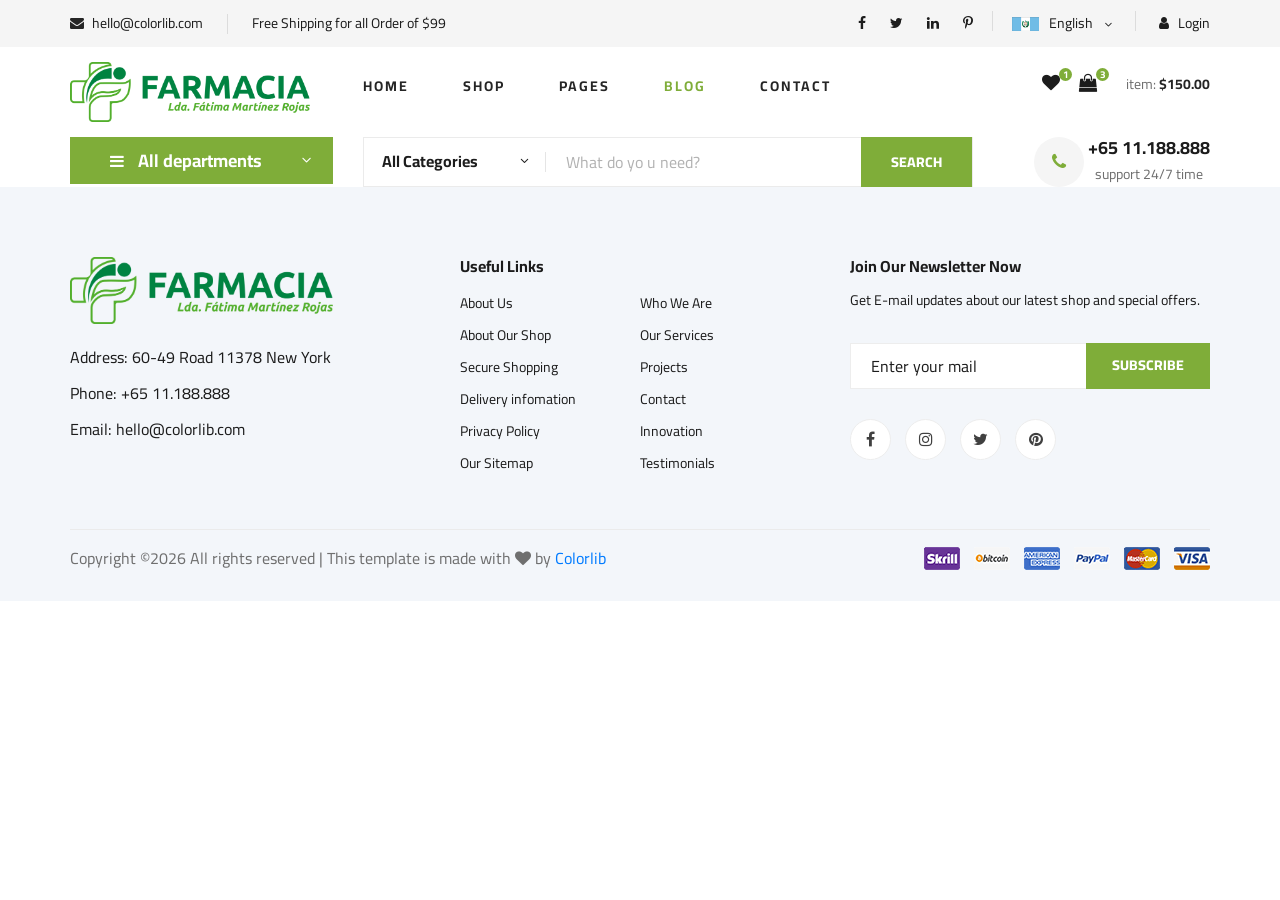
<file: Frontend/wwwroot/blog-details.html>
<!DOCTYPE html>
<html lang="zxx">

<head>
    <meta charset="UTF-8">
    <meta name="description" content="Ogani Template">
    <meta name="keywords" content="Ogani, unica, creative, html">
    <meta name="viewport" content="width=device-width, initial-scale=1.0">
    <meta http-equiv="X-UA-Compatible" content="ie=edge">
    <title>Ogani | Template</title>

    <!-- Google Font -->
    <link href="https://fonts.googleapis.com/css2?family=Cairo:wght@200;300;400;600;900&display=swap" rel="stylesheet">

    <!-- Css Styles -->
    <link rel="stylesheet" href="css/bootstrap.min.css" type="text/css">
    <link rel="stylesheet" href="css/font-awesome.min.css" type="text/css">
    <link rel="stylesheet" href="css/elegant-icons.css" type="text/css">
    <link rel="stylesheet" href="css/nice-select.css" type="text/css">
    <link rel="stylesheet" href="css/jquery-ui.min.css" type="text/css">
    <link rel="stylesheet" href="css/owl.carousel.min.css" type="text/css">
    <link rel="stylesheet" href="css/slicknav.min.css" type="text/css">
    <link rel="stylesheet" href="css/style.css" type="text/css">
</head>

<body>
    <!-- Page Preloder -->
    <div id="preloder">
        <div class="loader"></div>
    </div>

    <!-- Humberger Begin -->
    <div class="humberger__menu__overlay"></div>
    <div class="humberger__menu__wrapper">
        <div class="humberger__menu__logo">
            <a href="#"><img src="img/logo.png" alt=""></a>
        </div>
        <div class="humberger__menu__cart">
            <ul>
                <li><a href="#"><i class="fa fa-heart"></i> <span>1</span></a></li>
                <li><a href="#"><i class="fa fa-shopping-bag"></i> <span>3</span></a></li>
            </ul>
            <div class="header__cart__price">item: <span>$150.00</span></div>
        </div>
        <div class="humberger__menu__widget">
            <div class="header__top__right__language">
                <img src="img/language.png" alt="">
                <div>English</div>
                <span class="arrow_carrot-down"></span>
                <ul>
                    <li><a href="#">Spanis</a></li>
                    <li><a href="#">English</a></li>
                </ul>
            </div>
            <div class="header__top__right__auth">
                <a href="#"><i class="fa fa-user"></i> Login</a>
            </div>
        </div>
        <nav class="humberger__menu__nav mobile-menu">
            <ul>
                <li class="active"><a href="./index.html">Home</a></li>
                <li><a href="./shop-grid.html">Shop</a></li>
                <li><a href="#">Pages</a>
                    <ul class="header__menu__dropdown">
                        <li><a href="./shop-details.html">Shop Details</a></li>
                        <li><a href="./shoping-cart.html">Shoping Cart</a></li>
                        <li><a href="./checkout.html">Check Out</a></li>
                        <li><a href="./blog-details.html">Blog Details</a></li>
                    </ul>
                </li>
                <li><a href="./blog.html">Blog</a></li>
                <li><a href="./contact.html">Contact</a></li>
            </ul>
        </nav>
        <div id="mobile-menu-wrap"></div>
        <div class="header__top__right__social">
            <a href="#"><i class="fa fa-facebook"></i></a>
            <a href="#"><i class="fa fa-twitter"></i></a>
            <a href="#"><i class="fa fa-linkedin"></i></a>
            <a href="#"><i class="fa fa-pinterest-p"></i></a>
        </div>
        <div class="humberger__menu__contact">
            <ul>
                <li><i class="fa fa-envelope"></i> hello@colorlib.com</li>
                <li>Free Shipping for all Order of $99</li>
            </ul>
        </div>
    </div>
    <!-- Humberger End -->

    <!-- Header Section Begin -->
    <header class="header">
        <div class="header__top">
            <div class="container">
                <div class="row">
                    <div class="col-lg-6">
                        <div class="header__top__left">
                            <ul>
                                <li><i class="fa fa-envelope"></i> hello@colorlib.com</li>
                                <li>Free Shipping for all Order of $99</li>
                            </ul>
                        </div>
                    </div>
                    <div class="col-lg-6">
                        <div class="header__top__right">
                            <div class="header__top__right__social">
                                <a href="#"><i class="fa fa-facebook"></i></a>
                                <a href="#"><i class="fa fa-twitter"></i></a>
                                <a href="#"><i class="fa fa-linkedin"></i></a>
                                <a href="#"><i class="fa fa-pinterest-p"></i></a>
                            </div>
                            <div class="header__top__right__language">
                                <img src="img/language.png" alt="">
                                <div>English</div>
                                <span class="arrow_carrot-down"></span>
                                <ul>
                                    <li><a href="#">Spanis</a></li>
                                    <li><a href="#">English</a></li>
                                </ul>
                            </div>
                            <div class="header__top__right__auth">
                                <a href="#"><i class="fa fa-user"></i> Login</a>
                            </div>
                        </div>
                    </div>
                </div>
            </div>
        </div>
        <div class="container">
            <div class="row">
                <div class="col-lg-3">
                    <div class="header__logo">
                        <a href="./index.html"><img src="img/logo.png" alt=""></a>
                    </div>
                </div>
                <div class="col-lg-6">
                    <nav class="header__menu">
                        <ul>
                            <li><a href="./index.html">Home</a></li>
                            <li><a href="./shop-grid.html">Shop</a></li>
                            <li><a href="#">Pages</a>
                                <ul class="header__menu__dropdown">
                                    <li><a href="./shop-details.html">Shop Details</a></li>
                                    <li><a href="./shoping-cart.html">Shoping Cart</a></li>
                                    <li><a href="./checkout.html">Check Out</a></li>
                                    <li><a href="./blog-details.html">Blog Details</a></li>
                                </ul>
                            </li>
                            <li class="active"><a href="./blog.html">Blog</a></li>
                            <li><a href="./contact.html">Contact</a></li>
                        </ul>
                    </nav>
                </div>
                <div class="col-lg-3">
                    <div class="header__cart">
                        <ul>
                            <li><a href="#"><i class="fa fa-heart"></i> <span>1</span></a></li>
                            <li><a href="#"><i class="fa fa-shopping-bag"></i> <span>3</span></a></li>
                        </ul>
                        <div class="header__cart__price">item: <span>$150.00</span></div>
                    </div>
                </div>
            </div>
            <div class="humberger__open">
                <i class="fa fa-bars"></i>
            </div>
        </div>
    </header>
    <!-- Header Section End -->

    <!-- Hero Section Begin -->
    <section class="hero hero-normal">
        <div class="container">
            <div class="row">
                <div class="col-lg-3">
                    <div class="hero__categories">
                        <div class="hero__categories__all">
                            <i class="fa fa-bars"></i>
                            <span>All departments</span>
                        </div>
                        <ul>
                            <li><a href="#">Fresh Meat</a></li>
                            <li><a href="#">Vegetables</a></li>
                            <li><a href="#">Fruit & Nut Gifts</a></li>
                            <li><a href="#">Fresh Berries</a></li>
                            <li><a href="#">Ocean Foods</a></li>
                            <li><a href="#">Butter & Eggs</a></li>
                            <li><a href="#">Fastfood</a></li>
                            <li><a href="#">Fresh Onion</a></li>
                            <li><a href="#">Papayaya & Crisps</a></li>
                            <li><a href="#">Oatmeal</a></li>
                            <li><a href="#">Fresh Bananas</a></li>
                        </ul>
                    </div>
                </div>
                <div class="col-lg-9">
                    <div class="hero__search">
                        <div class="hero__search__form">
                            <form action="#">
                                <div class="hero__search__categories">
                                    All Categories
                                    <span class="arrow_carrot-down"></span>
                                </div>
                                <input type="text" placeholder="What do yo u need?">
                                <button type="submit" class="site-btn">SEARCH</button>
                            </form>
                        </div>
                        <div class="hero__search__phone">
                            <div class="hero__search__phone__icon">
                                <i class="fa fa-phone"></i>
                            </div>
                            <div class="hero__search__phone__text">
                                <h5>+65 11.188.888</h5>
                                <span>support 24/7 time</span>
                            </div>
                        </div>
                    </div>
                </div>
            </div>
        </div>
    </section>
    <!-- Hero Section End -->

  
    <!-- Footer Section Begin -->
    <footer class="footer spad">
        <div class="container">
            <div class="row">
                <div class="col-lg-3 col-md-6 col-sm-6">
                    <div class="footer__about">
                        <div class="footer__about__logo">
                            <a href="./index.html"><img src="img/logo.png" alt=""></a>
                        </div>
                        <ul>
                            <li>Address: 60-49 Road 11378 New York</li>
                            <li>Phone: +65 11.188.888</li>
                            <li>Email: hello@colorlib.com</li>
                        </ul>
                    </div>
                </div>
                <div class="col-lg-4 col-md-6 col-sm-6 offset-lg-1">
                    <div class="footer__widget">
                        <h6>Useful Links</h6>
                        <ul>
                            <li><a href="#">About Us</a></li>
                            <li><a href="#">About Our Shop</a></li>
                            <li><a href="#">Secure Shopping</a></li>
                            <li><a href="#">Delivery infomation</a></li>
                            <li><a href="#">Privacy Policy</a></li>
                            <li><a href="#">Our Sitemap</a></li>
                        </ul>
                        <ul>
                            <li><a href="#">Who We Are</a></li>
                            <li><a href="#">Our Services</a></li>
                            <li><a href="#">Projects</a></li>
                            <li><a href="#">Contact</a></li>
                            <li><a href="#">Innovation</a></li>
                            <li><a href="#">Testimonials</a></li>
                        </ul>
                    </div>
                </div>
                <div class="col-lg-4 col-md-12">
                    <div class="footer__widget">
                        <h6>Join Our Newsletter Now</h6>
                        <p>Get E-mail updates about our latest shop and special offers.</p>
                        <form action="#">
                            <input type="text" placeholder="Enter your mail">
                            <button type="submit" class="site-btn">Subscribe</button>
                        </form>
                        <div class="footer__widget__social">
                            <a href="#"><i class="fa fa-facebook"></i></a>
                            <a href="#"><i class="fa fa-instagram"></i></a>
                            <a href="#"><i class="fa fa-twitter"></i></a>
                            <a href="#"><i class="fa fa-pinterest"></i></a>
                        </div>
                    </div>
                </div>
            </div>
            <div class="row">
                <div class="col-lg-12">
                    <div class="footer__copyright">
                        <div class="footer__copyright__text"><p><!-- Link back to Colorlib can't be removed. Template is licensed under CC BY 3.0. -->
  Copyright &copy;<script>document.write(new Date().getFullYear());</script> All rights reserved | This template is made with <i class="fa fa-heart" aria-hidden="true"></i> by <a href="https://colorlib.com" target="_blank">Colorlib</a>
  <!-- Link back to Colorlib can't be removed. Template is licensed under CC BY 3.0. --></p></div>
                        <div class="footer__copyright__payment"><img src="img/payment-item.png" alt=""></div>
                    </div>
                </div>
            </div>
        </div>
    </footer>
    <!-- Footer Section End -->

    <!-- Js Plugins -->
    <script src="js/jquery-3.3.1.min.js"></script>
    <script src="js/bootstrap.min.js"></script>
    <script src="js/jquery.nice-select.min.js"></script>
    <script src="js/jquery-ui.min.js"></script>
    <script src="js/jquery.slicknav.js"></script>
    <script src="js/mixitup.min.js"></script>
    <script src="js/owl.carousel.min.js"></script>
    <script src="js/main.js"></script>



</body>

</html>
</file>
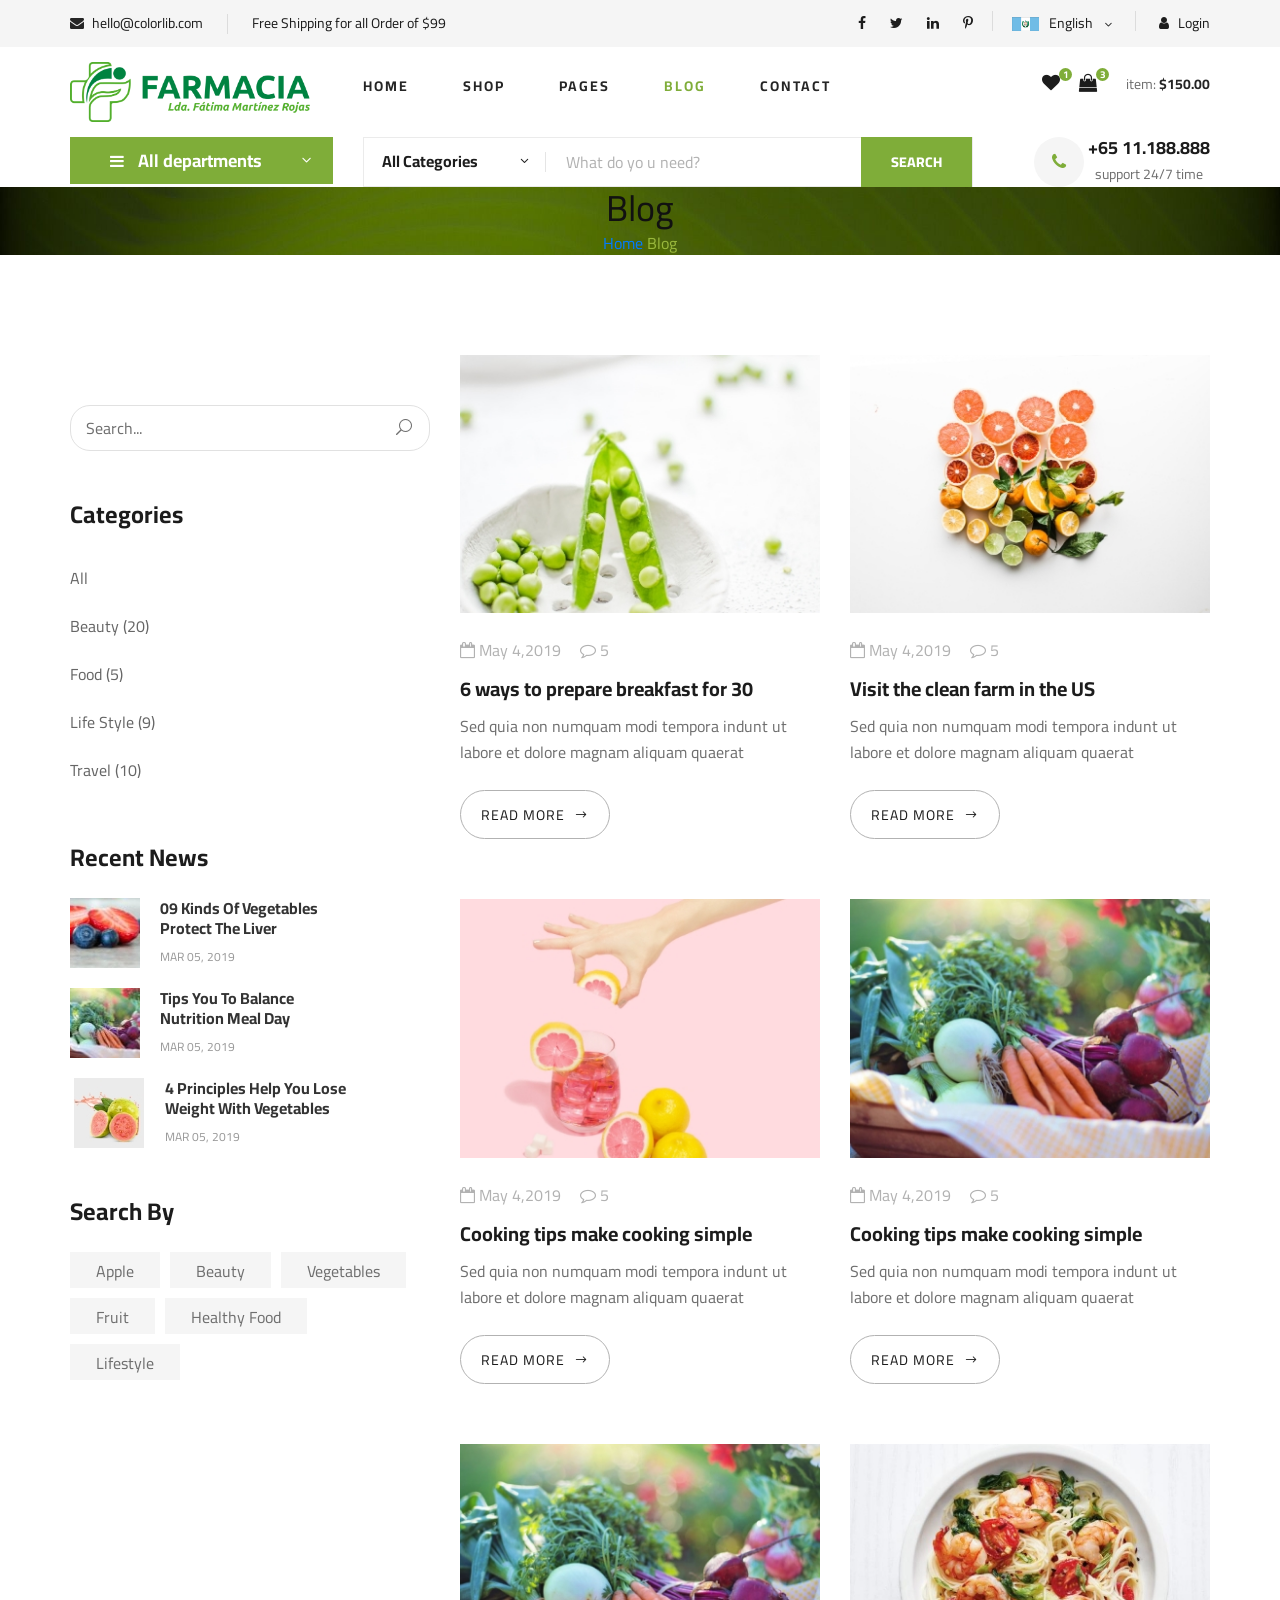
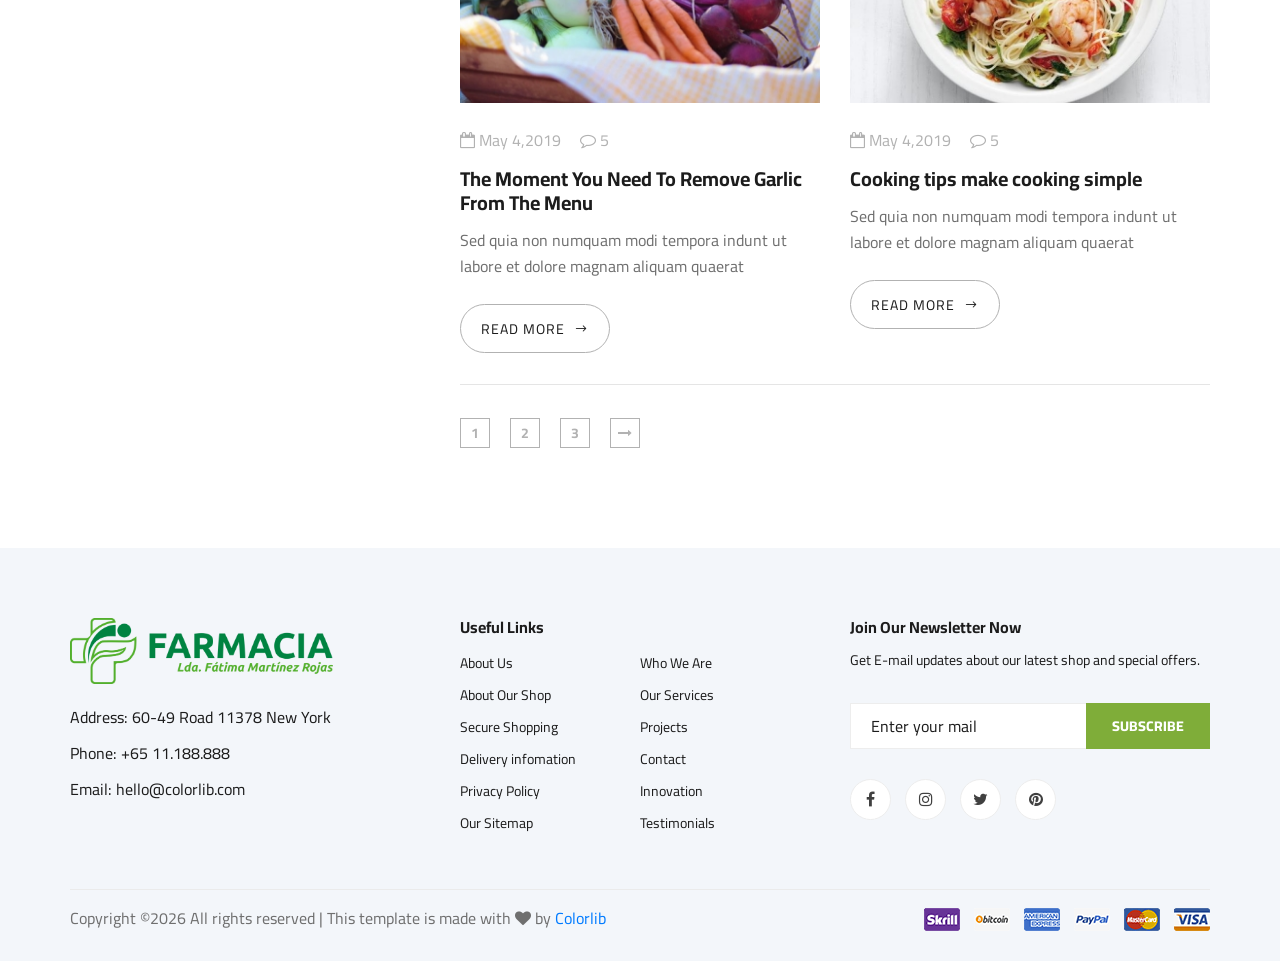
<file: Frontend/wwwroot/blog.html>
<!DOCTYPE html>
<html lang="zxx">

<head>
    <meta charset="UTF-8">
    <meta name="description" content="Ogani Template">
    <meta name="keywords" content="Ogani, unica, creative, html">
    <meta name="viewport" content="width=device-width, initial-scale=1.0">
    <meta http-equiv="X-UA-Compatible" content="ie=edge">
    <title>Ogani | Template</title>

    <!-- Google Font -->
    <link href="https://fonts.googleapis.com/css2?family=Cairo:wght@200;300;400;600;900&display=swap" rel="stylesheet">

    <!-- Css Styles -->
    <link rel="stylesheet" href="css/bootstrap.min.css" type="text/css">
    <link rel="stylesheet" href="css/font-awesome.min.css" type="text/css">
    <link rel="stylesheet" href="css/elegant-icons.css" type="text/css">
    <link rel="stylesheet" href="css/nice-select.css" type="text/css">
    <link rel="stylesheet" href="css/jquery-ui.min.css" type="text/css">
    <link rel="stylesheet" href="css/owl.carousel.min.css" type="text/css">
    <link rel="stylesheet" href="css/slicknav.min.css" type="text/css">
    <link rel="stylesheet" href="css/style.css" type="text/css">
</head>

<body>
    <!-- Page Preloder -->
    <div id="preloder">
        <div class="loader"></div>
    </div>

    <!-- Humberger Begin -->
    <div class="humberger__menu__overlay"></div>
    <div class="humberger__menu__wrapper">
        <div class="humberger__menu__logo">
            <a href="#"><img src="img/logo.png" alt=""></a>
        </div>
        <div class="humberger__menu__cart">
            <ul>
                <li><a href="#"><i class="fa fa-heart"></i> <span>1</span></a></li>
                <li><a href="#"><i class="fa fa-shopping-bag"></i> <span>3</span></a></li>
            </ul>
            <div class="header__cart__price">item: <span>$150.00</span></div>
        </div>
        <div class="humberger__menu__widget">
            <div class="header__top__right__language">
                <img src="img/language.png" alt="">
                <div>English</div>
                <span class="arrow_carrot-down"></span>
                <ul>
                    <li><a href="#">Spanis</a></li>
                    <li><a href="#">English</a></li>
                </ul>
            </div>
            <div class="header__top__right__auth">
                <a href="#"><i class="fa fa-user"></i> Login</a>
            </div>
        </div>
        <nav class="humberger__menu__nav mobile-menu">
            <ul>
                <li class="active"><a href="./index.html">Home</a></li>
                <li><a href="./shop-grid.html">Shop</a></li>
                <li><a href="#">Pages</a>
                    <ul class="header__menu__dropdown">
                        <li><a href="./shop-details.html">Shop Details</a></li>
                        <li><a href="./shoping-cart.html">Shoping Cart</a></li>
                        <li><a href="./checkout.html">Check Out</a></li>
                        <li><a href="./blog-details.html">Blog Details</a></li>
                    </ul>
                </li>
                <li><a href="./blog.html">Blog</a></li>
                <li><a href="./contact.html">Contact</a></li>
            </ul>
        </nav>
        <div id="mobile-menu-wrap"></div>
        <div class="header__top__right__social">
            <a href="#"><i class="fa fa-facebook"></i></a>
            <a href="#"><i class="fa fa-twitter"></i></a>
            <a href="#"><i class="fa fa-linkedin"></i></a>
            <a href="#"><i class="fa fa-pinterest-p"></i></a>
        </div>
        <div class="humberger__menu__contact">
            <ul>
                <li><i class="fa fa-envelope"></i> hello@colorlib.com</li>
                <li>Free Shipping for all Order of $99</li>
            </ul>
        </div>
    </div>
    <!-- Humberger End -->

    <!-- Header Section Begin -->
    <header class="header">
        <div class="header__top">
            <div class="container">
                <div class="row">
                    <div class="col-lg-6">
                        <div class="header__top__left">
                            <ul>
                                <li><i class="fa fa-envelope"></i> hello@colorlib.com</li>
                                <li>Free Shipping for all Order of $99</li>
                            </ul>
                        </div>
                    </div>
                    <div class="col-lg-6">
                        <div class="header__top__right">
                            <div class="header__top__right__social">
                                <a href="#"><i class="fa fa-facebook"></i></a>
                                <a href="#"><i class="fa fa-twitter"></i></a>
                                <a href="#"><i class="fa fa-linkedin"></i></a>
                                <a href="#"><i class="fa fa-pinterest-p"></i></a>
                            </div>
                            <div class="header__top__right__language">
                                <img src="img/language.png" alt="">
                                <div>English</div>
                                <span class="arrow_carrot-down"></span>
                                <ul>
                                    <li><a href="#">Spanis</a></li>
                                    <li><a href="#">English</a></li>
                                </ul>
                            </div>
                            <div class="header__top__right__auth">
                                <a href="#"><i class="fa fa-user"></i> Login</a>
                            </div>
                        </div>
                    </div>
                </div>
            </div>
        </div>
        <div class="container">
            <div class="row">
                <div class="col-lg-3">
                    <div class="header__logo">
                        <a href="./index.html"><img src="img/logo.png" alt=""></a>
                    </div>
                </div>
                <div class="col-lg-6">
                    <nav class="header__menu">
                        <ul>
                            <li><a href="./index.html">Home</a></li>
                            <li><a href="./shop-grid.html">Shop</a></li>
                            <li><a href="#">Pages</a>
                                <ul class="header__menu__dropdown">
                                    <li><a href="./shop-details.html">Shop Details</a></li>
                                    <li><a href="./shoping-cart.html">Shoping Cart</a></li>
                                    <li><a href="./checkout.html">Check Out</a></li>
                                    <li><a href="./blog-details.html">Blog Details</a></li>
                                </ul>
                            </li>
                            <li class="active"><a href="./blog.html">Blog</a></li>
                            <li><a href="./contact.html">Contact</a></li>
                        </ul>
                    </nav>
                </div>
                <div class="col-lg-3">
                    <div class="header__cart">
                        <ul>
                            <li><a href="#"><i class="fa fa-heart"></i> <span>1</span></a></li>
                            <li><a href="#"><i class="fa fa-shopping-bag"></i> <span>3</span></a></li>
                        </ul>
                        <div class="header__cart__price">item: <span>$150.00</span></div>
                    </div>
                </div>
            </div>
            <div class="humberger__open">
                <i class="fa fa-bars"></i>
            </div>
        </div>
    </header>
    <!-- Header Section End -->

    <!-- Hero Section Begin -->
    <section class="hero hero-normal">
        <div class="container">
            <div class="row">
                <div class="col-lg-3">
                    <div class="hero__categories">
                        <div class="hero__categories__all">
                            <i class="fa fa-bars"></i>
                            <span>All departments</span>
                        </div>
                        <ul>
                            <li><a href="#">Fresh Meat</a></li>
                            <li><a href="#">Vegetables</a></li>
                            <li><a href="#">Fruit & Nut Gifts</a></li>
                            <li><a href="#">Fresh Berries</a></li>
                            <li><a href="#">Ocean Foods</a></li>
                            <li><a href="#">Butter & Eggs</a></li>
                            <li><a href="#">Fastfood</a></li>
                            <li><a href="#">Fresh Onion</a></li>
                            <li><a href="#">Papayaya & Crisps</a></li>
                            <li><a href="#">Oatmeal</a></li>
                            <li><a href="#">Fresh Bananas</a></li>
                        </ul>
                    </div>
                </div>
                <div class="col-lg-9">
                    <div class="hero__search">
                        <div class="hero__search__form">
                            <form action="#">
                                <div class="hero__search__categories">
                                    All Categories
                                    <span class="arrow_carrot-down"></span>
                                </div>
                                <input type="text" placeholder="What do yo u need?">
                                <button type="submit" class="site-btn">SEARCH</button>
                            </form>
                        </div>
                        <div class="hero__search__phone">
                            <div class="hero__search__phone__icon">
                                <i class="fa fa-phone"></i>
                            </div>
                            <div class="hero__search__phone__text">
                                <h5>+65 11.188.888</h5>
                                <span>support 24/7 time</span>
                            </div>
                        </div>
                    </div>
                </div>
            </div>
        </div>
    </section>
    <!-- Hero Section End -->

    <!-- Breadcrumb Section Begin -->
    <section class="breadcrumb-section set-bg" data-setbg="img/breadcrumb.jpg">
        <div class="container">
            <div class="row">
                <div class="col-lg-12 text-center">
                    <div class="breadcrumb__text">
                        <h2>Blog</h2>
                        <div class="breadcrumb__option">
                            <a href="./index.html">Home</a>
                            <span>Blog</span>
                        </div>
                    </div>
                </div>
            </div>
        </div>
    </section>
    <!-- Breadcrumb Section End -->

    <!-- Blog Section Begin -->
    <section class="blog spad">
        <div class="container">
            <div class="row">
                <div class="col-lg-4 col-md-5">
                    <div class="blog__sidebar">
                        <div class="blog__sidebar__search">
                            <form action="#">
                                <input type="text" placeholder="Search...">
                                <button type="submit"><span class="icon_search"></span></button>
                            </form>
                        </div>
                        <div class="blog__sidebar__item">
                            <h4>Categories</h4>
                            <ul>
                                <li><a href="#">All</a></li>
                                <li><a href="#">Beauty (20)</a></li>
                                <li><a href="#">Food (5)</a></li>
                                <li><a href="#">Life Style (9)</a></li>
                                <li><a href="#">Travel (10)</a></li>
                            </ul>
                        </div>
                        <div class="blog__sidebar__item">
                            <h4>Recent News</h4>
                            <div class="blog__sidebar__recent">
                                <a href="#" class="blog__sidebar__recent__item">
                                    <div class="blog__sidebar__recent__item__pic">
                                        <img src="img/blog/sidebar/sr-1.jpg" alt="">
                                    </div>
                                    <div class="blog__sidebar__recent__item__text">
                                        <h6>09 Kinds Of Vegetables<br /> Protect The Liver</h6>
                                        <span>MAR 05, 2019</span>
                                    </div>
                                </a>
                                <a href="#" class="blog__sidebar__recent__item">
                                    <div class="blog__sidebar__recent__item__pic">
                                        <img src="img/blog/sidebar/sr-2.jpg" alt="">
                                    </div>
                                    <div class="blog__sidebar__recent__item__text">
                                        <h6>Tips You To Balance<br /> Nutrition Meal Day</h6>
                                        <span>MAR 05, 2019</span>
                                    </div>
                                </a>
                                <a href="#" class="blog__sidebar__recent__item">
                                    <div class="blog__sidebar__recent__item__pic">
                                        <img src="img/blog/sidebar/sr-3.jpg" alt="">
                                    </div>
                                    <div class="blog__sidebar__recent__item__text">
                                        <h6>4 Principles Help You Lose <br />Weight With Vegetables</h6>
                                        <span>MAR 05, 2019</span>
                                    </div>
                                </a>
                            </div>
                        </div>
                        <div class="blog__sidebar__item">
                            <h4>Search By</h4>
                            <div class="blog__sidebar__item__tags">
                                <a href="#">Apple</a>
                                <a href="#">Beauty</a>
                                <a href="#">Vegetables</a>
                                <a href="#">Fruit</a>
                                <a href="#">Healthy Food</a>
                                <a href="#">Lifestyle</a>
                            </div>
                        </div>
                    </div>
                </div>
                <div class="col-lg-8 col-md-7">
                    <div class="row">
                        <div class="col-lg-6 col-md-6 col-sm-6">
                            <div class="blog__item">
                                <div class="blog__item__pic">
                                    <img src="img/blog/blog-2.jpg" alt="">
                                </div>
                                <div class="blog__item__text">
                                    <ul>
                                        <li><i class="fa fa-calendar-o"></i> May 4,2019</li>
                                        <li><i class="fa fa-comment-o"></i> 5</li>
                                    </ul>
                                    <h5><a href="#">6 ways to prepare breakfast for 30</a></h5>
                                    <p>Sed quia non numquam modi tempora indunt ut labore et dolore magnam aliquam
                                        quaerat </p>
                                    <a href="#" class="blog__btn">READ MORE <span class="arrow_right"></span></a>
                                </div>
                            </div>
                        </div>
                        <div class="col-lg-6 col-md-6 col-sm-6">
                            <div class="blog__item">
                                <div class="blog__item__pic">
                                    <img src="img/blog/blog-3.jpg" alt="">
                                </div>
                                <div class="blog__item__text">
                                    <ul>
                                        <li><i class="fa fa-calendar-o"></i> May 4,2019</li>
                                        <li><i class="fa fa-comment-o"></i> 5</li>
                                    </ul>
                                    <h5><a href="#">Visit the clean farm in the US</a></h5>
                                    <p>Sed quia non numquam modi tempora indunt ut labore et dolore magnam aliquam
                                        quaerat </p>
                                    <a href="#" class="blog__btn">READ MORE <span class="arrow_right"></span></a>
                                </div>
                            </div>
                        </div>
                        <div class="col-lg-6 col-md-6 col-sm-6">
                            <div class="blog__item">
                                <div class="blog__item__pic">
                                    <img src="img/blog/blog-1.jpg" alt="">
                                </div>
                                <div class="blog__item__text">
                                    <ul>
                                        <li><i class="fa fa-calendar-o"></i> May 4,2019</li>
                                        <li><i class="fa fa-comment-o"></i> 5</li>
                                    </ul>
                                    <h5><a href="#">Cooking tips make cooking simple</a></h5>
                                    <p>Sed quia non numquam modi tempora indunt ut labore et dolore magnam aliquam
                                        quaerat </p>
                                    <a href="#" class="blog__btn">READ MORE <span class="arrow_right"></span></a>
                                </div>
                            </div>
                        </div>
                        <div class="col-lg-6 col-md-6 col-sm-6">
                            <div class="blog__item">
                                <div class="blog__item__pic">
                                    <img src="img/blog/blog-4.jpg" alt="">
                                </div>
                                <div class="blog__item__text">
                                    <ul>
                                        <li><i class="fa fa-calendar-o"></i> May 4,2019</li>
                                        <li><i class="fa fa-comment-o"></i> 5</li>
                                    </ul>
                                    <h5><a href="#">Cooking tips make cooking simple</a></h5>
                                    <p>Sed quia non numquam modi tempora indunt ut labore et dolore magnam aliquam
                                        quaerat </p>
                                    <a href="#" class="blog__btn">READ MORE <span class="arrow_right"></span></a>
                                </div>
                            </div>
                        </div>
                        <div class="col-lg-6 col-md-6 col-sm-6">
                            <div class="blog__item">
                                <div class="blog__item__pic">
                                    <img src="img/blog/blog-4.jpg" alt="">
                                </div>
                                <div class="blog__item__text">
                                    <ul>
                                        <li><i class="fa fa-calendar-o"></i> May 4,2019</li>
                                        <li><i class="fa fa-comment-o"></i> 5</li>
                                    </ul>
                                    <h5><a href="#">The Moment You Need To Remove Garlic From The Menu</a></h5>
                                    <p>Sed quia non numquam modi tempora indunt ut labore et dolore magnam aliquam
                                        quaerat </p>
                                    <a href="#" class="blog__btn">READ MORE <span class="arrow_right"></span></a>
                                </div>
                            </div>
                        </div>
                        <div class="col-lg-6 col-md-6 col-sm-6">
                            <div class="blog__item">
                                <div class="blog__item__pic">
                                    <img src="img/blog/blog-6.jpg" alt="">
                                </div>
                                <div class="blog__item__text">
                                    <ul>
                                        <li><i class="fa fa-calendar-o"></i> May 4,2019</li>
                                        <li><i class="fa fa-comment-o"></i> 5</li>
                                    </ul>
                                    <h5><a href="#">Cooking tips make cooking simple</a></h5>
                                    <p>Sed quia non numquam modi tempora indunt ut labore et dolore magnam aliquam
                                        quaerat </p>
                                    <a href="#" class="blog__btn">READ MORE <span class="arrow_right"></span></a>
                                </div>
                            </div>
                        </div>
                        <div class="col-lg-12">
                            <div class="product__pagination blog__pagination">
                                <a href="#">1</a>
                                <a href="#">2</a>
                                <a href="#">3</a>
                                <a href="#"><i class="fa fa-long-arrow-right"></i></a>
                            </div>
                        </div>
                    </div>
                </div>
            </div>
        </div>
    </section>
    <!-- Blog Section End -->

    <!-- Footer Section Begin -->
    <footer class="footer spad">
        <div class="container">
            <div class="row">
                <div class="col-lg-3 col-md-6 col-sm-6">
                    <div class="footer__about">
                        <div class="footer__about__logo">
                            <a href="./index.html"><img src="img/logo.png" alt=""></a>
                        </div>
                        <ul>
                            <li>Address: 60-49 Road 11378 New York</li>
                            <li>Phone: +65 11.188.888</li>
                            <li>Email: hello@colorlib.com</li>
                        </ul>
                    </div>
                </div>
                <div class="col-lg-4 col-md-6 col-sm-6 offset-lg-1">
                    <div class="footer__widget">
                        <h6>Useful Links</h6>
                        <ul>
                            <li><a href="#">About Us</a></li>
                            <li><a href="#">About Our Shop</a></li>
                            <li><a href="#">Secure Shopping</a></li>
                            <li><a href="#">Delivery infomation</a></li>
                            <li><a href="#">Privacy Policy</a></li>
                            <li><a href="#">Our Sitemap</a></li>
                        </ul>
                        <ul>
                            <li><a href="#">Who We Are</a></li>
                            <li><a href="#">Our Services</a></li>
                            <li><a href="#">Projects</a></li>
                            <li><a href="#">Contact</a></li>
                            <li><a href="#">Innovation</a></li>
                            <li><a href="#">Testimonials</a></li>
                        </ul>
                    </div>
                </div>
                <div class="col-lg-4 col-md-12">
                    <div class="footer__widget">
                        <h6>Join Our Newsletter Now</h6>
                        <p>Get E-mail updates about our latest shop and special offers.</p>
                        <form action="#">
                            <input type="text" placeholder="Enter your mail">
                            <button type="submit" class="site-btn">Subscribe</button>
                        </form>
                        <div class="footer__widget__social">
                            <a href="#"><i class="fa fa-facebook"></i></a>
                            <a href="#"><i class="fa fa-instagram"></i></a>
                            <a href="#"><i class="fa fa-twitter"></i></a>
                            <a href="#"><i class="fa fa-pinterest"></i></a>
                        </div>
                    </div>
                </div>
            </div>
            <div class="row">
                <div class="col-lg-12">
                    <div class="footer__copyright">
                        <div class="footer__copyright__text"><p><!-- Link back to Colorlib can't be removed. Template is licensed under CC BY 3.0. -->
  Copyright &copy;<script>document.write(new Date().getFullYear());</script> All rights reserved | This template is made with <i class="fa fa-heart" aria-hidden="true"></i> by <a href="https://colorlib.com" target="_blank">Colorlib</a>
  <!-- Link back to Colorlib can't be removed. Template is licensed under CC BY 3.0. --></p></div>
                        <div class="footer__copyright__payment"><img src="img/payment-item.png" alt=""></div>
                    </div>
                </div>
            </div>
        </div>
    </footer>
    <!-- Footer Section End -->

    <!-- Js Plugins -->
    <script src="js/jquery-3.3.1.min.js"></script>
    <script src="js/bootstrap.min.js"></script>
    <script src="js/jquery.nice-select.min.js"></script>
    <script src="js/jquery-ui.min.js"></script>
    <script src="js/jquery.slicknav.js"></script>
    <script src="js/mixitup.min.js"></script>
    <script src="js/owl.carousel.min.js"></script>
    <script src="js/main.js"></script>



</body>

</html>
</file>
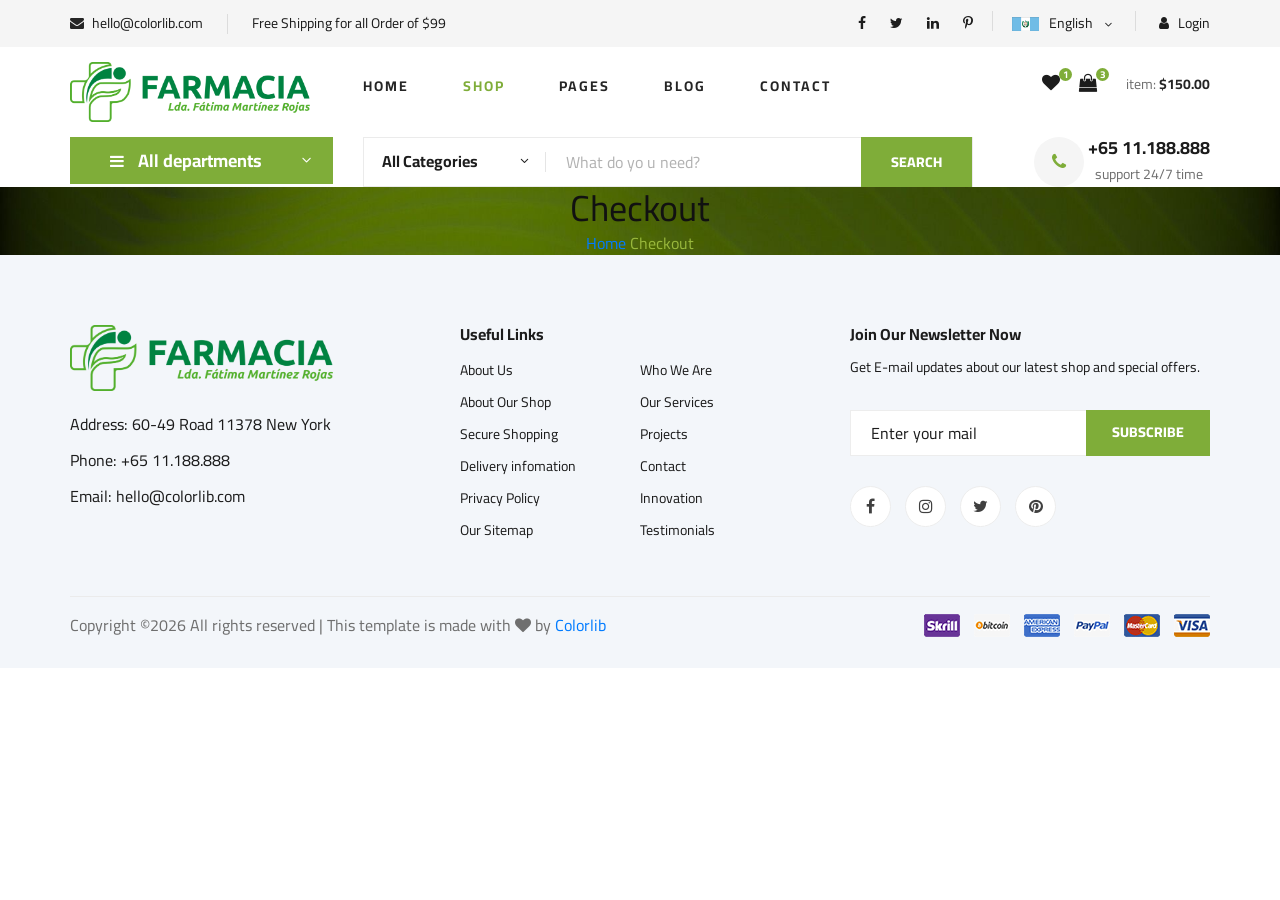
<file: Frontend/wwwroot/checkout.html>
<!DOCTYPE html>
<html lang="zxx">

<head>
    <meta charset="UTF-8">
    <meta name="description" content="Ogani Template">
    <meta name="keywords" content="Ogani, unica, creative, html">
    <meta name="viewport" content="width=device-width, initial-scale=1.0">
    <meta http-equiv="X-UA-Compatible" content="ie=edge">
    <title>Ogani | Template</title>

    <!-- Google Font -->
    <link href="https://fonts.googleapis.com/css2?family=Cairo:wght@200;300;400;600;900&display=swap" rel="stylesheet">

    <!-- Css Styles -->
    <link rel="stylesheet" href="css/bootstrap.min.css" type="text/css">
    <link rel="stylesheet" href="css/font-awesome.min.css" type="text/css">
    <link rel="stylesheet" href="css/elegant-icons.css" type="text/css">
    <link rel="stylesheet" href="css/nice-select.css" type="text/css">
    <link rel="stylesheet" href="css/jquery-ui.min.css" type="text/css">
    <link rel="stylesheet" href="css/owl.carousel.min.css" type="text/css">
    <link rel="stylesheet" href="css/slicknav.min.css" type="text/css">
    <link rel="stylesheet" href="css/style.css" type="text/css">
</head>

<body>
    <!-- Page Preloder -->
    <div id="preloder">
        <div class="loader"></div>
    </div>

    <!-- Humberger Begin -->
    <div class="humberger__menu__overlay"></div>
    <div class="humberger__menu__wrapper">
        <div class="humberger__menu__logo">
            <a href="#"><img src="img/logo.png" alt=""></a>
        </div>
        <div class="humberger__menu__cart">
            <ul>
                <li><a href="#"><i class="fa fa-heart"></i> <span>1</span></a></li>
                <li><a href="#"><i class="fa fa-shopping-bag"></i> <span>3</span></a></li>
            </ul>
            <div class="header__cart__price">item: <span>$150.00</span></div>
        </div>
        <div class="humberger__menu__widget">
            <div class="header__top__right__language">
                <img src="img/language.png" alt="">
                <div>English</div>
                <span class="arrow_carrot-down"></span>
                <ul>
                    <li><a href="#">Spanis</a></li>
                    <li><a href="#">English</a></li>
                </ul>
            </div>
            <div class="header__top__right__auth">
                <a href="#"><i class="fa fa-user"></i> Login</a>
            </div>
        </div>
        <nav class="humberger__menu__nav mobile-menu">
            <ul>
                <li class="active"><a href="./index.html">Home</a></li>
                <li><a href="./shop-grid.html">Shop</a></li>
                <li><a href="#">Pages</a>
                    <ul class="header__menu__dropdown">
                        <li><a href="./shop-details.html">Shop Details</a></li>
                        <li><a href="./shoping-cart.html">Shoping Cart</a></li>
                        <li><a href="./checkout.html">Check Out</a></li>
                        <li><a href="./blog-details.html">Blog Details</a></li>
                    </ul>
                </li>
                <li><a href="./blog.html">Blog</a></li>
                <li><a href="./contact.html">Contact</a></li>
            </ul>
        </nav>
        <div id="mobile-menu-wrap"></div>
        <div class="header__top__right__social">
            <a href="#"><i class="fa fa-facebook"></i></a>
            <a href="#"><i class="fa fa-twitter"></i></a>
            <a href="#"><i class="fa fa-linkedin"></i></a>
            <a href="#"><i class="fa fa-pinterest-p"></i></a>
        </div>
        <div class="humberger__menu__contact">
            <ul>
                <li><i class="fa fa-envelope"></i> hello@colorlib.com</li>
                <li>Free Shipping for all Order of $99</li>
            </ul>
        </div>
    </div>
    <!-- Humberger End -->

    <!-- Header Section Begin -->
    <header class="header">
        <div class="header__top">
            <div class="container">
                <div class="row">
                    <div class="col-lg-6">
                        <div class="header__top__left">
                            <ul>
                                <li><i class="fa fa-envelope"></i> hello@colorlib.com</li>
                                <li>Free Shipping for all Order of $99</li>
                            </ul>
                        </div>
                    </div>
                    <div class="col-lg-6">
                        <div class="header__top__right">
                            <div class="header__top__right__social">
                                <a href="#"><i class="fa fa-facebook"></i></a>
                                <a href="#"><i class="fa fa-twitter"></i></a>
                                <a href="#"><i class="fa fa-linkedin"></i></a>
                                <a href="#"><i class="fa fa-pinterest-p"></i></a>
                            </div>
                            <div class="header__top__right__language">
                                <img src="img/language.png" alt="">
                                <div>English</div>
                                <span class="arrow_carrot-down"></span>
                                <ul>
                                    <li><a href="#">Spanis</a></li>
                                    <li><a href="#">English</a></li>
                                </ul>
                            </div>
                            <div class="header__top__right__auth">
                                <a href="#"><i class="fa fa-user"></i> Login</a>
                            </div>
                        </div>
                    </div>
                </div>
            </div>
        </div>
        <div class="container">
            <div class="row">
                <div class="col-lg-3">
                    <div class="header__logo">
                        <a href="./index.html"><img src="img/logo.png" alt=""></a>
                    </div>
                </div>
                <div class="col-lg-6">
                    <nav class="header__menu">
                        <ul>
                            <li><a href="./index.html">Home</a></li>
                            <li class="active"><a href="./shop-grid.html">Shop</a></li>
                            <li><a href="#">Pages</a>
                                <ul class="header__menu__dropdown">
                                    <li><a href="./shop-details.html">Shop Details</a></li>
                                    <li><a href="./shoping-cart.html">Shoping Cart</a></li>
                                    <li><a href="./checkout.html">Check Out</a></li>
                                    <li><a href="./blog-details.html">Blog Details</a></li>
                                </ul>
                            </li>
                            <li><a href="./blog.html">Blog</a></li>
                            <li><a href="./contact.html">Contact</a></li>
                        </ul>
                    </nav>
                </div>
                <div class="col-lg-3">
                    <div class="header__cart">
                        <ul>
                            <li><a href="#"><i class="fa fa-heart"></i> <span>1</span></a></li>
                            <li><a href="#"><i class="fa fa-shopping-bag"></i> <span>3</span></a></li>
                        </ul>
                        <div class="header__cart__price">item: <span>$150.00</span></div>
                    </div>
                </div>
            </div>
            <div class="humberger__open">
                <i class="fa fa-bars"></i>
            </div>
        </div>
    </header>
    <!-- Header Section End -->

    <!-- Hero Section Begin -->
    <section class="hero hero-normal">
        <div class="container">
            <div class="row">
                <div class="col-lg-3">
                    <div class="hero__categories">
                        <div class="hero__categories__all">
                            <i class="fa fa-bars"></i>
                            <span>All departments</span>
                        </div>
                        <ul>
                            <li><a href="#">Fresh Meat</a></li>
                            <li><a href="#">Vegetables</a></li>
                            <li><a href="#">Fruit & Nut Gifts</a></li>
                            <li><a href="#">Fresh Berries</a></li>
                            <li><a href="#">Ocean Foods</a></li>
                            <li><a href="#">Butter & Eggs</a></li>
                            <li><a href="#">Fastfood</a></li>
                            <li><a href="#">Fresh Onion</a></li>
                            <li><a href="#">Papayaya & Crisps</a></li>
                            <li><a href="#">Oatmeal</a></li>
                            <li><a href="#">Fresh Bananas</a></li>
                        </ul>
                    </div>
                </div>
                <div class="col-lg-9">
                    <div class="hero__search">
                        <div class="hero__search__form">
                            <form action="#">
                                <div class="hero__search__categories">
                                    All Categories
                                    <span class="arrow_carrot-down"></span>
                                </div>
                                <input type="text" placeholder="What do yo u need?">
                                <button type="submit" class="site-btn">SEARCH</button>
                            </form>
                        </div>
                        <div class="hero__search__phone">
                            <div class="hero__search__phone__icon">
                                <i class="fa fa-phone"></i>
                            </div>
                            <div class="hero__search__phone__text">
                                <h5>+65 11.188.888</h5>
                                <span>support 24/7 time</span>
                            </div>
                        </div>
                    </div>
                </div>
            </div>
        </div>
    </section>
    <!-- Hero Section End -->

    <!-- Breadcrumb Section Begin -->
    <section class="breadcrumb-section set-bg" data-setbg="img/breadcrumb.jpg">
        <div class="container">
            <div class="row">
                <div class="col-lg-12 text-center">
                    <div class="breadcrumb__text">
                        <h2>Checkout</h2>
                        <div class="breadcrumb__option">
                            <a href="./index.html">Home</a>
                            <span>Checkout</span>
                        </div>
                    </div>
                </div>
            </div>
        </div>
    </section>
    <!-- Breadcrumb Section End -->


    <!-- Footer Section Begin -->
    <footer class="footer spad">
        <div class="container">
            <div class="row">
                <div class="col-lg-3 col-md-6 col-sm-6">
                    <div class="footer__about">
                        <div class="footer__about__logo">
                            <a href="./index.html"><img src="img/logo.png" alt=""></a>
                        </div>
                        <ul>
                            <li>Address: 60-49 Road 11378 New York</li>
                            <li>Phone: +65 11.188.888</li>
                            <li>Email: hello@colorlib.com</li>
                        </ul>
                    </div>
                </div>
                <div class="col-lg-4 col-md-6 col-sm-6 offset-lg-1">
                    <div class="footer__widget">
                        <h6>Useful Links</h6>
                        <ul>
                            <li><a href="#">About Us</a></li>
                            <li><a href="#">About Our Shop</a></li>
                            <li><a href="#">Secure Shopping</a></li>
                            <li><a href="#">Delivery infomation</a></li>
                            <li><a href="#">Privacy Policy</a></li>
                            <li><a href="#">Our Sitemap</a></li>
                        </ul>
                        <ul>
                            <li><a href="#">Who We Are</a></li>
                            <li><a href="#">Our Services</a></li>
                            <li><a href="#">Projects</a></li>
                            <li><a href="#">Contact</a></li>
                            <li><a href="#">Innovation</a></li>
                            <li><a href="#">Testimonials</a></li>
                        </ul>
                    </div>
                </div>
                <div class="col-lg-4 col-md-12">
                    <div class="footer__widget">
                        <h6>Join Our Newsletter Now</h6>
                        <p>Get E-mail updates about our latest shop and special offers.</p>
                        <form action="#">
                            <input type="text" placeholder="Enter your mail">
                            <button type="submit" class="site-btn">Subscribe</button>
                        </form>
                        <div class="footer__widget__social">
                            <a href="#"><i class="fa fa-facebook"></i></a>
                            <a href="#"><i class="fa fa-instagram"></i></a>
                            <a href="#"><i class="fa fa-twitter"></i></a>
                            <a href="#"><i class="fa fa-pinterest"></i></a>
                        </div>
                    </div>
                </div>
            </div>
            <div class="row">
                <div class="col-lg-12">
                    <div class="footer__copyright">
                        <div class="footer__copyright__text"><p><!-- Link back to Colorlib can't be removed. Template is licensed under CC BY 3.0. -->
  Copyright &copy;<script>document.write(new Date().getFullYear());</script> All rights reserved | This template is made with <i class="fa fa-heart" aria-hidden="true"></i> by <a href="https://colorlib.com" target="_blank">Colorlib</a>
  <!-- Link back to Colorlib can't be removed. Template is licensed under CC BY 3.0. --></p></div>
                        <div class="footer__copyright__payment"><img src="img/payment-item.png" alt=""></div>
                    </div>
                </div>
            </div>
        </div>
    </footer>
    <!-- Footer Section End -->

    <!-- Js Plugins -->
    <script src="js/jquery-3.3.1.min.js"></script>
    <script src="js/bootstrap.min.js"></script>
    <script src="js/jquery.nice-select.min.js"></script>
    <script src="js/jquery-ui.min.js"></script>
    <script src="js/jquery.slicknav.js"></script>
    <script src="js/mixitup.min.js"></script>
    <script src="js/owl.carousel.min.js"></script>
    <script src="js/main.js"></script>

 

</body>

</html>
</file>
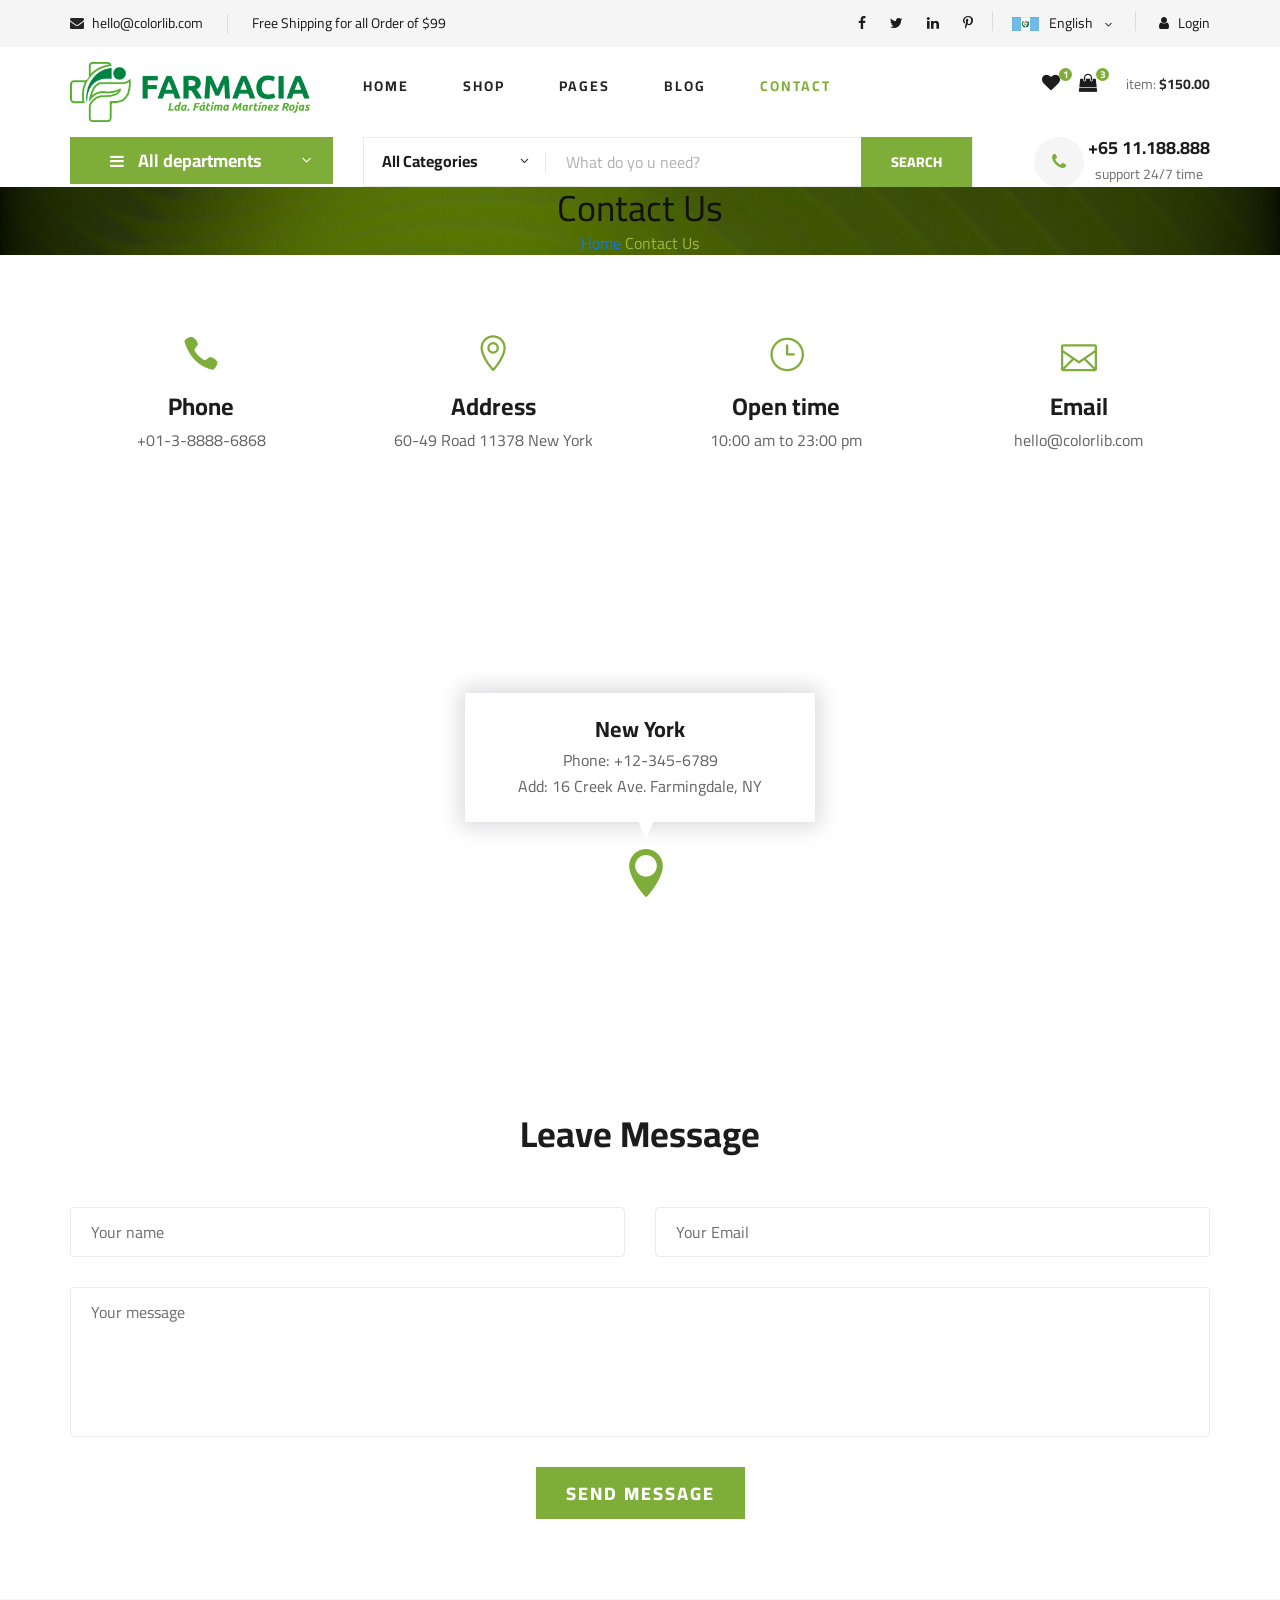
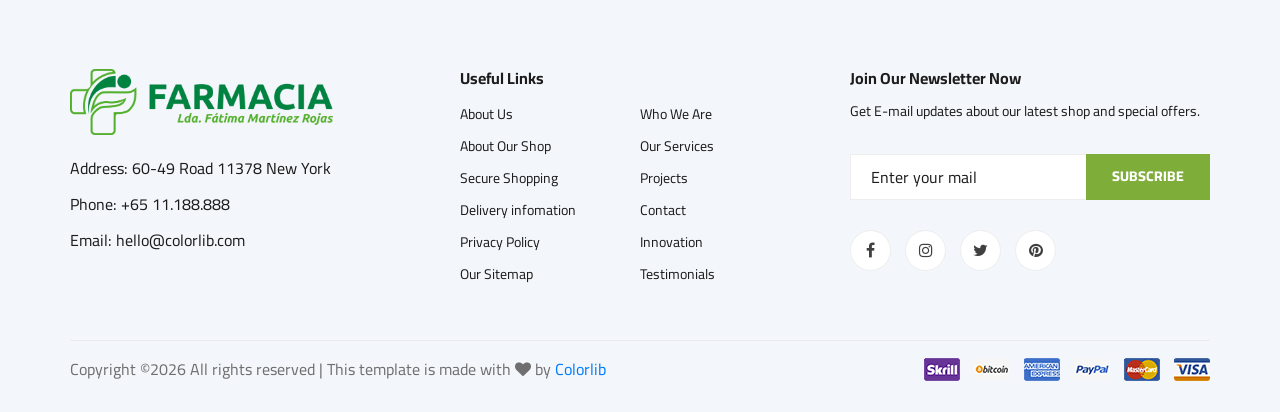
<file: Frontend/wwwroot/contact.html>
<!DOCTYPE html>
<html lang="zxx">

<head>
    <meta charset="UTF-8">
    <meta name="description" content="Ogani Template">
    <meta name="keywords" content="Ogani, unica, creative, html">
    <meta name="viewport" content="width=device-width, initial-scale=1.0">
    <meta http-equiv="X-UA-Compatible" content="ie=edge">
    <title>Ogani | Template</title>

    <!-- Google Font -->
    <link href="https://fonts.googleapis.com/css2?family=Cairo:wght@200;300;400;600;900&display=swap" rel="stylesheet">

    <!-- Css Styles -->
    <link rel="stylesheet" href="css/bootstrap.min.css" type="text/css">
    <link rel="stylesheet" href="css/font-awesome.min.css" type="text/css">
    <link rel="stylesheet" href="css/elegant-icons.css" type="text/css">
    <link rel="stylesheet" href="css/nice-select.css" type="text/css">
    <link rel="stylesheet" href="css/jquery-ui.min.css" type="text/css">
    <link rel="stylesheet" href="css/owl.carousel.min.css" type="text/css">
    <link rel="stylesheet" href="css/slicknav.min.css" type="text/css">
    <link rel="stylesheet" href="css/style.css" type="text/css">
</head>

<body>
    <!-- Page Preloder -->
    <div id="preloder">
        <div class="loader"></div>
    </div>

    <!-- Humberger Begin -->
    <div class="humberger__menu__overlay"></div>
    <div class="humberger__menu__wrapper">
        <div class="humberger__menu__logo">
            <a href="#"><img src="img/logo.png" alt=""></a>
        </div>
        <div class="humberger__menu__cart">
            <ul>
                <li><a href="#"><i class="fa fa-heart"></i> <span>1</span></a></li>
                <li><a href="#"><i class="fa fa-shopping-bag"></i> <span>3</span></a></li>
            </ul>
            <div class="header__cart__price">item: <span>$150.00</span></div>
        </div>
        <div class="humberger__menu__widget">
            <div class="header__top__right__language">
                <img src="img/language.png" alt="">
                <div>English</div>
                <span class="arrow_carrot-down"></span>
                <ul>
                    <li><a href="#">Spanis</a></li>
                    <li><a href="#">English</a></li>
                </ul>
            </div>
            <div class="header__top__right__auth">
                <a href="#"><i class="fa fa-user"></i> Login</a>
            </div>
        </div>
        <nav class="humberger__menu__nav mobile-menu">
            <ul>
                <li class="active"><a href="./index.html">Home</a></li>
                <li><a href="./shop-grid.html">Shop</a></li>
                <li><a href="#">Pages</a>
                    <ul class="header__menu__dropdown">
                        <li><a href="./shop-details.html">Shop Details</a></li>
                        <li><a href="./shoping-cart.html">Shoping Cart</a></li>
                        <li><a href="./checkout.html">Check Out</a></li>
                        <li><a href="./blog-details.html">Blog Details</a></li>
                    </ul>
                </li>
                <li><a href="./blog.html">Blog</a></li>
                <li><a href="./contact.html">Contact</a></li>
            </ul>
        </nav>
        <div id="mobile-menu-wrap"></div>
        <div class="header__top__right__social">
            <a href="#"><i class="fa fa-facebook"></i></a>
            <a href="#"><i class="fa fa-twitter"></i></a>
            <a href="#"><i class="fa fa-linkedin"></i></a>
            <a href="#"><i class="fa fa-pinterest-p"></i></a>
        </div>
        <div class="humberger__menu__contact">
            <ul>
                <li><i class="fa fa-envelope"></i> hello@colorlib.com</li>
                <li>Free Shipping for all Order of $99</li>
            </ul>
        </div>
    </div>
    <!-- Humberger End -->

    <!-- Header Section Begin -->
    <header class="header">
        <div class="header__top">
            <div class="container">
                <div class="row">
                    <div class="col-lg-6">
                        <div class="header__top__left">
                            <ul>
                                <li><i class="fa fa-envelope"></i> hello@colorlib.com</li>
                                <li>Free Shipping for all Order of $99</li>
                            </ul>
                        </div>
                    </div>
                    <div class="col-lg-6">
                        <div class="header__top__right">
                            <div class="header__top__right__social">
                                <a href="#"><i class="fa fa-facebook"></i></a>
                                <a href="#"><i class="fa fa-twitter"></i></a>
                                <a href="#"><i class="fa fa-linkedin"></i></a>
                                <a href="#"><i class="fa fa-pinterest-p"></i></a>
                            </div>
                            <div class="header__top__right__language">
                                <img src="img/language.png" alt="">
                                <div>English</div>
                                <span class="arrow_carrot-down"></span>
                                <ul>
                                    <li><a href="#">Spanis</a></li>
                                    <li><a href="#">English</a></li>
                                </ul>
                            </div>
                            <div class="header__top__right__auth">
                                <a href="#"><i class="fa fa-user"></i> Login</a>
                            </div>
                        </div>
                    </div>
                </div>
            </div>
        </div>
        <div class="container">
            <div class="row">
                <div class="col-lg-3">
                    <div class="header__logo">
                        <a href="./index.html"><img src="img/logo.png" alt=""></a>
                    </div>
                </div>
                <div class="col-lg-6">
                    <nav class="header__menu">
                        <ul>
                            <li><a href="./index.html">Home</a></li>
                            <li><a href="./shop-grid.html">Shop</a></li>
                            <li><a href="#">Pages</a>
                                <ul class="header__menu__dropdown">
                                    <li><a href="./shop-details.html">Shop Details</a></li>
                                    <li><a href="./shoping-cart.html">Shoping Cart</a></li>
                                    <li><a href="./checkout.html">Check Out</a></li>
                                    <li><a href="./blog-details.html">Blog Details</a></li>
                                </ul>
                            </li>
                            <li><a href="./blog.html">Blog</a></li>
                            <li class="active"><a href="./contact.html">Contact</a></li>
                        </ul>
                    </nav>
                </div>
                <div class="col-lg-3">
                    <div class="header__cart">
                        <ul>
                            <li><a href="#"><i class="fa fa-heart"></i> <span>1</span></a></li>
                            <li><a href="#"><i class="fa fa-shopping-bag"></i> <span>3</span></a></li>
                        </ul>
                        <div class="header__cart__price">item: <span>$150.00</span></div>
                    </div>
                </div>
            </div>
            <div class="humberger__open">
                <i class="fa fa-bars"></i>
            </div>
        </div>
    </header>
    <!-- Header Section End -->

    <!-- Hero Section Begin -->
    <section class="hero hero-normal">
        <div class="container">
            <div class="row">
                <div class="col-lg-3">
                    <div class="hero__categories">
                        <div class="hero__categories__all">
                            <i class="fa fa-bars"></i>
                            <span>All departments</span>
                        </div>
                        <ul>
                            <li><a href="#">Fresh Meat</a></li>
                            <li><a href="#">Vegetables</a></li>
                            <li><a href="#">Fruit & Nut Gifts</a></li>
                            <li><a href="#">Fresh Berries</a></li>
                            <li><a href="#">Ocean Foods</a></li>
                            <li><a href="#">Butter & Eggs</a></li>
                            <li><a href="#">Fastfood</a></li>
                            <li><a href="#">Fresh Onion</a></li>
                            <li><a href="#">Papayaya & Crisps</a></li>
                            <li><a href="#">Oatmeal</a></li>
                            <li><a href="#">Fresh Bananas</a></li>
                        </ul>
                    </div>
                </div>
                <div class="col-lg-9">
                    <div class="hero__search">
                        <div class="hero__search__form">
                            <form action="#">
                                <div class="hero__search__categories">
                                    All Categories
                                    <span class="arrow_carrot-down"></span>
                                </div>
                                <input type="text" placeholder="What do yo u need?">
                                <button type="submit" class="site-btn">SEARCH</button>
                            </form>
                        </div>
                        <div class="hero__search__phone">
                            <div class="hero__search__phone__icon">
                                <i class="fa fa-phone"></i>
                            </div>
                            <div class="hero__search__phone__text">
                                <h5>+65 11.188.888</h5>
                                <span>support 24/7 time</span>
                            </div>
                        </div>
                    </div>
                </div>
            </div>
        </div>
    </section>
    <!-- Hero Section End -->

    <!-- Breadcrumb Section Begin -->
    <section class="breadcrumb-section set-bg" data-setbg="img/breadcrumb.jpg">
        <div class="container">
            <div class="row">
                <div class="col-lg-12 text-center">
                    <div class="breadcrumb__text">
                        <h2>Contact Us</h2>
                        <div class="breadcrumb__option">
                            <a href="./index.html">Home</a>
                            <span>Contact Us</span>
                        </div>
                    </div>
                </div>
            </div>
        </div>
    </section>
    <!-- Breadcrumb Section End -->

    <!-- Contact Section Begin -->
    <section class="contact spad">
        <div class="container">
            <div class="row">
                <div class="col-lg-3 col-md-3 col-sm-6 text-center">
                    <div class="contact__widget">
                        <span class="icon_phone"></span>
                        <h4>Phone</h4>
                        <p>+01-3-8888-6868</p>
                    </div>
                </div>
                <div class="col-lg-3 col-md-3 col-sm-6 text-center">
                    <div class="contact__widget">
                        <span class="icon_pin_alt"></span>
                        <h4>Address</h4>
                        <p>60-49 Road 11378 New York</p>
                    </div>
                </div>
                <div class="col-lg-3 col-md-3 col-sm-6 text-center">
                    <div class="contact__widget">
                        <span class="icon_clock_alt"></span>
                        <h4>Open time</h4>
                        <p>10:00 am to 23:00 pm</p>
                    </div>
                </div>
                <div class="col-lg-3 col-md-3 col-sm-6 text-center">
                    <div class="contact__widget">
                        <span class="icon_mail_alt"></span>
                        <h4>Email</h4>
                        <p>hello@colorlib.com</p>
                    </div>
                </div>
            </div>
        </div>
    </section>
    <!-- Contact Section End -->

    <!-- Map Begin -->
    <div class="map">
        <iframe
            src="https://www.google.com/maps/embed?pb=!1m18!1m12!1m3!1d49116.39176087041!2d-86.41867791216099!3d39.69977417971648!2m3!1f0!2f0!3f0!3m2!1i1024!2i768!4f13.1!3m3!1m2!1s0x886ca48c841038a1%3A0x70cfba96bf847f0!2sPlainfield%2C%20IN%2C%20USA!5e0!3m2!1sen!2sbd!4v1586106673811!5m2!1sen!2sbd"
            height="500" style="border:0;" allowfullscreen="" aria-hidden="false" tabindex="0"></iframe>
        <div class="map-inside">
            <i class="icon_pin"></i>
            <div class="inside-widget">
                <h4>New York</h4>
                <ul>
                    <li>Phone: +12-345-6789</li>
                    <li>Add: 16 Creek Ave. Farmingdale, NY</li>
                </ul>
            </div>
        </div>
    </div>
    <!-- Map End -->

    <!-- Contact Form Begin -->
    <div class="contact-form spad">
        <div class="container">
            <div class="row">
                <div class="col-lg-12">
                    <div class="contact__form__title">
                        <h2>Leave Message</h2>
                    </div>
                </div>
            </div>
            <form action="#">
                <div class="row">
                    <div class="col-lg-6 col-md-6">
                        <input type="text" placeholder="Your name">
                    </div>
                    <div class="col-lg-6 col-md-6">
                        <input type="text" placeholder="Your Email">
                    </div>
                    <div class="col-lg-12 text-center">
                        <textarea placeholder="Your message"></textarea>
                        <button type="submit" class="site-btn">SEND MESSAGE</button>
                    </div>
                </div>
            </form>
        </div>
    </div>
    <!-- Contact Form End -->

    <!-- Footer Section Begin -->
    <footer class="footer spad">
        <div class="container">
            <div class="row">
                <div class="col-lg-3 col-md-6 col-sm-6">
                    <div class="footer__about">
                        <div class="footer__about__logo">
                            <a href="./index.html"><img src="img/logo.png" alt=""></a>
                        </div>
                        <ul>
                            <li>Address: 60-49 Road 11378 New York</li>
                            <li>Phone: +65 11.188.888</li>
                            <li>Email: hello@colorlib.com</li>
                        </ul>
                    </div>
                </div>
                <div class="col-lg-4 col-md-6 col-sm-6 offset-lg-1">
                    <div class="footer__widget">
                        <h6>Useful Links</h6>
                        <ul>
                            <li><a href="#">About Us</a></li>
                            <li><a href="#">About Our Shop</a></li>
                            <li><a href="#">Secure Shopping</a></li>
                            <li><a href="#">Delivery infomation</a></li>
                            <li><a href="#">Privacy Policy</a></li>
                            <li><a href="#">Our Sitemap</a></li>
                        </ul>
                        <ul>
                            <li><a href="#">Who We Are</a></li>
                            <li><a href="#">Our Services</a></li>
                            <li><a href="#">Projects</a></li>
                            <li><a href="#">Contact</a></li>
                            <li><a href="#">Innovation</a></li>
                            <li><a href="#">Testimonials</a></li>
                        </ul>
                    </div>
                </div>
                <div class="col-lg-4 col-md-12">
                    <div class="footer__widget">
                        <h6>Join Our Newsletter Now</h6>
                        <p>Get E-mail updates about our latest shop and special offers.</p>
                        <form action="#">
                            <input type="text" placeholder="Enter your mail">
                            <button type="submit" class="site-btn">Subscribe</button>
                        </form>
                        <div class="footer__widget__social">
                            <a href="#"><i class="fa fa-facebook"></i></a>
                            <a href="#"><i class="fa fa-instagram"></i></a>
                            <a href="#"><i class="fa fa-twitter"></i></a>
                            <a href="#"><i class="fa fa-pinterest"></i></a>
                        </div>
                    </div>
                </div>
            </div>
            <div class="row">
                <div class="col-lg-12">
                    <div class="footer__copyright">
                        <div class="footer__copyright__text"><p><!-- Link back to Colorlib can't be removed. Template is licensed under CC BY 3.0. -->
  Copyright &copy;<script>document.write(new Date().getFullYear());</script> All rights reserved | This template is made with <i class="fa fa-heart" aria-hidden="true"></i> by <a href="https://colorlib.com" target="_blank">Colorlib</a>
  <!-- Link back to Colorlib can't be removed. Template is licensed under CC BY 3.0. --></p></div>
                        <div class="footer__copyright__payment"><img src="img/payment-item.png" alt=""></div>
                    </div>
                </div>
            </div>
        </div>
    </footer>
    <!-- Footer Section End -->

    <!-- Js Plugins -->
    <script src="js/jquery-3.3.1.min.js"></script>
    <script src="js/bootstrap.min.js"></script>
    <script src="js/jquery.nice-select.min.js"></script>
    <script src="js/jquery-ui.min.js"></script>
    <script src="js/jquery.slicknav.js"></script>
    <script src="js/mixitup.min.js"></script>
    <script src="js/owl.carousel.min.js"></script>
    <script src="js/main.js"></script>



</body>

</html>
</file>
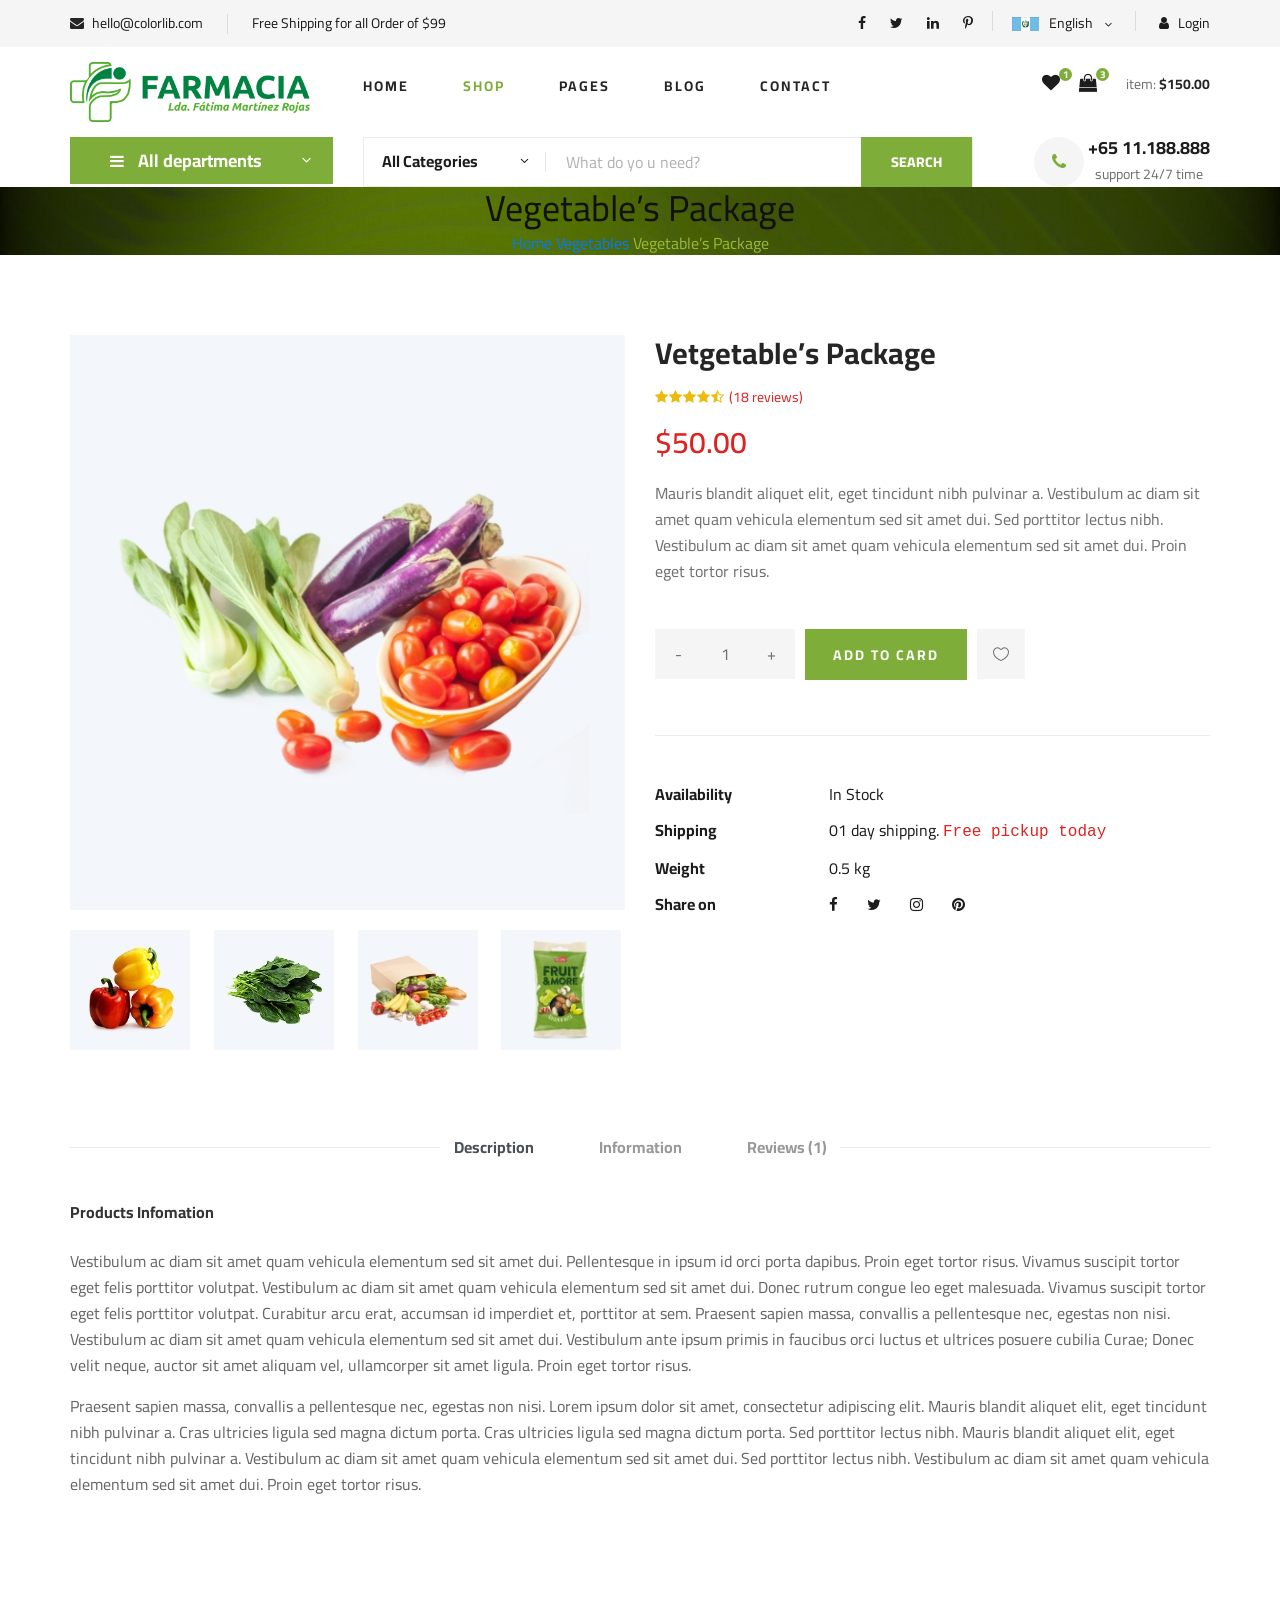
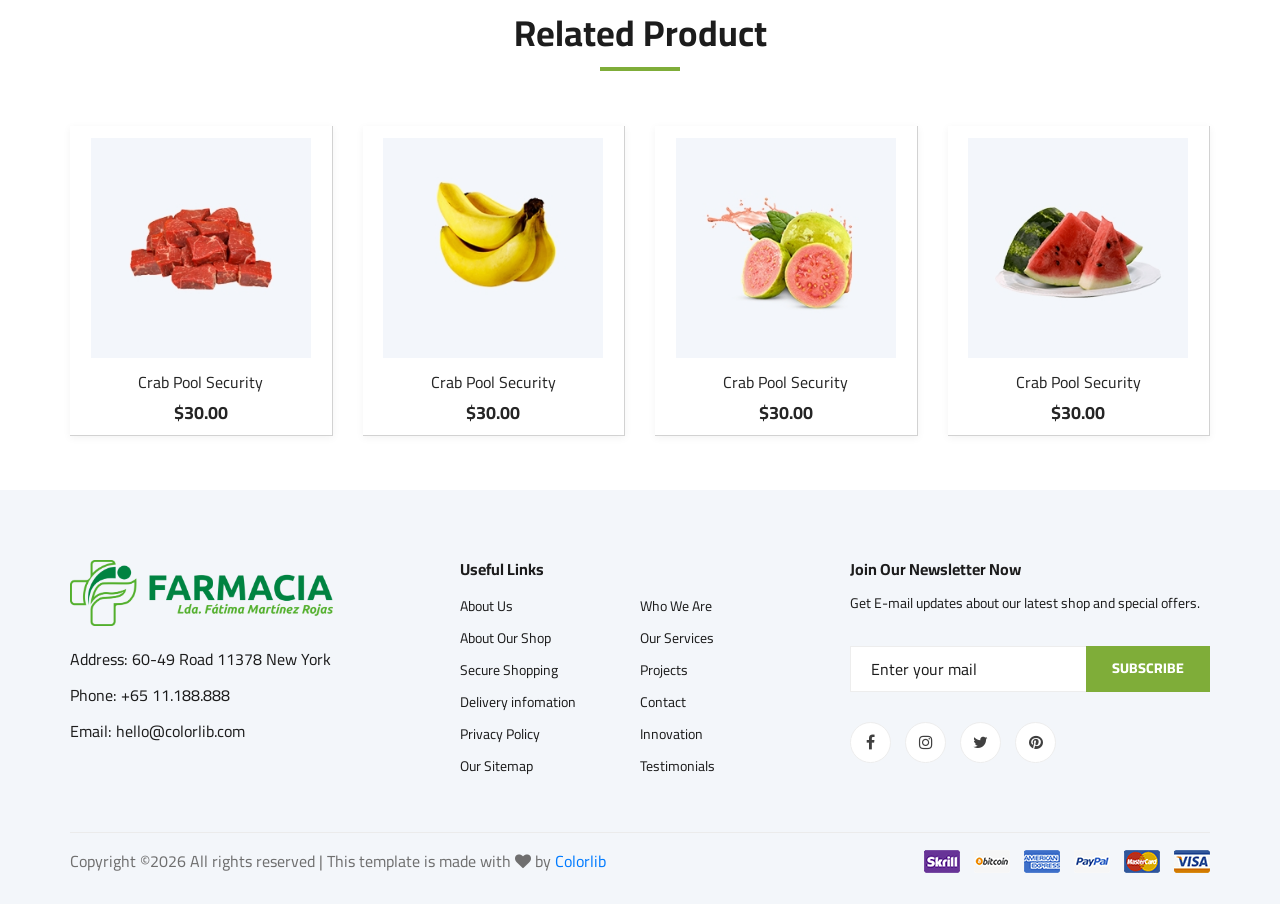
<file: Frontend/wwwroot/shop-details.html>
<!DOCTYPE html>
<html lang="zxx">

<head>
    <meta charset="UTF-8">
    <meta name="description" content="Ogani Template">
    <meta name="keywords" content="Ogani, unica, creative, html">
    <meta name="viewport" content="width=device-width, initial-scale=1.0">
    <meta http-equiv="X-UA-Compatible" content="ie=edge">
    <title>Ogani | Template</title>

    <!-- Google Font -->
    <link href="https://fonts.googleapis.com/css2?family=Cairo:wght@200;300;400;600;900&display=swap" rel="stylesheet">

    <!-- Css Styles -->
    <link rel="stylesheet" href="css/bootstrap.min.css" type="text/css">
    <link rel="stylesheet" href="css/font-awesome.min.css" type="text/css">
    <link rel="stylesheet" href="css/elegant-icons.css" type="text/css">
    <link rel="stylesheet" href="css/nice-select.css" type="text/css">
    <link rel="stylesheet" href="css/jquery-ui.min.css" type="text/css">
    <link rel="stylesheet" href="css/owl.carousel.min.css" type="text/css">
    <link rel="stylesheet" href="css/slicknav.min.css" type="text/css">
    <link rel="stylesheet" href="css/style.css" type="text/css">
</head>

<body>
    <!-- Page Preloder -->
    <div id="preloder">
        <div class="loader"></div>
    </div>

    <!-- Humberger Begin -->
    <div class="humberger__menu__overlay"></div>
    <div class="humberger__menu__wrapper">
        <div class="humberger__menu__logo">
            <a href="#"><img src="img/logo.png" alt=""></a>
        </div>
        <div class="humberger__menu__cart">
            <ul>
                <li><a href="#"><i class="fa fa-heart"></i> <span>1</span></a></li>
                <li><a href="#"><i class="fa fa-shopping-bag"></i> <span>3</span></a></li>
            </ul>
            <div class="header__cart__price">item: <span>$150.00</span></div>
        </div>
        <div class="humberger__menu__widget">
            <div class="header__top__right__language">
                <img src="img/language.png" alt="">
                <div>English</div>
                <span class="arrow_carrot-down"></span>
                <ul>
                    <li><a href="#">Spanis</a></li>
                    <li><a href="#">English</a></li>
                </ul>
            </div>
            <div class="header__top__right__auth">
                <a href="#"><i class="fa fa-user"></i> Login</a>
            </div>
        </div>
        <nav class="humberger__menu__nav mobile-menu">
            <ul>
                <li class="active"><a href="./index.html">Home</a></li>
                <li><a href="./shop-grid.html">Shop</a></li>
                <li><a href="#">Pages</a>
                    <ul class="header__menu__dropdown">
                        <li><a href="./shop-details.html">Shop Details</a></li>
                        <li><a href="./shoping-cart.html">Shoping Cart</a></li>
                        <li><a href="./checkout.html">Check Out</a></li>
                        <li><a href="./blog-details.html">Blog Details</a></li>
                    </ul>
                </li>
                <li><a href="./blog.html">Blog</a></li>
                <li><a href="./contact.html">Contact</a></li>
            </ul>
        </nav>
        <div id="mobile-menu-wrap"></div>
        <div class="header__top__right__social">
            <a href="#"><i class="fa fa-facebook"></i></a>
            <a href="#"><i class="fa fa-twitter"></i></a>
            <a href="#"><i class="fa fa-linkedin"></i></a>
            <a href="#"><i class="fa fa-pinterest-p"></i></a>
        </div>
        <div class="humberger__menu__contact">
            <ul>
                <li><i class="fa fa-envelope"></i> hello@colorlib.com</li>
                <li>Free Shipping for all Order of $99</li>
            </ul>
        </div>
    </div>
    <!-- Humberger End -->

    <!-- Header Section Begin -->
    <header class="header">
        <div class="header__top">
            <div class="container">
                <div class="row">
                    <div class="col-lg-6">
                        <div class="header__top__left">
                            <ul>
                                <li><i class="fa fa-envelope"></i> hello@colorlib.com</li>
                                <li>Free Shipping for all Order of $99</li>
                            </ul>
                        </div>
                    </div>
                    <div class="col-lg-6">
                        <div class="header__top__right">
                            <div class="header__top__right__social">
                                <a href="#"><i class="fa fa-facebook"></i></a>
                                <a href="#"><i class="fa fa-twitter"></i></a>
                                <a href="#"><i class="fa fa-linkedin"></i></a>
                                <a href="#"><i class="fa fa-pinterest-p"></i></a>
                            </div>
                            <div class="header__top__right__language">
                                <img src="img/language.png" alt="">
                                <div>English</div>
                                <span class="arrow_carrot-down"></span>
                                <ul>
                                    <li><a href="#">Spanis</a></li>
                                    <li><a href="#">English</a></li>
                                </ul>
                            </div>
                            <div class="header__top__right__auth">
                                <a href="#"><i class="fa fa-user"></i> Login</a>
                            </div>
                        </div>
                    </div>
                </div>
            </div>
        </div>
        <div class="container">
            <div class="row">
                <div class="col-lg-3">
                    <div class="header__logo">
                        <a href="./index.html"><img src="img/logo.png" alt=""></a>
                    </div>
                </div>
                <div class="col-lg-6">
                    <nav class="header__menu">
                        <ul>
                            <li><a href="./index.html">Home</a></li>
                            <li class="active"><a href="./shop-grid.html">Shop</a></li>
                            <li><a href="#">Pages</a>
                                <ul class="header__menu__dropdown">
                                    <li><a href="./shop-details.html">Shop Details</a></li>
                                    <li><a href="./shoping-cart.html">Shoping Cart</a></li>
                                    <li><a href="./checkout.html">Check Out</a></li>
                                    <li><a href="./blog-details.html">Blog Details</a></li>
                                </ul>
                            </li>
                            <li><a href="./blog.html">Blog</a></li>
                            <li><a href="./contact.html">Contact</a></li>
                        </ul>
                    </nav>
                </div>
                <div class="col-lg-3">
                    <div class="header__cart">
                        <ul>
                            <li><a href="#"><i class="fa fa-heart"></i> <span>1</span></a></li>
                            <li><a href="#"><i class="fa fa-shopping-bag"></i> <span>3</span></a></li>
                        </ul>
                        <div class="header__cart__price">item: <span>$150.00</span></div>
                    </div>
                </div>
            </div>
            <div class="humberger__open">
                <i class="fa fa-bars"></i>
            </div>
        </div>
    </header>
    <!-- Header Section End -->

    <!-- Hero Section Begin -->
    <section class="hero hero-normal">
        <div class="container">
            <div class="row">
                <div class="col-lg-3">
                    <div class="hero__categories">
                        <div class="hero__categories__all">
                            <i class="fa fa-bars"></i>
                            <span>All departments</span>
                        </div>
                        <ul>
                            <li><a href="#">Fresh Meat</a></li>
                            <li><a href="#">Vegetables</a></li>
                            <li><a href="#">Fruit & Nut Gifts</a></li>
                            <li><a href="#">Fresh Berries</a></li>
                            <li><a href="#">Ocean Foods</a></li>
                            <li><a href="#">Butter & Eggs</a></li>
                            <li><a href="#">Fastfood</a></li>
                            <li><a href="#">Fresh Onion</a></li>
                            <li><a href="#">Papayaya & Crisps</a></li>
                            <li><a href="#">Oatmeal</a></li>
                            <li><a href="#">Fresh Bananas</a></li>
                        </ul>
                    </div>
                </div>
                <div class="col-lg-9">
                    <div class="hero__search">
                        <div class="hero__search__form">
                            <form action="#">
                                <div class="hero__search__categories">
                                    All Categories
                                    <span class="arrow_carrot-down"></span>
                                </div>
                                <input type="text" placeholder="What do yo u need?">
                                <button type="submit" class="site-btn">SEARCH</button>
                            </form>
                        </div>
                        <div class="hero__search__phone">
                            <div class="hero__search__phone__icon">
                                <i class="fa fa-phone"></i>
                            </div>
                            <div class="hero__search__phone__text">
                                <h5>+65 11.188.888</h5>
                                <span>support 24/7 time</span>
                            </div>
                        </div>
                    </div>
                </div>
            </div>
        </div>
    </section>
    <!-- Hero Section End -->

    <!-- Breadcrumb Section Begin -->
    <section class="breadcrumb-section set-bg" data-setbg="img/breadcrumb.jpg">
        <div class="container">
            <div class="row">
                <div class="col-lg-12 text-center">
                    <div class="breadcrumb__text">
                        <h2>Vegetable’s Package</h2>
                        <div class="breadcrumb__option">
                            <a href="./index.html">Home</a>
                            <a href="./index.html">Vegetables</a>
                            <span>Vegetable’s Package</span>
                        </div>
                    </div>
                </div>
            </div>
        </div>
    </section>
    <!-- Breadcrumb Section End -->

    <!-- Product Details Section Begin -->
    <section class="product-details spad">
        <div class="container">
            <div class="row">
                <div class="col-lg-6 col-md-6">
                    <div class="product__details__pic">
                        <div class="product__details__pic__item">
                            <img class="product__details__pic__item--large"
                                src="img/product/details/product-details-1.jpg" alt="">
                        </div>
                        <div class="product__details__pic__slider owl-carousel">
                            <img data-imgbigurl="img/product/details/product-details-2.jpg"
                                src="img/product/details/thumb-1.jpg" alt="">
                            <img data-imgbigurl="img/product/details/product-details-3.jpg"
                                src="img/product/details/thumb-2.jpg" alt="">
                            <img data-imgbigurl="img/product/details/product-details-5.jpg"
                                src="img/product/details/thumb-3.jpg" alt="">
                            <img data-imgbigurl="img/product/details/product-details-4.jpg"
                                src="img/product/details/thumb-4.jpg" alt="">
                        </div>
                    </div>
                </div>
                <div class="col-lg-6 col-md-6">
                    <div class="product__details__text">
                        <h3>Vetgetable’s Package</h3>
                        <div class="product__details__rating">
                            <i class="fa fa-star"></i>
                            <i class="fa fa-star"></i>
                            <i class="fa fa-star"></i>
                            <i class="fa fa-star"></i>
                            <i class="fa fa-star-half-o"></i>
                            <span>(18 reviews)</span>
                        </div>
                        <div class="product__details__price">$50.00</div>
                        <p>Mauris blandit aliquet elit, eget tincidunt nibh pulvinar a. Vestibulum ac diam sit amet quam
                            vehicula elementum sed sit amet dui. Sed porttitor lectus nibh. Vestibulum ac diam sit amet
                            quam vehicula elementum sed sit amet dui. Proin eget tortor risus.</p>
                        <div class="product__details__quantity">
                            <div class="quantity">
                                <div class="pro-qty">
                                    <input type="text" value="1">
                                </div>
                            </div>
                        </div>
                        <a href="#" class="primary-btn">ADD TO CARD</a>
                        <a href="#" class="heart-icon"><span class="icon_heart_alt"></span></a>
                        <ul>
                            <li><b>Availability</b> <span>In Stock</span></li>
                            <li><b>Shipping</b> <span>01 day shipping. <samp>Free pickup today</samp></span></li>
                            <li><b>Weight</b> <span>0.5 kg</span></li>
                            <li><b>Share on</b>
                                <div class="share">
                                    <a href="#"><i class="fa fa-facebook"></i></a>
                                    <a href="#"><i class="fa fa-twitter"></i></a>
                                    <a href="#"><i class="fa fa-instagram"></i></a>
                                    <a href="#"><i class="fa fa-pinterest"></i></a>
                                </div>
                            </li>
                        </ul>
                    </div>
                </div>
                <div class="col-lg-12">
                    <div class="product__details__tab">
                        <ul class="nav nav-tabs" role="tablist">
                            <li class="nav-item">
                                <a class="nav-link active" data-toggle="tab" href="#tabs-1" role="tab"
                                    aria-selected="true">Description</a>
                            </li>
                            <li class="nav-item">
                                <a class="nav-link" data-toggle="tab" href="#tabs-2" role="tab"
                                    aria-selected="false">Information</a>
                            </li>
                            <li class="nav-item">
                                <a class="nav-link" data-toggle="tab" href="#tabs-3" role="tab"
                                    aria-selected="false">Reviews <span>(1)</span></a>
                            </li>
                        </ul>
                        <div class="tab-content">
                            <div class="tab-pane active" id="tabs-1" role="tabpanel">
                                <div class="product__details__tab__desc">
                                    <h6>Products Infomation</h6>
                                    <p>Vestibulum ac diam sit amet quam vehicula elementum sed sit amet dui.
                                        Pellentesque in ipsum id orci porta dapibus. Proin eget tortor risus. Vivamus
                                        suscipit tortor eget felis porttitor volutpat. Vestibulum ac diam sit amet quam
                                        vehicula elementum sed sit amet dui. Donec rutrum congue leo eget malesuada.
                                        Vivamus suscipit tortor eget felis porttitor volutpat. Curabitur arcu erat,
                                        accumsan id imperdiet et, porttitor at sem. Praesent sapien massa, convallis a
                                        pellentesque nec, egestas non nisi. Vestibulum ac diam sit amet quam vehicula
                                        elementum sed sit amet dui. Vestibulum ante ipsum primis in faucibus orci luctus
                                        et ultrices posuere cubilia Curae; Donec velit neque, auctor sit amet aliquam
                                        vel, ullamcorper sit amet ligula. Proin eget tortor risus.</p>
                                        <p>Praesent sapien massa, convallis a pellentesque nec, egestas non nisi. Lorem
                                        ipsum dolor sit amet, consectetur adipiscing elit. Mauris blandit aliquet
                                        elit, eget tincidunt nibh pulvinar a. Cras ultricies ligula sed magna dictum
                                        porta. Cras ultricies ligula sed magna dictum porta. Sed porttitor lectus
                                        nibh. Mauris blandit aliquet elit, eget tincidunt nibh pulvinar a.
                                        Vestibulum ac diam sit amet quam vehicula elementum sed sit amet dui. Sed
                                        porttitor lectus nibh. Vestibulum ac diam sit amet quam vehicula elementum
                                        sed sit amet dui. Proin eget tortor risus.</p>
                                </div>
                            </div>
                            <div class="tab-pane" id="tabs-2" role="tabpanel">
                                <div class="product__details__tab__desc">
                                    <h6>Products Infomation</h6>
                                    <p>Vestibulum ac diam sit amet quam vehicula elementum sed sit amet dui.
                                        Pellentesque in ipsum id orci porta dapibus. Proin eget tortor risus.
                                        Vivamus suscipit tortor eget felis porttitor volutpat. Vestibulum ac diam
                                        sit amet quam vehicula elementum sed sit amet dui. Donec rutrum congue leo
                                        eget malesuada. Vivamus suscipit tortor eget felis porttitor volutpat.
                                        Curabitur arcu erat, accumsan id imperdiet et, porttitor at sem. Praesent
                                        sapien massa, convallis a pellentesque nec, egestas non nisi. Vestibulum ac
                                        diam sit amet quam vehicula elementum sed sit amet dui. Vestibulum ante
                                        ipsum primis in faucibus orci luctus et ultrices posuere cubilia Curae;
                                        Donec velit neque, auctor sit amet aliquam vel, ullamcorper sit amet ligula.
                                        Proin eget tortor risus.</p>
                                    <p>Praesent sapien massa, convallis a pellentesque nec, egestas non nisi. Lorem
                                        ipsum dolor sit amet, consectetur adipiscing elit. Mauris blandit aliquet
                                        elit, eget tincidunt nibh pulvinar a. Cras ultricies ligula sed magna dictum
                                        porta. Cras ultricies ligula sed magna dictum porta. Sed porttitor lectus
                                        nibh. Mauris blandit aliquet elit, eget tincidunt nibh pulvinar a.</p>
                                </div>
                            </div>
                            <div class="tab-pane" id="tabs-3" role="tabpanel">
                                <div class="product__details__tab__desc">
                                    <h6>Products Infomation</h6>
                                    <p>Vestibulum ac diam sit amet quam vehicula elementum sed sit amet dui.
                                        Pellentesque in ipsum id orci porta dapibus. Proin eget tortor risus.
                                        Vivamus suscipit tortor eget felis porttitor volutpat. Vestibulum ac diam
                                        sit amet quam vehicula elementum sed sit amet dui. Donec rutrum congue leo
                                        eget malesuada. Vivamus suscipit tortor eget felis porttitor volutpat.
                                        Curabitur arcu erat, accumsan id imperdiet et, porttitor at sem. Praesent
                                        sapien massa, convallis a pellentesque nec, egestas non nisi. Vestibulum ac
                                        diam sit amet quam vehicula elementum sed sit amet dui. Vestibulum ante
                                        ipsum primis in faucibus orci luctus et ultrices posuere cubilia Curae;
                                        Donec velit neque, auctor sit amet aliquam vel, ullamcorper sit amet ligula.
                                        Proin eget tortor risus.</p>
                                </div>
                            </div>
                        </div>
                    </div>
                </div>
            </div>
        </div>
    </section>
    <!-- Product Details Section End -->

    <!-- Related Product Section Begin -->
    <section class="related-product">
        <div class="container">
            <div class="row">
                <div class="col-lg-12">
                    <div class="section-title related__product__title">
                        <h2>Related Product</h2>
                    </div>
                </div>
            </div>
            <div class="row">
                <div class="col-lg-3 col-md-4 col-sm-6">
                    <div class="product__item">
                        <div class="product__item__pic set-bg" data-setbg="img/product/product-1.jpg">
                            <ul class="product__item__pic__hover">
                                <li><a href="#"><i class="fa fa-heart"></i></a></li>
                                <li><a href="#"><i class="fa fa-retweet"></i></a></li>
                                <li><a href="#"><i class="fa fa-shopping-cart"></i></a></li>
                            </ul>
                        </div>
                        <div class="product__item__text">
                            <h6><a href="#">Crab Pool Security</a></h6>
                            <h5>$30.00</h5>
                        </div>
                    </div>
                </div>
                <div class="col-lg-3 col-md-4 col-sm-6">
                    <div class="product__item">
                        <div class="product__item__pic set-bg" data-setbg="img/product/product-2.jpg">
                            <ul class="product__item__pic__hover">
                                <li><a href="#"><i class="fa fa-heart"></i></a></li>
                                <li><a href="#"><i class="fa fa-retweet"></i></a></li>
                                <li><a href="#"><i class="fa fa-shopping-cart"></i></a></li>
                            </ul>
                        </div>
                        <div class="product__item__text">
                            <h6><a href="#">Crab Pool Security</a></h6>
                            <h5>$30.00</h5>
                        </div>
                    </div>
                </div>
                <div class="col-lg-3 col-md-4 col-sm-6">
                    <div class="product__item">
                        <div class="product__item__pic set-bg" data-setbg="img/product/product-3.jpg">
                            <ul class="product__item__pic__hover">
                                <li><a href="#"><i class="fa fa-heart"></i></a></li>
                                <li><a href="#"><i class="fa fa-retweet"></i></a></li>
                                <li><a href="#"><i class="fa fa-shopping-cart"></i></a></li>
                            </ul>
                        </div>
                        <div class="product__item__text">
                            <h6><a href="#">Crab Pool Security</a></h6>
                            <h5>$30.00</h5>
                        </div>
                    </div>
                </div>
                <div class="col-lg-3 col-md-4 col-sm-6">
                    <div class="product__item">
                        <div class="product__item__pic set-bg" data-setbg="img/product/product-7.jpg">
                            <ul class="product__item__pic__hover">
                                <li><a href="#"><i class="fa fa-heart"></i></a></li>
                                <li><a href="#"><i class="fa fa-retweet"></i></a></li>
                                <li><a href="#"><i class="fa fa-shopping-cart"></i></a></li>
                            </ul>
                        </div>
                        <div class="product__item__text">
                            <h6><a href="#">Crab Pool Security</a></h6>
                            <h5>$30.00</h5>
                        </div>
                    </div>
                </div>
            </div>
        </div>
    </section>
    <!-- Related Product Section End -->

    <!-- Footer Section Begin -->
    <footer class="footer spad">
        <div class="container">
            <div class="row">
                <div class="col-lg-3 col-md-6 col-sm-6">
                    <div class="footer__about">
                        <div class="footer__about__logo">
                            <a href="./index.html"><img src="img/logo.png" alt=""></a>
                        </div>
                        <ul>
                            <li>Address: 60-49 Road 11378 New York</li>
                            <li>Phone: +65 11.188.888</li>
                            <li>Email: hello@colorlib.com</li>
                        </ul>
                    </div>
                </div>
                <div class="col-lg-4 col-md-6 col-sm-6 offset-lg-1">
                    <div class="footer__widget">
                        <h6>Useful Links</h6>
                        <ul>
                            <li><a href="#">About Us</a></li>
                            <li><a href="#">About Our Shop</a></li>
                            <li><a href="#">Secure Shopping</a></li>
                            <li><a href="#">Delivery infomation</a></li>
                            <li><a href="#">Privacy Policy</a></li>
                            <li><a href="#">Our Sitemap</a></li>
                        </ul>
                        <ul>
                            <li><a href="#">Who We Are</a></li>
                            <li><a href="#">Our Services</a></li>
                            <li><a href="#">Projects</a></li>
                            <li><a href="#">Contact</a></li>
                            <li><a href="#">Innovation</a></li>
                            <li><a href="#">Testimonials</a></li>
                        </ul>
                    </div>
                </div>
                <div class="col-lg-4 col-md-12">
                    <div class="footer__widget">
                        <h6>Join Our Newsletter Now</h6>
                        <p>Get E-mail updates about our latest shop and special offers.</p>
                        <form action="#">
                            <input type="text" placeholder="Enter your mail">
                            <button type="submit" class="site-btn">Subscribe</button>
                        </form>
                        <div class="footer__widget__social">
                            <a href="#"><i class="fa fa-facebook"></i></a>
                            <a href="#"><i class="fa fa-instagram"></i></a>
                            <a href="#"><i class="fa fa-twitter"></i></a>
                            <a href="#"><i class="fa fa-pinterest"></i></a>
                        </div>
                    </div>
                </div>
            </div>
            <div class="row">
                <div class="col-lg-12">
                    <div class="footer__copyright">
                        <div class="footer__copyright__text"><p><!-- Link back to Colorlib can't be removed. Template is licensed under CC BY 3.0. -->
  Copyright &copy;<script>document.write(new Date().getFullYear());</script> All rights reserved | This template is made with <i class="fa fa-heart" aria-hidden="true"></i> by <a href="https://colorlib.com" target="_blank">Colorlib</a>
  <!-- Link back to Colorlib can't be removed. Template is licensed under CC BY 3.0. --></p></div>
                        <div class="footer__copyright__payment"><img src="img/payment-item.png" alt=""></div>
                    </div>
                </div>
            </div>
        </div>
    </footer>
    <!-- Footer Section End -->

    <!-- Js Plugins -->
    <script src="js/jquery-3.3.1.min.js"></script>
    <script src="js/bootstrap.min.js"></script>
    <script src="js/jquery.nice-select.min.js"></script>
    <script src="js/jquery-ui.min.js"></script>
    <script src="js/jquery.slicknav.js"></script>
    <script src="js/mixitup.min.js"></script>
    <script src="js/owl.carousel.min.js"></script>
    <script src="js/main.js"></script>


</body>

</html>
</file>
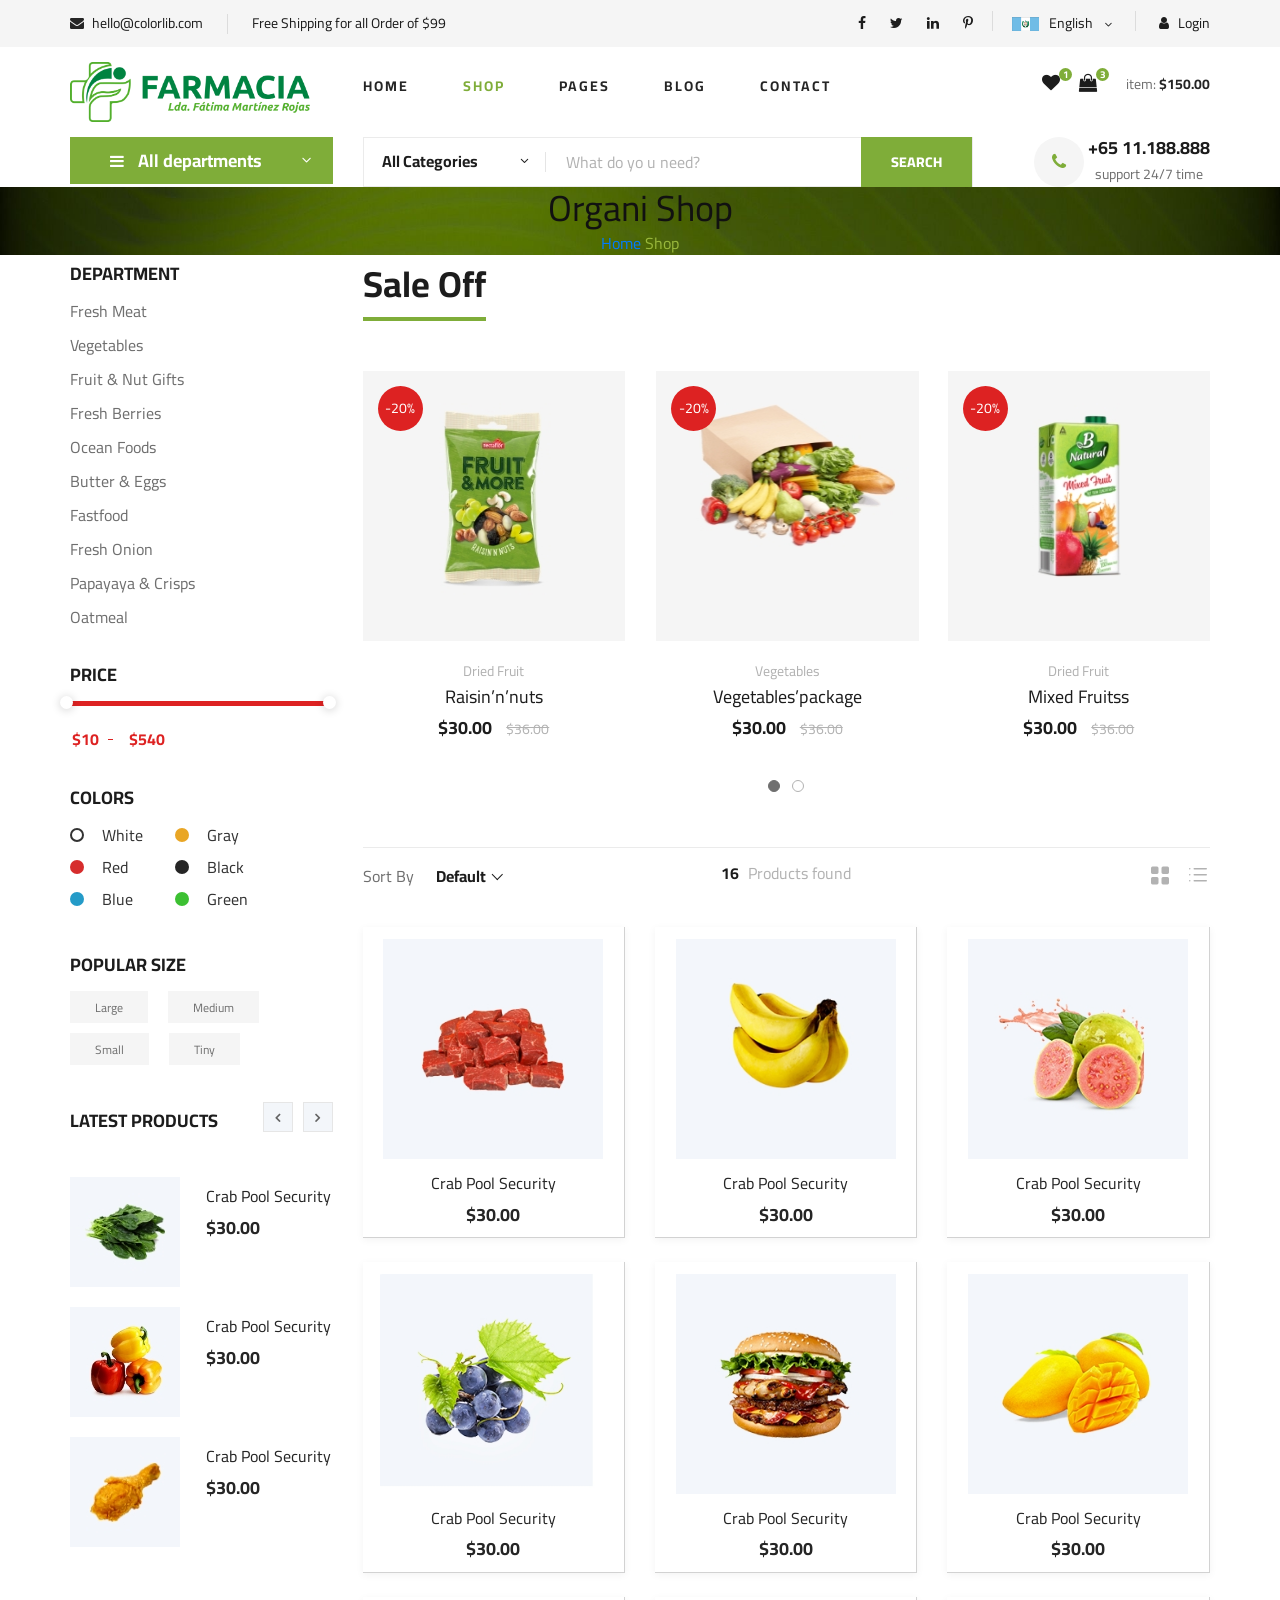
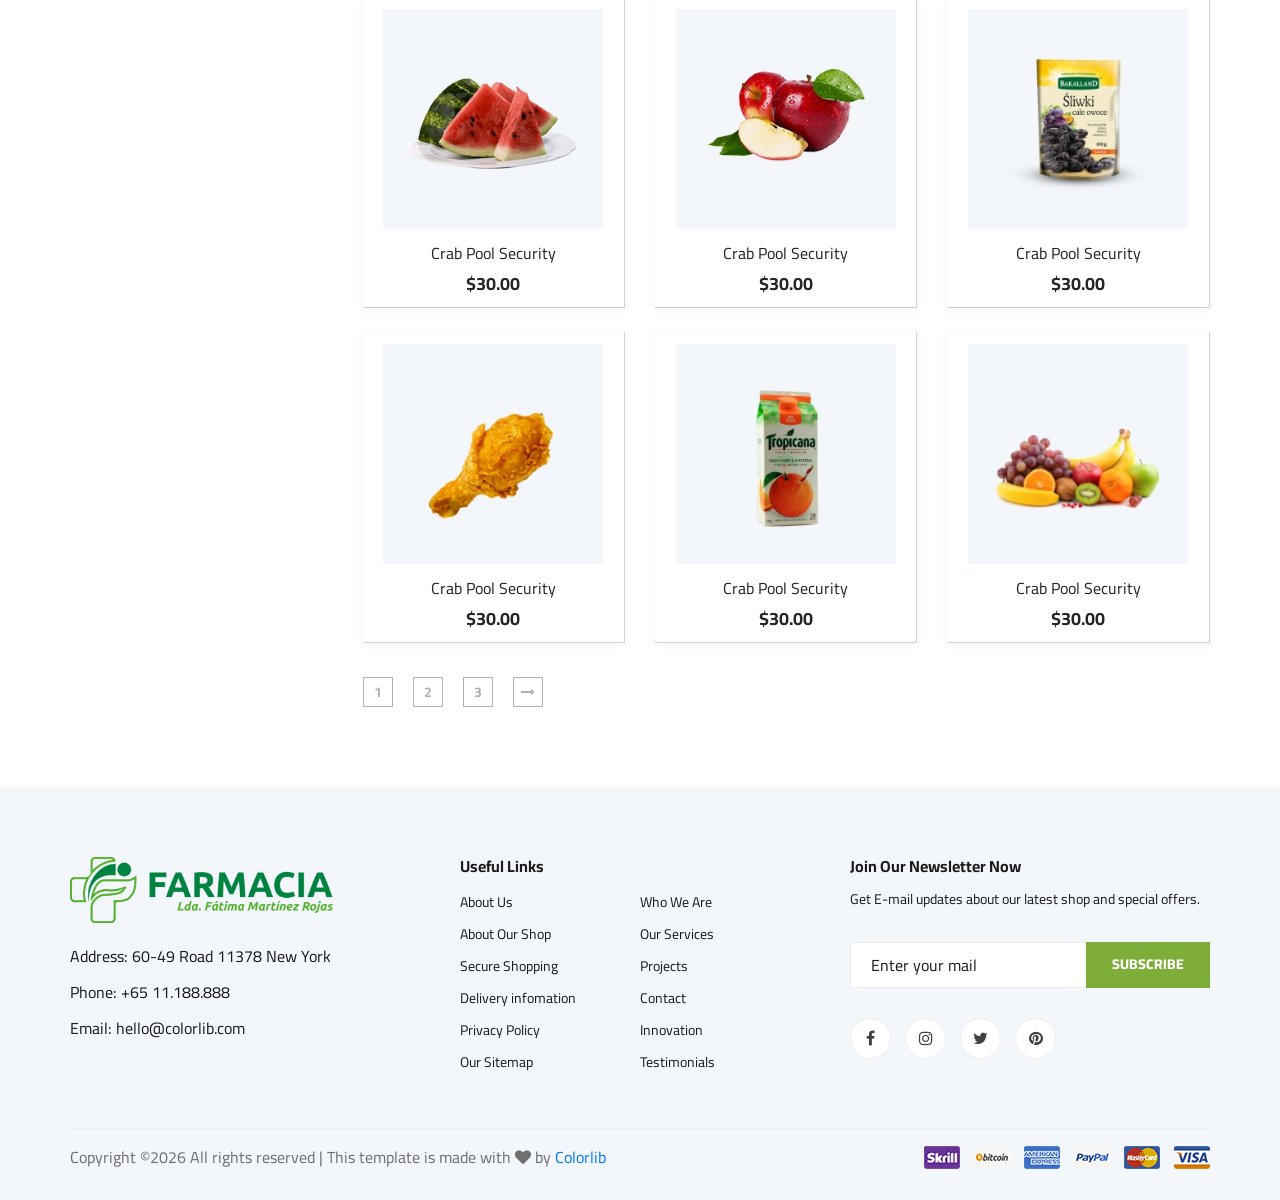
<file: Frontend/wwwroot/shop-grid.html>
<!DOCTYPE html>
<html lang="zxx">

<head>
    <meta charset="UTF-8">
    <meta name="description" content="Ogani Template">
    <meta name="keywords" content="Ogani, unica, creative, html">
    <meta name="viewport" content="width=device-width, initial-scale=1.0">
    <meta http-equiv="X-UA-Compatible" content="ie=edge">
    <title>Ogani | Template</title>

    <!-- Google Font -->
    <link href="https://fonts.googleapis.com/css2?family=Cairo:wght@200;300;400;600;900&display=swap" rel="stylesheet">

    <!-- Css Styles -->
    <link rel="stylesheet" href="css/bootstrap.min.css" type="text/css">
    <link rel="stylesheet" href="css/font-awesome.min.css" type="text/css">
    <link rel="stylesheet" href="css/elegant-icons.css" type="text/css">
    <link rel="stylesheet" href="css/nice-select.css" type="text/css">
    <link rel="stylesheet" href="css/jquery-ui.min.css" type="text/css">
    <link rel="stylesheet" href="css/owl.carousel.min.css" type="text/css">
    <link rel="stylesheet" href="css/slicknav.min.css" type="text/css">
    <link rel="stylesheet" href="css/style.css" type="text/css">
</head>

<body>
    <!-- Page Preloder -->
    <div id="preloder">
        <div class="loader"></div>
    </div>

    <!-- Humberger Begin -->
    <div class="humberger__menu__overlay"></div>
    <div class="humberger__menu__wrapper">
        <div class="humberger__menu__logo">
            <a href="#"><img src="img/logo.png" alt=""></a>
        </div>
        <div class="humberger__menu__cart">
            <ul>
                <li><a href="#"><i class="fa fa-heart"></i> <span>1</span></a></li>
                <li><a href="#"><i class="fa fa-shopping-bag"></i> <span>3</span></a></li>
            </ul>
            <div class="header__cart__price">item: <span>$150.00</span></div>
        </div>
        <div class="humberger__menu__widget">
            <div class="header__top__right__language">
                <img src="img/language.png" alt="">
                <div>English</div>
                <span class="arrow_carrot-down"></span>
                <ul>
                    <li><a href="#">Spanis</a></li>
                    <li><a href="#">English</a></li>
                </ul>
            </div>
            <div class="header__top__right__auth">
                <a href="#"><i class="fa fa-user"></i> Login</a>
            </div>
        </div>
        <nav class="humberger__menu__nav mobile-menu">
            <ul>
                <li class="active"><a href="./index.html">Home</a></li>
                <li><a href="./shop-grid.html">Shop</a></li>
                <li><a href="#">Pages</a>
                    <ul class="header__menu__dropdown">
                        <li><a href="./shop-details.html">Shop Details</a></li>
                        <li><a href="./shoping-cart.html">Shoping Cart</a></li>
                        <li><a href="./checkout.html">Check Out</a></li>
                        <li><a href="./blog-details.html">Blog Details</a></li>
                    </ul>
                </li>
                <li><a href="./blog.html">Blog</a></li>
                <li><a href="./contact.html">Contact</a></li>
            </ul>
        </nav>
        <div id="mobile-menu-wrap"></div>
        <div class="header__top__right__social">
            <a href="#"><i class="fa fa-facebook"></i></a>
            <a href="#"><i class="fa fa-twitter"></i></a>
            <a href="#"><i class="fa fa-linkedin"></i></a>
            <a href="#"><i class="fa fa-pinterest-p"></i></a>
        </div>
        <div class="humberger__menu__contact">
            <ul>
                <li><i class="fa fa-envelope"></i> hello@colorlib.com</li>
                <li>Free Shipping for all Order of $99</li>
            </ul>
        </div>
    </div>
    <!-- Humberger End -->

    <!-- Header Section Begin -->
    <header class="header">
        <div class="header__top">
            <div class="container">
                <div class="row">
                    <div class="col-lg-6">
                        <div class="header__top__left">
                            <ul>
                                <li><i class="fa fa-envelope"></i> hello@colorlib.com</li>
                                <li>Free Shipping for all Order of $99</li>
                            </ul>
                        </div>
                    </div>
                    <div class="col-lg-6">
                        <div class="header__top__right">
                            <div class="header__top__right__social">
                                <a href="#"><i class="fa fa-facebook"></i></a>
                                <a href="#"><i class="fa fa-twitter"></i></a>
                                <a href="#"><i class="fa fa-linkedin"></i></a>
                                <a href="#"><i class="fa fa-pinterest-p"></i></a>
                            </div>
                            <div class="header__top__right__language">
                                <img src="img/language.png" alt="">
                                <div>English</div>
                                <span class="arrow_carrot-down"></span>
                                <ul>
                                    <li><a href="#">Spanis</a></li>
                                    <li><a href="#">English</a></li>
                                </ul>
                            </div>
                            <div class="header__top__right__auth">
                                <a href="#"><i class="fa fa-user"></i> Login</a>
                            </div>
                        </div>
                    </div>
                </div>
            </div>
        </div>
        <div class="container">
            <div class="row">
                <div class="col-lg-3">
                    <div class="header__logo">
                        <a href="./index.html"><img src="img/logo.png" alt=""></a>
                    </div>
                </div>
                <div class="col-lg-6">
                    <nav class="header__menu">
                        <ul>
                            <li><a href="./index.html">Home</a></li>
                            <li class="active"><a href="./shop-grid.html">Shop</a></li>
                            <li><a href="#">Pages</a>
                                <ul class="header__menu__dropdown">
                                    <li><a href="./shop-details.html">Shop Details</a></li>
                                    <li><a href="./shoping-cart.html">Shoping Cart</a></li>
                                    <li><a href="./checkout.html">Check Out</a></li>
                                    <li><a href="./blog-details.html">Blog Details</a></li>
                                </ul>
                            </li>
                            <li><a href="./blog.html">Blog</a></li>
                            <li><a href="./contact.html">Contact</a></li>
                        </ul>
                    </nav>
                </div>
                <div class="col-lg-3">
                    <div class="header__cart">
                        <ul>
                            <li><a href="#"><i class="fa fa-heart"></i> <span>1</span></a></li>
                            <li><a href="#"><i class="fa fa-shopping-bag"></i> <span>3</span></a></li>
                        </ul>
                        <div class="header__cart__price">item: <span>$150.00</span></div>
                    </div>
                </div>
            </div>
            <div class="humberger__open">
                <i class="fa fa-bars"></i>
            </div>
        </div>
    </header>
    <!-- Header Section End -->

    <!-- Hero Section Begin -->
    <section class="hero hero-normal">
        <div class="container">
            <div class="row">
                <div class="col-lg-3">
                    <div class="hero__categories">
                        <div class="hero__categories__all">
                            <i class="fa fa-bars"></i>
                            <span>All departments</span>
                        </div>
                        <ul>
                            <li><a href="#">Fresh Meat</a></li>
                            <li><a href="#">Vegetables</a></li>
                            <li><a href="#">Fruit & Nut Gifts</a></li>
                            <li><a href="#">Fresh Berries</a></li>
                            <li><a href="#">Ocean Foods</a></li>
                            <li><a href="#">Butter & Eggs</a></li>
                            <li><a href="#">Fastfood</a></li>
                            <li><a href="#">Fresh Onion</a></li>
                            <li><a href="#">Papayaya & Crisps</a></li>
                            <li><a href="#">Oatmeal</a></li>
                            <li><a href="#">Fresh Bananas</a></li>
                        </ul>
                    </div>
                </div>
                <div class="col-lg-9">
                    <div class="hero__search">
                        <div class="hero__search__form">
                            <form action="#">
                                <div class="hero__search__categories">
                                    All Categories
                                    <span class="arrow_carrot-down"></span>
                                </div>
                                <input type="text" placeholder="What do yo u need?">
                                <button type="submit" class="site-btn">SEARCH</button>
                            </form>
                        </div>
                        <div class="hero__search__phone">
                            <div class="hero__search__phone__icon">
                                <i class="fa fa-phone"></i>
                            </div>
                            <div class="hero__search__phone__text">
                                <h5>+65 11.188.888</h5>
                                <span>support 24/7 time</span>
                            </div>
                        </div>
                    </div>
                </div>
            </div>
        </div>
    </section>
    <!-- Hero Section End -->

    <!-- Breadcrumb Section Begin -->
    <section class="breadcrumb-section set-bg" data-setbg="img/breadcrumb.jpg">
        <div class="container">
            <div class="row">
                <div class="col-lg-12 text-center">
                    <div class="breadcrumb__text">
                        <h2>Organi Shop</h2>
                        <div class="breadcrumb__option">
                            <a href="./index.html">Home</a>
                            <span>Shop</span>
                        </div>
                    </div>
                </div>
            </div>
        </div>
    </section>
    <!-- Breadcrumb Section End -->

    <!-- Product Section Begin -->
    <section class="product spad">
        <div class="container">
            <div class="row">
                <div class="col-lg-3 col-md-5">
                    <div class="sidebar">
                        <div class="sidebar__item">
                            <h4>Department</h4>
                            <ul>
                                <li><a href="#">Fresh Meat</a></li>
                                <li><a href="#">Vegetables</a></li>
                                <li><a href="#">Fruit & Nut Gifts</a></li>
                                <li><a href="#">Fresh Berries</a></li>
                                <li><a href="#">Ocean Foods</a></li>
                                <li><a href="#">Butter & Eggs</a></li>
                                <li><a href="#">Fastfood</a></li>
                                <li><a href="#">Fresh Onion</a></li>
                                <li><a href="#">Papayaya & Crisps</a></li>
                                <li><a href="#">Oatmeal</a></li>
                            </ul>
                        </div>
                        <div class="sidebar__item">
                            <h4>Price</h4>
                            <div class="price-range-wrap">
                                <div class="price-range ui-slider ui-corner-all ui-slider-horizontal ui-widget ui-widget-content"
                                    data-min="10" data-max="540">
                                    <div class="ui-slider-range ui-corner-all ui-widget-header"></div>
                                    <span tabindex="0" class="ui-slider-handle ui-corner-all ui-state-default"></span>
                                    <span tabindex="0" class="ui-slider-handle ui-corner-all ui-state-default"></span>
                                </div>
                                <div class="range-slider">
                                    <div class="price-input">
                                        <input type="text" id="minamount">
                                        <input type="text" id="maxamount">
                                    </div>
                                </div>
                            </div>
                        </div>
                        <div class="sidebar__item sidebar__item__color--option">
                            <h4>Colors</h4>
                            <div class="sidebar__item__color sidebar__item__color--white">
                                <label for="white">
                                    White
                                    <input type="radio" id="white">
                                </label>
                            </div>
                            <div class="sidebar__item__color sidebar__item__color--gray">
                                <label for="gray">
                                    Gray
                                    <input type="radio" id="gray">
                                </label>
                            </div>
                            <div class="sidebar__item__color sidebar__item__color--red">
                                <label for="red">
                                    Red
                                    <input type="radio" id="red">
                                </label>
                            </div>
                            <div class="sidebar__item__color sidebar__item__color--black">
                                <label for="black">
                                    Black
                                    <input type="radio" id="black">
                                </label>
                            </div>
                            <div class="sidebar__item__color sidebar__item__color--blue">
                                <label for="blue">
                                    Blue
                                    <input type="radio" id="blue">
                                </label>
                            </div>
                            <div class="sidebar__item__color sidebar__item__color--green">
                                <label for="green">
                                    Green
                                    <input type="radio" id="green">
                                </label>
                            </div>
                        </div>
                        <div class="sidebar__item">
                            <h4>Popular Size</h4>
                            <div class="sidebar__item__size">
                                <label for="large">
                                    Large
                                    <input type="radio" id="large">
                                </label>
                            </div>
                            <div class="sidebar__item__size">
                                <label for="medium">
                                    Medium
                                    <input type="radio" id="medium">
                                </label>
                            </div>
                            <div class="sidebar__item__size">
                                <label for="small">
                                    Small
                                    <input type="radio" id="small">
                                </label>
                            </div>
                            <div class="sidebar__item__size">
                                <label for="tiny">
                                    Tiny
                                    <input type="radio" id="tiny">
                                </label>
                            </div>
                        </div>
                        <div class="sidebar__item">
                            <div class="latest-product__text">
                                <h4>Latest Products</h4>
                                <div class="latest-product__slider owl-carousel">
                                    <div class="latest-prdouct__slider__item">
                                        <a href="#" class="latest-product__item">
                                            <div class="latest-product__item__pic">
                                                <img src="img/latest-product/lp-1.jpg" alt="">
                                            </div>
                                            <div class="latest-product__item__text">
                                                <h6>Crab Pool Security</h6>
                                                <span>$30.00</span>
                                            </div>
                                        </a>
                                        <a href="#" class="latest-product__item">
                                            <div class="latest-product__item__pic">
                                                <img src="img/latest-product/lp-2.jpg" alt="">
                                            </div>
                                            <div class="latest-product__item__text">
                                                <h6>Crab Pool Security</h6>
                                                <span>$30.00</span>
                                            </div>
                                        </a>
                                        <a href="#" class="latest-product__item">
                                            <div class="latest-product__item__pic">
                                                <img src="img/latest-product/lp-3.jpg" alt="">
                                            </div>
                                            <div class="latest-product__item__text">
                                                <h6>Crab Pool Security</h6>
                                                <span>$30.00</span>
                                            </div>
                                        </a>
                                    </div>
                                    <div class="latest-prdouct__slider__item">
                                        <a href="#" class="latest-product__item">
                                            <div class="latest-product__item__pic">
                                                <img src="img/latest-product/lp-1.jpg" alt="">
                                            </div>
                                            <div class="latest-product__item__text">
                                                <h6>Crab Pool Security</h6>
                                                <span>$30.00</span>
                                            </div>
                                        </a>
                                        <a href="#" class="latest-product__item">
                                            <div class="latest-product__item__pic">
                                                <img src="img/latest-product/lp-2.jpg" alt="">
                                            </div>
                                            <div class="latest-product__item__text">
                                                <h6>Crab Pool Security</h6>
                                                <span>$30.00</span>
                                            </div>
                                        </a>
                                        <a href="#" class="latest-product__item">
                                            <div class="latest-product__item__pic">
                                                <img src="img/latest-product/lp-3.jpg" alt="">
                                            </div>
                                            <div class="latest-product__item__text">
                                                <h6>Crab Pool Security</h6>
                                                <span>$30.00</span>
                                            </div>
                                        </a>
                                    </div>
                                </div>
                            </div>
                        </div>
                    </div>
                </div>
                <div class="col-lg-9 col-md-7">
                    <div class="product__discount">
                        <div class="section-title product__discount__title">
                            <h2>Sale Off</h2>
                        </div>
                        <div class="row">
                            <div class="product__discount__slider owl-carousel">
                                <div class="col-lg-4">
                                    <div class="product__discount__item">
                                        <div class="product__discount__item__pic set-bg"
                                            data-setbg="img/product/discount/pd-1.jpg">
                                            <div class="product__discount__percent">-20%</div>
                                            <ul class="product__item__pic__hover">
                                                <li><a href="#"><i class="fa fa-heart"></i></a></li>
                                                <li><a href="#"><i class="fa fa-retweet"></i></a></li>
                                                <li><a href="#"><i class="fa fa-shopping-cart"></i></a></li>
                                            </ul>
                                        </div>
                                        <div class="product__discount__item__text">
                                            <span>Dried Fruit</span>
                                            <h5><a href="#">Raisin’n’nuts</a></h5>
                                            <div class="product__item__price">$30.00 <span>$36.00</span></div>
                                        </div>
                                    </div>
                                </div>
                                <div class="col-lg-4">
                                    <div class="product__discount__item">
                                        <div class="product__discount__item__pic set-bg"
                                            data-setbg="img/product/discount/pd-2.jpg">
                                            <div class="product__discount__percent">-20%</div>
                                            <ul class="product__item__pic__hover">
                                                <li><a href="#"><i class="fa fa-heart"></i></a></li>
                                                <li><a href="#"><i class="fa fa-retweet"></i></a></li>
                                                <li><a href="#"><i class="fa fa-shopping-cart"></i></a></li>
                                            </ul>
                                        </div>
                                        <div class="product__discount__item__text">
                                            <span>Vegetables</span>
                                            <h5><a href="#">Vegetables’package</a></h5>
                                            <div class="product__item__price">$30.00 <span>$36.00</span></div>
                                        </div>
                                    </div>
                                </div>
                                <div class="col-lg-4">
                                    <div class="product__discount__item">
                                        <div class="product__discount__item__pic set-bg"
                                            data-setbg="img/product/discount/pd-3.jpg">
                                            <div class="product__discount__percent">-20%</div>
                                            <ul class="product__item__pic__hover">
                                                <li><a href="#"><i class="fa fa-heart"></i></a></li>
                                                <li><a href="#"><i class="fa fa-retweet"></i></a></li>
                                                <li><a href="#"><i class="fa fa-shopping-cart"></i></a></li>
                                            </ul>
                                        </div>
                                        <div class="product__discount__item__text">
                                            <span>Dried Fruit</span>
                                            <h5><a href="#">Mixed Fruitss</a></h5>
                                            <div class="product__item__price">$30.00 <span>$36.00</span></div>
                                        </div>
                                    </div>
                                </div>
                                <div class="col-lg-4">
                                    <div class="product__discount__item">
                                        <div class="product__discount__item__pic set-bg"
                                            data-setbg="img/product/discount/pd-4.jpg">
                                            <div class="product__discount__percent">-20%</div>
                                            <ul class="product__item__pic__hover">
                                                <li><a href="#"><i class="fa fa-heart"></i></a></li>
                                                <li><a href="#"><i class="fa fa-retweet"></i></a></li>
                                                <li><a href="#"><i class="fa fa-shopping-cart"></i></a></li>
                                            </ul>
                                        </div>
                                        <div class="product__discount__item__text">
                                            <span>Dried Fruit</span>
                                            <h5><a href="#">Raisin’n’nuts</a></h5>
                                            <div class="product__item__price">$30.00 <span>$36.00</span></div>
                                        </div>
                                    </div>
                                </div>
                                <div class="col-lg-4">
                                    <div class="product__discount__item">
                                        <div class="product__discount__item__pic set-bg"
                                            data-setbg="img/product/discount/pd-5.jpg">
                                            <div class="product__discount__percent">-20%</div>
                                            <ul class="product__item__pic__hover">
                                                <li><a href="#"><i class="fa fa-heart"></i></a></li>
                                                <li><a href="#"><i class="fa fa-retweet"></i></a></li>
                                                <li><a href="#"><i class="fa fa-shopping-cart"></i></a></li>
                                            </ul>
                                        </div>
                                        <div class="product__discount__item__text">
                                            <span>Dried Fruit</span>
                                            <h5><a href="#">Raisin’n’nuts</a></h5>
                                            <div class="product__item__price">$30.00 <span>$36.00</span></div>
                                        </div>
                                    </div>
                                </div>
                                <div class="col-lg-4">
                                    <div class="product__discount__item">
                                        <div class="product__discount__item__pic set-bg"
                                            data-setbg="img/product/discount/pd-6.jpg">
                                            <div class="product__discount__percent">-20%</div>
                                            <ul class="product__item__pic__hover">
                                                <li><a href="#"><i class="fa fa-heart"></i></a></li>
                                                <li><a href="#"><i class="fa fa-retweet"></i></a></li>
                                                <li><a href="#"><i class="fa fa-shopping-cart"></i></a></li>
                                            </ul>
                                        </div>
                                        <div class="product__discount__item__text">
                                            <span>Dried Fruit</span>
                                            <h5><a href="#">Raisin’n’nuts</a></h5>
                                            <div class="product__item__price">$30.00 <span>$36.00</span></div>
                                        </div>
                                    </div>
                                </div>
                            </div>
                        </div>
                    </div>
                    <div class="filter__item">
                        <div class="row">
                            <div class="col-lg-4 col-md-5">
                                <div class="filter__sort">
                                    <span>Sort By</span>
                                    <select>
                                        <option value="0">Default</option>
                                        <option value="0">Default</option>
                                    </select>
                                </div>
                            </div>
                            <div class="col-lg-4 col-md-4">
                                <div class="filter__found">
                                    <h6><span>16</span> Products found</h6>
                                </div>
                            </div>
                            <div class="col-lg-4 col-md-3">
                                <div class="filter__option">
                                    <span class="icon_grid-2x2"></span>
                                    <span class="icon_ul"></span>
                                </div>
                            </div>
                        </div>
                    </div>
                    <div class="row">
                        <div class="col-lg-4 col-md-6 col-sm-6">
                            <div class="product__item">
                                <div class="product__item__pic set-bg" data-setbg="img/product/product-1.jpg">
                                    <ul class="product__item__pic__hover">
                                        <li><a href="#"><i class="fa fa-heart"></i></a></li>
                                        <li><a href="#"><i class="fa fa-retweet"></i></a></li>
                                        <li><a href="#"><i class="fa fa-shopping-cart"></i></a></li>
                                    </ul>
                                </div>
                                <div class="product__item__text">
                                    <h6><a href="#">Crab Pool Security</a></h6>
                                    <h5>$30.00</h5>
                                </div>
                            </div>
                        </div>
                        <div class="col-lg-4 col-md-6 col-sm-6">
                            <div class="product__item">
                                <div class="product__item__pic set-bg" data-setbg="img/product/product-2.jpg">
                                    <ul class="product__item__pic__hover">
                                        <li><a href="#"><i class="fa fa-heart"></i></a></li>
                                        <li><a href="#"><i class="fa fa-retweet"></i></a></li>
                                        <li><a href="#"><i class="fa fa-shopping-cart"></i></a></li>
                                    </ul>
                                </div>
                                <div class="product__item__text">
                                    <h6><a href="#">Crab Pool Security</a></h6>
                                    <h5>$30.00</h5>
                                </div>
                            </div>
                        </div>
                        <div class="col-lg-4 col-md-6 col-sm-6">
                            <div class="product__item">
                                <div class="product__item__pic set-bg" data-setbg="img/product/product-3.jpg">
                                    <ul class="product__item__pic__hover">
                                        <li><a href="#"><i class="fa fa-heart"></i></a></li>
                                        <li><a href="#"><i class="fa fa-retweet"></i></a></li>
                                        <li><a href="#"><i class="fa fa-shopping-cart"></i></a></li>
                                    </ul>
                                </div>
                                <div class="product__item__text">
                                    <h6><a href="#">Crab Pool Security</a></h6>
                                    <h5>$30.00</h5>
                                </div>
                            </div>
                        </div>
                        <div class="col-lg-4 col-md-6 col-sm-6">
                            <div class="product__item">
                                <div class="product__item__pic set-bg" data-setbg="img/product/product-4.jpg">
                                    <ul class="product__item__pic__hover">
                                        <li><a href="#"><i class="fa fa-heart"></i></a></li>
                                        <li><a href="#"><i class="fa fa-retweet"></i></a></li>
                                        <li><a href="#"><i class="fa fa-shopping-cart"></i></a></li>
                                    </ul>
                                </div>
                                <div class="product__item__text">
                                    <h6><a href="#">Crab Pool Security</a></h6>
                                    <h5>$30.00</h5>
                                </div>
                            </div>
                        </div>
                        <div class="col-lg-4 col-md-6 col-sm-6">
                            <div class="product__item">
                                <div class="product__item__pic set-bg" data-setbg="img/product/product-5.jpg">
                                    <ul class="product__item__pic__hover">
                                        <li><a href="#"><i class="fa fa-heart"></i></a></li>
                                        <li><a href="#"><i class="fa fa-retweet"></i></a></li>
                                        <li><a href="#"><i class="fa fa-shopping-cart"></i></a></li>
                                    </ul>
                                </div>
                                <div class="product__item__text">
                                    <h6><a href="#">Crab Pool Security</a></h6>
                                    <h5>$30.00</h5>
                                </div>
                            </div>
                        </div>
                        <div class="col-lg-4 col-md-6 col-sm-6">
                            <div class="product__item">
                                <div class="product__item__pic set-bg" data-setbg="img/product/product-6.jpg">
                                    <ul class="product__item__pic__hover">
                                        <li><a href="#"><i class="fa fa-heart"></i></a></li>
                                        <li><a href="#"><i class="fa fa-retweet"></i></a></li>
                                        <li><a href="#"><i class="fa fa-shopping-cart"></i></a></li>
                                    </ul>
                                </div>
                                <div class="product__item__text">
                                    <h6><a href="#">Crab Pool Security</a></h6>
                                    <h5>$30.00</h5>
                                </div>
                            </div>
                        </div>
                        <div class="col-lg-4 col-md-6 col-sm-6">
                            <div class="product__item">
                                <div class="product__item__pic set-bg" data-setbg="img/product/product-7.jpg">
                                    <ul class="product__item__pic__hover">
                                        <li><a href="#"><i class="fa fa-heart"></i></a></li>
                                        <li><a href="#"><i class="fa fa-retweet"></i></a></li>
                                        <li><a href="#"><i class="fa fa-shopping-cart"></i></a></li>
                                    </ul>
                                </div>
                                <div class="product__item__text">
                                    <h6><a href="#">Crab Pool Security</a></h6>
                                    <h5>$30.00</h5>
                                </div>
                            </div>
                        </div>
                        <div class="col-lg-4 col-md-6 col-sm-6">
                            <div class="product__item">
                                <div class="product__item__pic set-bg" data-setbg="img/product/product-8.jpg">
                                    <ul class="product__item__pic__hover">
                                        <li><a href="#"><i class="fa fa-heart"></i></a></li>
                                        <li><a href="#"><i class="fa fa-retweet"></i></a></li>
                                        <li><a href="#"><i class="fa fa-shopping-cart"></i></a></li>
                                    </ul>
                                </div>
                                <div class="product__item__text">
                                    <h6><a href="#">Crab Pool Security</a></h6>
                                    <h5>$30.00</h5>
                                </div>
                            </div>
                        </div>
                        <div class="col-lg-4 col-md-6 col-sm-6">
                            <div class="product__item">
                                <div class="product__item__pic set-bg" data-setbg="img/product/product-9.jpg">
                                    <ul class="product__item__pic__hover">
                                        <li><a href="#"><i class="fa fa-heart"></i></a></li>
                                        <li><a href="#"><i class="fa fa-retweet"></i></a></li>
                                        <li><a href="#"><i class="fa fa-shopping-cart"></i></a></li>
                                    </ul>
                                </div>
                                <div class="product__item__text">
                                    <h6><a href="#">Crab Pool Security</a></h6>
                                    <h5>$30.00</h5>
                                </div>
                            </div>
                        </div>
                        <div class="col-lg-4 col-md-6 col-sm-6">
                            <div class="product__item">
                                <div class="product__item__pic set-bg" data-setbg="img/product/product-10.jpg">
                                    <ul class="product__item__pic__hover">
                                        <li><a href="#"><i class="fa fa-heart"></i></a></li>
                                        <li><a href="#"><i class="fa fa-retweet"></i></a></li>
                                        <li><a href="#"><i class="fa fa-shopping-cart"></i></a></li>
                                    </ul>
                                </div>
                                <div class="product__item__text">
                                    <h6><a href="#">Crab Pool Security</a></h6>
                                    <h5>$30.00</h5>
                                </div>
                            </div>
                        </div>
                        <div class="col-lg-4 col-md-6 col-sm-6">
                            <div class="product__item">
                                <div class="product__item__pic set-bg" data-setbg="img/product/product-11.jpg">
                                    <ul class="product__item__pic__hover">
                                        <li><a href="#"><i class="fa fa-heart"></i></a></li>
                                        <li><a href="#"><i class="fa fa-retweet"></i></a></li>
                                        <li><a href="#"><i class="fa fa-shopping-cart"></i></a></li>
                                    </ul>
                                </div>
                                <div class="product__item__text">
                                    <h6><a href="#">Crab Pool Security</a></h6>
                                    <h5>$30.00</h5>
                                </div>
                            </div>
                        </div>
                        <div class="col-lg-4 col-md-6 col-sm-6">
                            <div class="product__item">
                                <div class="product__item__pic set-bg" data-setbg="img/product/product-12.jpg">
                                    <ul class="product__item__pic__hover">
                                        <li><a href="#"><i class="fa fa-heart"></i></a></li>
                                        <li><a href="#"><i class="fa fa-retweet"></i></a></li>
                                        <li><a href="#"><i class="fa fa-shopping-cart"></i></a></li>
                                    </ul>
                                </div>
                                <div class="product__item__text">
                                    <h6><a href="#">Crab Pool Security</a></h6>
                                    <h5>$30.00</h5>
                                </div>
                            </div>
                        </div>
                    </div>
                    <div class="product__pagination">
                        <a href="#">1</a>
                        <a href="#">2</a>
                        <a href="#">3</a>
                        <a href="#"><i class="fa fa-long-arrow-right"></i></a>
                    </div>
                </div>
            </div>
        </div>
    </section>
    <!-- Product Section End -->

    <!-- Footer Section Begin -->
    <footer class="footer spad">
        <div class="container">
            <div class="row">
                <div class="col-lg-3 col-md-6 col-sm-6">
                    <div class="footer__about">
                        <div class="footer__about__logo">
                            <a href="./index.html"><img src="img/logo.png" alt=""></a>
                        </div>
                        <ul>
                            <li>Address: 60-49 Road 11378 New York</li>
                            <li>Phone: +65 11.188.888</li>
                            <li>Email: hello@colorlib.com</li>
                        </ul>
                    </div>
                </div>
                <div class="col-lg-4 col-md-6 col-sm-6 offset-lg-1">
                    <div class="footer__widget">
                        <h6>Useful Links</h6>
                        <ul>
                            <li><a href="#">About Us</a></li>
                            <li><a href="#">About Our Shop</a></li>
                            <li><a href="#">Secure Shopping</a></li>
                            <li><a href="#">Delivery infomation</a></li>
                            <li><a href="#">Privacy Policy</a></li>
                            <li><a href="#">Our Sitemap</a></li>
                        </ul>
                        <ul>
                            <li><a href="#">Who We Are</a></li>
                            <li><a href="#">Our Services</a></li>
                            <li><a href="#">Projects</a></li>
                            <li><a href="#">Contact</a></li>
                            <li><a href="#">Innovation</a></li>
                            <li><a href="#">Testimonials</a></li>
                        </ul>
                    </div>
                </div>
                <div class="col-lg-4 col-md-12">
                    <div class="footer__widget">
                        <h6>Join Our Newsletter Now</h6>
                        <p>Get E-mail updates about our latest shop and special offers.</p>
                        <form action="#">
                            <input type="text" placeholder="Enter your mail">
                            <button type="submit" class="site-btn">Subscribe</button>
                        </form>
                        <div class="footer__widget__social">
                            <a href="#"><i class="fa fa-facebook"></i></a>
                            <a href="#"><i class="fa fa-instagram"></i></a>
                            <a href="#"><i class="fa fa-twitter"></i></a>
                            <a href="#"><i class="fa fa-pinterest"></i></a>
                        </div>
                    </div>
                </div>
            </div>
            <div class="row">
                <div class="col-lg-12">
                    <div class="footer__copyright">
                        <div class="footer__copyright__text"><p><!-- Link back to Colorlib can't be removed. Template is licensed under CC BY 3.0. -->
  Copyright &copy;<script>document.write(new Date().getFullYear());</script> All rights reserved | This template is made with <i class="fa fa-heart" aria-hidden="true"></i> by <a href="https://colorlib.com" target="_blank">Colorlib</a>
  <!-- Link back to Colorlib can't be removed. Template is licensed under CC BY 3.0. --></p></div>
                        <div class="footer__copyright__payment"><img src="img/payment-item.png" alt=""></div>
                    </div>
                </div>
            </div>
        </div>
    </footer>
    <!-- Footer Section End -->

    <!-- Js Plugins -->
    <script src="js/jquery-3.3.1.min.js"></script>
    <script src="js/bootstrap.min.js"></script>
    <script src="js/jquery.nice-select.min.js"></script>
    <script src="js/jquery-ui.min.js"></script>
    <script src="js/jquery.slicknav.js"></script>
    <script src="js/mixitup.min.js"></script>
    <script src="js/owl.carousel.min.js"></script>
    <script src="js/main.js"></script>



</body>

</html>
</file>
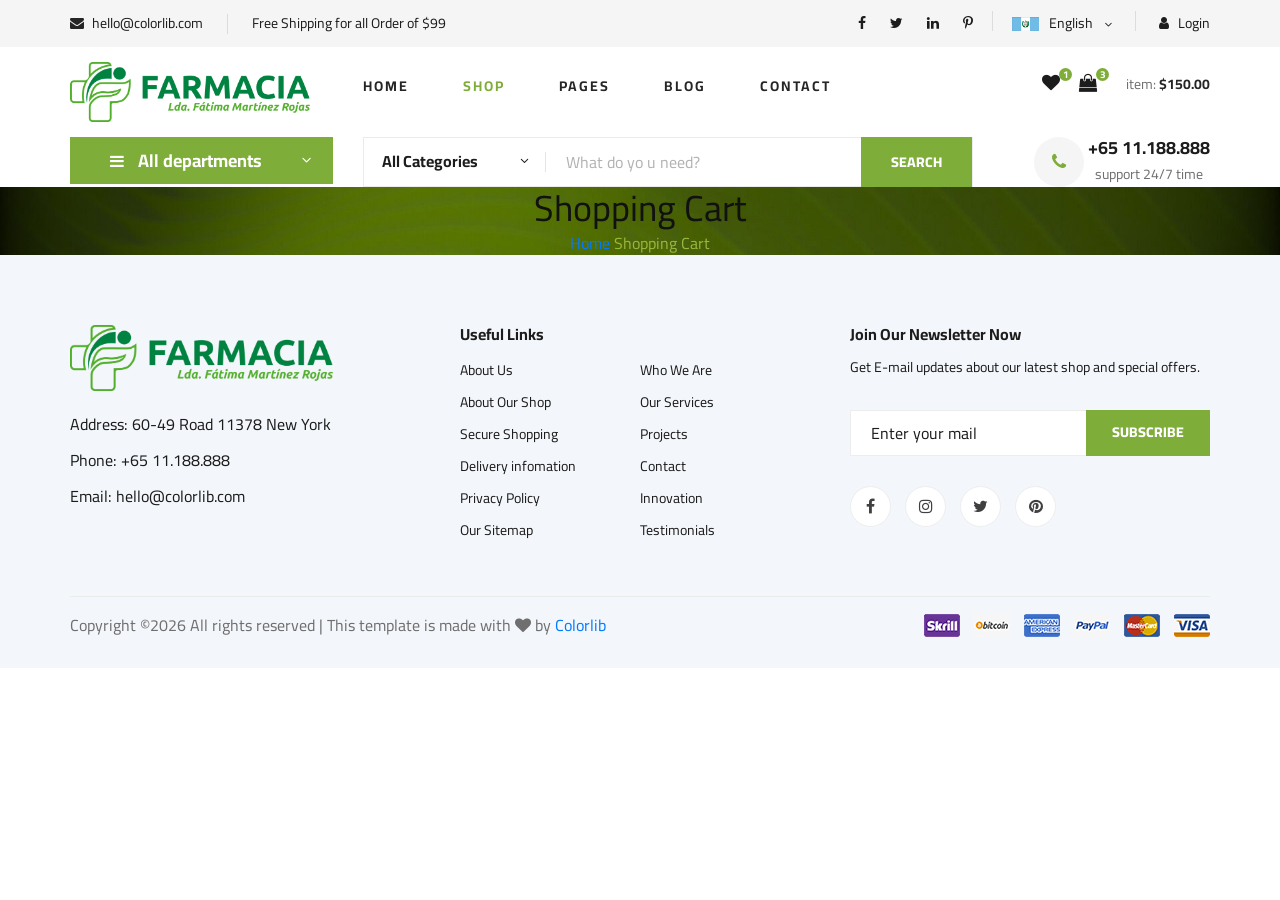
<file: Frontend/wwwroot/shoping-cart.html>
<!DOCTYPE html>
<html lang="zxx">

<head>
    <meta charset="UTF-8">
    <meta name="description" content="Ogani Template">
    <meta name="keywords" content="Ogani, unica, creative, html">
    <meta name="viewport" content="width=device-width, initial-scale=1.0">
    <meta http-equiv="X-UA-Compatible" content="ie=edge">
    <title>Ogani | Template</title>

    <!-- Google Font -->
    <link href="https://fonts.googleapis.com/css2?family=Cairo:wght@200;300;400;600;900&display=swap" rel="stylesheet">

    <!-- Css Styles -->
    <link rel="stylesheet" href="css/bootstrap.min.css" type="text/css">
    <link rel="stylesheet" href="css/font-awesome.min.css" type="text/css">
    <link rel="stylesheet" href="css/elegant-icons.css" type="text/css">
    <link rel="stylesheet" href="css/nice-select.css" type="text/css">
    <link rel="stylesheet" href="css/jquery-ui.min.css" type="text/css">
    <link rel="stylesheet" href="css/owl.carousel.min.css" type="text/css">
    <link rel="stylesheet" href="css/slicknav.min.css" type="text/css">
    <link rel="stylesheet" href="css/style.css" type="text/css">
</head>

<body>
    <!-- Page Preloder -->
    <div id="preloder">
        <div class="loader"></div>
    </div>

    <!-- Humberger Begin -->
    <div class="humberger__menu__overlay"></div>
    <div class="humberger__menu__wrapper">
        <div class="humberger__menu__logo">
            <a href="#"><img src="img/logo.png" alt=""></a>
        </div>
        <div class="humberger__menu__cart">
            <ul>
                <li><a href="#"><i class="fa fa-heart"></i> <span>1</span></a></li>
                <li><a href="#"><i class="fa fa-shopping-bag"></i> <span>3</span></a></li>
            </ul>
            <div class="header__cart__price">item: <span>$150.00</span></div>
        </div>
        <div class="humberger__menu__widget">
            <div class="header__top__right__language">
                <img src="img/language.png" alt="">
                <div>English</div>
                <span class="arrow_carrot-down"></span>
                <ul>
                    <li><a href="#">Spanis</a></li>
                    <li><a href="#">English</a></li>
                </ul>
            </div>
            <div class="header__top__right__auth">
                <a href="#"><i class="fa fa-user"></i> Login</a>
            </div>
        </div>
        <nav class="humberger__menu__nav mobile-menu">
            <ul>
                <li class="active"><a href="./index.html">Home</a></li>
                <li><a href="./shop-grid.html">Shop</a></li>
                <li><a href="#">Pages</a>
                    <ul class="header__menu__dropdown">
                        <li><a href="./shop-details.html">Shop Details</a></li>
                        <li><a href="./shoping-cart.html">Shoping Cart</a></li>
                        <li><a href="./checkout.html">Check Out</a></li>
                        <li><a href="./blog-details.html">Blog Details</a></li>
                    </ul>
                </li>
                <li><a href="./blog.html">Blog</a></li>
                <li><a href="./contact.html">Contact</a></li>
            </ul>
        </nav>
        <div id="mobile-menu-wrap"></div>
        <div class="header__top__right__social">
            <a href="#"><i class="fa fa-facebook"></i></a>
            <a href="#"><i class="fa fa-twitter"></i></a>
            <a href="#"><i class="fa fa-linkedin"></i></a>
            <a href="#"><i class="fa fa-pinterest-p"></i></a>
        </div>
        <div class="humberger__menu__contact">
            <ul>
                <li><i class="fa fa-envelope"></i> hello@colorlib.com</li>
                <li>Free Shipping for all Order of $99</li>
            </ul>
        </div>
    </div>
    <!-- Humberger End -->

    <!-- Header Section Begin -->
    <header class="header">
        <div class="header__top">
            <div class="container">
                <div class="row">
                    <div class="col-lg-6">
                        <div class="header__top__left">
                            <ul>
                                <li><i class="fa fa-envelope"></i> hello@colorlib.com</li>
                                <li>Free Shipping for all Order of $99</li>
                            </ul>
                        </div>
                    </div>
                    <div class="col-lg-6">
                        <div class="header__top__right">
                            <div class="header__top__right__social">
                                <a href="#"><i class="fa fa-facebook"></i></a>
                                <a href="#"><i class="fa fa-twitter"></i></a>
                                <a href="#"><i class="fa fa-linkedin"></i></a>
                                <a href="#"><i class="fa fa-pinterest-p"></i></a>
                            </div>
                            <div class="header__top__right__language">
                                <img src="img/language.png" alt="">
                                <div>English</div>
                                <span class="arrow_carrot-down"></span>
                                <ul>
                                    <li><a href="#">Spanis</a></li>
                                    <li><a href="#">English</a></li>
                                </ul>
                            </div>
                            <div class="header__top__right__auth">
                                <a href="#"><i class="fa fa-user"></i> Login</a>
                            </div>
                        </div>
                    </div>
                </div>
            </div>
        </div>
        <div class="container">
            <div class="row">
                <div class="col-lg-3">
                    <div class="header__logo">
                        <a href="./index.html"><img src="img/logo.png" alt=""></a>
                    </div>
                </div>
                <div class="col-lg-6">
                    <nav class="header__menu">
                        <ul>
                            <li><a href="./index.html">Home</a></li>
                            <li class="active"><a href="./shop-grid.html">Shop</a></li>
                            <li><a href="#">Pages</a>
                                <ul class="header__menu__dropdown">
                                    <li><a href="./shop-details.html">Shop Details</a></li>
                                    <li><a href="./shoping-cart.html">Shoping Cart</a></li>
                                    <li><a href="./checkout.html">Check Out</a></li>
                                    <li><a href="./blog-details.html">Blog Details</a></li>
                                </ul>
                            </li>
                            <li><a href="./blog.html">Blog</a></li>
                            <li><a href="./contact.html">Contact</a></li>
                        </ul>
                    </nav>
                </div>
                <div class="col-lg-3">
                    <div class="header__cart">
                        <ul>
                            <li><a href="#"><i class="fa fa-heart"></i> <span>1</span></a></li>
                            <li><a href="#"><i class="fa fa-shopping-bag"></i> <span>3</span></a></li>
                        </ul>
                        <div class="header__cart__price">item: <span>$150.00</span></div>
                    </div>
                </div>
            </div>
            <div class="humberger__open">
                <i class="fa fa-bars"></i>
            </div>
        </div>
    </header>
    <!-- Header Section End -->

    <!-- Hero Section Begin -->
    <section class="hero hero-normal">
        <div class="container">
            <div class="row">
                <div class="col-lg-3">
                    <div class="hero__categories">
                        <div class="hero__categories__all">
                            <i class="fa fa-bars"></i>
                            <span>All departments</span>
                        </div>
                        <ul>
                            <li><a href="#">Fresh Meat</a></li>
                            <li><a href="#">Vegetables</a></li>
                            <li><a href="#">Fruit & Nut Gifts</a></li>
                            <li><a href="#">Fresh Berries</a></li>
                            <li><a href="#">Ocean Foods</a></li>
                            <li><a href="#">Butter & Eggs</a></li>
                            <li><a href="#">Fastfood</a></li>
                            <li><a href="#">Fresh Onion</a></li>
                            <li><a href="#">Papayaya & Crisps</a></li>
                            <li><a href="#">Oatmeal</a></li>
                            <li><a href="#">Fresh Bananas</a></li>
                        </ul>
                    </div>
                </div>
                <div class="col-lg-9">
                    <div class="hero__search">
                        <div class="hero__search__form">
                            <form action="#">
                                <div class="hero__search__categories">
                                    All Categories
                                    <span class="arrow_carrot-down"></span>
                                </div>
                                <input type="text" placeholder="What do yo u need?">
                                <button type="submit" class="site-btn">SEARCH</button>
                            </form>
                        </div>
                        <div class="hero__search__phone">
                            <div class="hero__search__phone__icon">
                                <i class="fa fa-phone"></i>
                            </div>
                            <div class="hero__search__phone__text">
                                <h5>+65 11.188.888</h5>
                                <span>support 24/7 time</span>
                            </div>
                        </div>
                    </div>
                </div>
            </div>
        </div>
    </section>
    <!-- Hero Section End -->

    <!-- Breadcrumb Section Begin -->
    <section class="breadcrumb-section set-bg" data-setbg="img/breadcrumb.jpg">
        <div class="container">
            <div class="row">
                <div class="col-lg-12 text-center">
                    <div class="breadcrumb__text">
                        <h2>Shopping Cart</h2>
                        <div class="breadcrumb__option">
                            <a href="./index.html">Home</a>
                            <span>Shopping Cart</span>
                        </div>
                    </div>
                </div>
            </div>
        </div>
    </section>
    <!-- Breadcrumb Section End -->

    

    <!-- Footer Section Begin -->
    <footer class="footer spad">
        <div class="container">
            <div class="row">
                <div class="col-lg-3 col-md-6 col-sm-6">
                    <div class="footer__about">
                        <div class="footer__about__logo">
                            <a href="./index.html"><img src="img/logo.png" alt=""></a>
                        </div>
                        <ul>
                            <li>Address: 60-49 Road 11378 New York</li>
                            <li>Phone: +65 11.188.888</li>
                            <li>Email: hello@colorlib.com</li>
                        </ul>
                    </div>
                </div>
                <div class="col-lg-4 col-md-6 col-sm-6 offset-lg-1">
                    <div class="footer__widget">
                        <h6>Useful Links</h6>
                        <ul>
                            <li><a href="#">About Us</a></li>
                            <li><a href="#">About Our Shop</a></li>
                            <li><a href="#">Secure Shopping</a></li>
                            <li><a href="#">Delivery infomation</a></li>
                            <li><a href="#">Privacy Policy</a></li>
                            <li><a href="#">Our Sitemap</a></li>
                        </ul>
                        <ul>
                            <li><a href="#">Who We Are</a></li>
                            <li><a href="#">Our Services</a></li>
                            <li><a href="#">Projects</a></li>
                            <li><a href="#">Contact</a></li>
                            <li><a href="#">Innovation</a></li>
                            <li><a href="#">Testimonials</a></li>
                        </ul>
                    </div>
                </div>
                <div class="col-lg-4 col-md-12">
                    <div class="footer__widget">
                        <h6>Join Our Newsletter Now</h6>
                        <p>Get E-mail updates about our latest shop and special offers.</p>
                        <form action="#">
                            <input type="text" placeholder="Enter your mail">
                            <button type="submit" class="site-btn">Subscribe</button>
                        </form>
                        <div class="footer__widget__social">
                            <a href="#"><i class="fa fa-facebook"></i></a>
                            <a href="#"><i class="fa fa-instagram"></i></a>
                            <a href="#"><i class="fa fa-twitter"></i></a>
                            <a href="#"><i class="fa fa-pinterest"></i></a>
                        </div>
                    </div>
                </div>
            </div>
            <div class="row">
                <div class="col-lg-12">
                    <div class="footer__copyright">
                        <div class="footer__copyright__text"><p><!-- Link back to Colorlib can't be removed. Template is licensed under CC BY 3.0. -->
  Copyright &copy;<script>document.write(new Date().getFullYear());</script> All rights reserved | This template is made with <i class="fa fa-heart" aria-hidden="true"></i> by <a href="https://colorlib.com" target="_blank">Colorlib</a>
  <!-- Link back to Colorlib can't be removed. Template is licensed under CC BY 3.0. --></p></div>
                        <div class="footer__copyright__payment"><img src="img/payment-item.png" alt=""></div>
                    </div>
                </div>
            </div>
        </div>
    </footer>
    <!-- Footer Section End -->

    <!-- Js Plugins -->
    <script src="js/jquery-3.3.1.min.js"></script>
    <script src="js/bootstrap.min.js"></script>
    <script src="js/jquery.nice-select.min.js"></script>
    <script src="js/jquery-ui.min.js"></script>
    <script src="js/jquery.slicknav.js"></script>
    <script src="js/mixitup.min.js"></script>
    <script src="js/owl.carousel.min.js"></script>
    <script src="js/main.js"></script>


</body>

</html>
</file>
<file: Frontend/wwwroot/css/elegant-icons.css>
@font-face {
	font-family: 'ElegantIcons';
	src:url('../fonts/ElegantIcons.eot');
	src:url('../fonts/ElegantIcons.eot?#iefix') format('embedded-opentype'),
		url('../fonts/ElegantIcons.woff') format('woff'),
		url('../fonts/ElegantIcons.ttf') format('truetype'),
		url('../fonts/ElegantIcons.svg#ElegantIcons') format('svg');
	font-weight: normal;
	font-style: normal;
}

/* Use the following CSS code if you want to use data attributes for inserting your icons */
[data-icon]:before {
	font-family: 'ElegantIcons';
	content: attr(data-icon);
	speak: none;
	font-weight: normal;
	font-variant: normal;
	text-transform: none;
	line-height: 1;
	-webkit-font-smoothing: antialiased;
	-moz-osx-font-smoothing: grayscale;
}

/* Use the following CSS code if you want to have a class per icon */
/*
Instead of a list of all class selectors,
you can use the generic selector below, but it's slower:
[class*="your-class-prefix"] {
*/
.arrow_up, .arrow_down, .arrow_left, .arrow_right, .arrow_left-up, .arrow_right-up, .arrow_right-down, .arrow_left-down, .arrow-up-down, .arrow_up-down_alt, .arrow_left-right_alt, .arrow_left-right, .arrow_expand_alt2, .arrow_expand_alt, .arrow_condense, .arrow_expand, .arrow_move, .arrow_carrot-up, .arrow_carrot-down, .arrow_carrot-left, .arrow_carrot-right, .arrow_carrot-2up, .arrow_carrot-2down, .arrow_carrot-2left, .arrow_carrot-2right, .arrow_carrot-up_alt2, .arrow_carrot-down_alt2, .arrow_carrot-left_alt2, .arrow_carrot-right_alt2, .arrow_carrot-2up_alt2, .arrow_carrot-2down_alt2, .arrow_carrot-2left_alt2, .arrow_carrot-2right_alt2, .arrow_triangle-up, .arrow_triangle-down, .arrow_triangle-left, .arrow_triangle-right, .arrow_triangle-up_alt2, .arrow_triangle-down_alt2, .arrow_triangle-left_alt2, .arrow_triangle-right_alt2, .arrow_back, .icon_minus-06, .icon_plus, .icon_close, .icon_check, .icon_minus_alt2, .icon_plus_alt2, .icon_close_alt2, .icon_check_alt2, .icon_zoom-out_alt, .icon_zoom-in_alt, .icon_search, .icon_box-empty, .icon_box-selected, .icon_minus-box, .icon_plus-box, .icon_box-checked, .icon_circle-empty, .icon_circle-slelected, .icon_stop_alt2, .icon_stop, .icon_pause_alt2, .icon_pause, .icon_menu, .icon_menu-square_alt2, .icon_menu-circle_alt2, .icon_ul, .icon_ol, .icon_adjust-horiz, .icon_adjust-vert, .icon_document_alt, .icon_documents_alt, .icon_pencil, .icon_pencil-edit_alt, .icon_pencil-edit, .icon_folder-alt, .icon_folder-open_alt, .icon_folder-add_alt, .icon_info_alt, .icon_error-oct_alt, .icon_error-circle_alt, .icon_error-triangle_alt, .icon_question_alt2, .icon_question, .icon_comment_alt, .icon_chat_alt, .icon_vol-mute_alt, .icon_volume-low_alt, .icon_volume-high_alt, .icon_quotations, .icon_quotations_alt2, .icon_clock_alt, .icon_lock_alt, .icon_lock-open_alt, .icon_key_alt, .icon_cloud_alt, .icon_cloud-upload_alt, .icon_cloud-download_alt, .icon_image, .icon_images, .icon_lightbulb_alt, .icon_gift_alt, .icon_house_alt, .icon_genius, .icon_mobile, .icon_tablet, .icon_laptop, .icon_desktop, .icon_camera_alt, .icon_mail_alt, .icon_cone_alt, .icon_ribbon_alt, .icon_bag_alt, .icon_creditcard, .icon_cart_alt, .icon_paperclip, .icon_tag_alt, .icon_tags_alt, .icon_trash_alt, .icon_cursor_alt, .icon_mic_alt, .icon_compass_alt, .icon_pin_alt, .icon_pushpin_alt, .icon_map_alt, .icon_drawer_alt, .icon_toolbox_alt, .icon_book_alt, .icon_calendar, .icon_film, .icon_table, .icon_contacts_alt, .icon_headphones, .icon_lifesaver, .icon_piechart, .icon_refresh, .icon_link_alt, .icon_link, .icon_loading, .icon_blocked, .icon_archive_alt, .icon_heart_alt, .icon_star_alt, .icon_star-half_alt, .icon_star, .icon_star-half, .icon_tools, .icon_tool, .icon_cog, .icon_cogs, .arrow_up_alt, .arrow_down_alt, .arrow_left_alt, .arrow_right_alt, .arrow_left-up_alt, .arrow_right-up_alt, .arrow_right-down_alt, .arrow_left-down_alt, .arrow_condense_alt, .arrow_expand_alt3, .arrow_carrot_up_alt, .arrow_carrot-down_alt, .arrow_carrot-left_alt, .arrow_carrot-right_alt, .arrow_carrot-2up_alt, .arrow_carrot-2dwnn_alt, .arrow_carrot-2left_alt, .arrow_carrot-2right_alt, .arrow_triangle-up_alt, .arrow_triangle-down_alt, .arrow_triangle-left_alt, .arrow_triangle-right_alt, .icon_minus_alt, .icon_plus_alt, .icon_close_alt, .icon_check_alt, .icon_zoom-out, .icon_zoom-in, .icon_stop_alt, .icon_menu-square_alt, .icon_menu-circle_alt, .icon_document, .icon_documents, .icon_pencil_alt, .icon_folder, .icon_folder-open, .icon_folder-add, .icon_folder_upload, .icon_folder_download, .icon_info, .icon_error-circle, .icon_error-oct, .icon_error-triangle, .icon_question_alt, .icon_comment, .icon_chat, .icon_vol-mute, .icon_volume-low, .icon_volume-high, .icon_quotations_alt, .icon_clock, .icon_lock, .icon_lock-open, .icon_key, .icon_cloud, .icon_cloud-upload, .icon_cloud-download, .icon_lightbulb, .icon_gift, .icon_house, .icon_camera, .icon_mail, .icon_cone, .icon_ribbon, .icon_bag, .icon_cart, .icon_tag, .icon_tags, .icon_trash, .icon_cursor, .icon_mic, .icon_compass, .icon_pin, .icon_pushpin, .icon_map, .icon_drawer, .icon_toolbox, .icon_book, .icon_contacts, .icon_archive, .icon_heart, .icon_profile, .icon_group, .icon_grid-2x2, .icon_grid-3x3, .icon_music, .icon_pause_alt, .icon_phone, .icon_upload, .icon_download, .social_facebook, .social_twitter, .social_pinterest, .social_googleplus, .social_tumblr, .social_tumbleupon, .social_wordpress, .social_instagram, .social_dribbble, .social_vimeo, .social_linkedin, .social_rss, .social_deviantart, .social_share, .social_myspace, .social_skype, .social_youtube, .social_picassa, .social_googledrive, .social_flickr, .social_blogger, .social_spotify, .social_delicious, .social_facebook_circle, .social_twitter_circle, .social_pinterest_circle, .social_googleplus_circle, .social_tumblr_circle, .social_stumbleupon_circle, .social_wordpress_circle, .social_instagram_circle, .social_dribbble_circle, .social_vimeo_circle, .social_linkedin_circle, .social_rss_circle, .social_deviantart_circle, .social_share_circle, .social_myspace_circle, .social_skype_circle, .social_youtube_circle, .social_picassa_circle, .social_googledrive_alt2, .social_flickr_circle, .social_blogger_circle, .social_spotify_circle, .social_delicious_circle, .social_facebook_square, .social_twitter_square, .social_pinterest_square, .social_googleplus_square, .social_tumblr_square, .social_stumbleupon_square, .social_wordpress_square, .social_instagram_square, .social_dribbble_square, .social_vimeo_square, .social_linkedin_square, .social_rss_square, .social_deviantart_square, .social_share_square, .social_myspace_square, .social_skype_square, .social_youtube_square, .social_picassa_square, .social_googledrive_square, .social_flickr_square, .social_blogger_square, .social_spotify_square, .social_delicious_square, .icon_printer, .icon_calulator, .icon_building, .icon_floppy, .icon_drive, .icon_search-2, .icon_id, .icon_id-2, .icon_puzzle, .icon_like, .icon_dislike, .icon_mug, .icon_currency, .icon_wallet, .icon_pens, .icon_easel, .icon_flowchart, .icon_datareport, .icon_briefcase, .icon_shield, .icon_percent, .icon_globe, .icon_globe-2, .icon_target, .icon_hourglass, .icon_balance, .icon_rook, .icon_printer-alt, .icon_calculator_alt, .icon_building_alt, .icon_floppy_alt, .icon_drive_alt, .icon_search_alt, .icon_id_alt, .icon_id-2_alt, .icon_puzzle_alt, .icon_like_alt, .icon_dislike_alt, .icon_mug_alt, .icon_currency_alt, .icon_wallet_alt, .icon_pens_alt, .icon_easel_alt, .icon_flowchart_alt, .icon_datareport_alt, .icon_briefcase_alt, .icon_shield_alt, .icon_percent_alt, .icon_globe_alt, .icon_clipboard {
	font-family: 'ElegantIcons';
	speak: none;
	font-style: normal;
	font-weight: normal;
	font-variant: normal;
	text-transform: none;
	line-height: 1;
	-webkit-font-smoothing: antialiased;
}
.arrow_up:before {
	content: "\21";
}
.arrow_down:before {
	content: "\22";
}
.arrow_left:before {
	content: "\23";
}
.arrow_right:before {
	content: "\24";
}
.arrow_left-up:before {
	content: "\25";
}
.arrow_right-up:before {
	content: "\26";
}
.arrow_right-down:before {
	content: "\27";
}
.arrow_left-down:before {
	content: "\28";
}
.arrow-up-down:before {
	content: "\29";
}
.arrow_up-down_alt:before {
	content: "\2a";
}
.arrow_left-right_alt:before {
	content: "\2b";
}
.arrow_left-right:before {
	content: "\2c";
}
.arrow_expand_alt2:before {
	content: "\2d";
}
.arrow_expand_alt:before {
	content: "\2e";
}
.arrow_condense:before {
	content: "\2f";
}
.arrow_expand:before {
	content: "\30";
}
.arrow_move:before {
	content: "\31";
}
.arrow_carrot-up:before {
	content: "\32";
}
.arrow_carrot-down:before {
	content: "\33";
}
.arrow_carrot-left:before {
	content: "\34";
}
.arrow_carrot-right:before {
	content: "\35";
}
.arrow_carrot-2up:before {
	content: "\36";
}
.arrow_carrot-2down:before {
	content: "\37";
}
.arrow_carrot-2left:before {
	content: "\38";
}
.arrow_carrot-2right:before {
	content: "\39";
}
.arrow_carrot-up_alt2:before {
	content: "\3a";
}
.arrow_carrot-down_alt2:before {
	content: "\3b";
}
.arrow_carrot-left_alt2:before {
	content: "\3c";
}
.arrow_carrot-right_alt2:before {
	content: "\3d";
}
.arrow_carrot-2up_alt2:before {
	content: "\3e";
}
.arrow_carrot-2down_alt2:before {
	content: "\3f";
}
.arrow_carrot-2left_alt2:before {
	content: "\40";
}
.arrow_carrot-2right_alt2:before {
	content: "\41";
}
.arrow_triangle-up:before {
	content: "\42";
}
.arrow_triangle-down:before {
	content: "\43";
}
.arrow_triangle-left:before {
	content: "\44";
}
.arrow_triangle-right:before {
	content: "\45";
}
.arrow_triangle-up_alt2:before {
	content: "\46";
}
.arrow_triangle-down_alt2:before {
	content: "\47";
}
.arrow_triangle-left_alt2:before {
	content: "\48";
}
.arrow_triangle-right_alt2:before {
	content: "\49";
}
.arrow_back:before {
	content: "\4a";
}
.icon_minus-06:before {
	content: "\4b";
}
.icon_plus:before {
	content: "\4c";
}
.icon_close:before {
	content: "\4d";
}
.icon_check:before {
	content: "\4e";
}
.icon_minus_alt2:before {
	content: "\4f";
}
.icon_plus_alt2:before {
	content: "\50";
}
.icon_close_alt2:before {
	content: "\51";
}
.icon_check_alt2:before {
	content: "\52";
}
.icon_zoom-out_alt:before {
	content: "\53";
}
.icon_zoom-in_alt:before {
	content: "\54";
}
.icon_search:before {
	content: "\55";
}
.icon_box-empty:before {
	content: "\56";
}
.icon_box-selected:before {
	content: "\57";
}
.icon_minus-box:before {
	content: "\58";
}
.icon_plus-box:before {
	content: "\59";
}
.icon_box-checked:before {
	content: "\5a";
}
.icon_circle-empty:before {
	content: "\5b";
}
.icon_circle-slelected:before {
	content: "\5c";
}
.icon_stop_alt2:before {
	content: "\5d";
}
.icon_stop:before {
	content: "\5e";
}
.icon_pause_alt2:before {
	content: "\5f";
}
.icon_pause:before {
	content: "\60";
}
.icon_menu:before {
	content: "\61";
}
.icon_menu-square_alt2:before {
	content: "\62";
}
.icon_menu-circle_alt2:before {
	content: "\63";
}
.icon_ul:before {
	content: "\64";
}
.icon_ol:before {
	content: "\65";
}
.icon_adjust-horiz:before {
	content: "\66";
}
.icon_adjust-vert:before {
	content: "\67";
}
.icon_document_alt:before {
	content: "\68";
}
.icon_documents_alt:before {
	content: "\69";
}
.icon_pencil:before {
	content: "\6a";
}
.icon_pencil-edit_alt:before {
	content: "\6b";
}
.icon_pencil-edit:before {
	content: "\6c";
}
.icon_folder-alt:before {
	content: "\6d";
}
.icon_folder-open_alt:before {
	content: "\6e";
}
.icon_folder-add_alt:before {
	content: "\6f";
}
.icon_info_alt:before {
	content: "\70";
}
.icon_error-oct_alt:before {
	content: "\71";
}
.icon_error-circle_alt:before {
	content: "\72";
}
.icon_error-triangle_alt:before {
	content: "\73";
}
.icon_question_alt2:before {
	content: "\74";
}
.icon_question:before {
	content: "\75";
}
.icon_comment_alt:before {
	content: "\76";
}
.icon_chat_alt:before {
	content: "\77";
}
.icon_vol-mute_alt:before {
	content: "\78";
}
.icon_volume-low_alt:before {
	content: "\79";
}
.icon_volume-high_alt:before {
	content: "\7a";
}
.icon_quotations:before {
	content: "\7b";
}
.icon_quotations_alt2:before {
	content: "\7c";
}
.icon_clock_alt:before {
	content: "\7d";
}
.icon_lock_alt:before {
	content: "\7e";
}
.icon_lock-open_alt:before {
	content: "\e000";
}
.icon_key_alt:before {
	content: "\e001";
}
.icon_cloud_alt:before {
	content: "\e002";
}
.icon_cloud-upload_alt:before {
	content: "\e003";
}
.icon_cloud-download_alt:before {
	content: "\e004";
}
.icon_image:before {
	content: "\e005";
}
.icon_images:before {
	content: "\e006";
}
.icon_lightbulb_alt:before {
	content: "\e007";
}
.icon_gift_alt:before {
	content: "\e008";
}
.icon_house_alt:before {
	content: "\e009";
}
.icon_genius:before {
	content: "\e00a";
}
.icon_mobile:before {
	content: "\e00b";
}
.icon_tablet:before {
	content: "\e00c";
}
.icon_laptop:before {
	content: "\e00d";
}
.icon_desktop:before {
	content: "\e00e";
}
.icon_camera_alt:before {
	content: "\e00f";
}
.icon_mail_alt:before {
	content: "\e010";
}
.icon_cone_alt:before {
	content: "\e011";
}
.icon_ribbon_alt:before {
	content: "\e012";
}
.icon_bag_alt:before {
	content: "\e013";
}
.icon_creditcard:before {
	content: "\e014";
}
.icon_cart_alt:before {
	content: "\e015";
}
.icon_paperclip:before {
	content: "\e016";
}
.icon_tag_alt:before {
	content: "\e017";
}
.icon_tags_alt:before {
	content: "\e018";
}
.icon_trash_alt:before {
	content: "\e019";
}
.icon_cursor_alt:before {
	content: "\e01a";
}
.icon_mic_alt:before {
	content: "\e01b";
}
.icon_compass_alt:before {
	content: "\e01c";
}
.icon_pin_alt:before {
	content: "\e01d";
}
.icon_pushpin_alt:before {
	content: "\e01e";
}
.icon_map_alt:before {
	content: "\e01f";
}
.icon_drawer_alt:before {
	content: "\e020";
}
.icon_toolbox_alt:before {
	content: "\e021";
}
.icon_book_alt:before {
	content: "\e022";
}
.icon_calendar:before {
	content: "\e023";
}
.icon_film:before {
	content: "\e024";
}
.icon_table:before {
	content: "\e025";
}
.icon_contacts_alt:before {
	content: "\e026";
}
.icon_headphones:before {
	content: "\e027";
}
.icon_lifesaver:before {
	content: "\e028";
}
.icon_piechart:before {
	content: "\e029";
}
.icon_refresh:before {
	content: "\e02a";
}
.icon_link_alt:before {
	content: "\e02b";
}
.icon_link:before {
	content: "\e02c";
}
.icon_loading:before {
	content: "\e02d";
}
.icon_blocked:before {
	content: "\e02e";
}
.icon_archive_alt:before {
	content: "\e02f";
}
.icon_heart_alt:before {
	content: "\e030";
}
.icon_star_alt:before {
	content: "\e031";
}
.icon_star-half_alt:before {
	content: "\e032";
}
.icon_star:before {
	content: "\e033";
}
.icon_star-half:before {
	content: "\e034";
}
.icon_tools:before {
	content: "\e035";
}
.icon_tool:before {
	content: "\e036";
}
.icon_cog:before {
	content: "\e037";
}
.icon_cogs:before {
	content: "\e038";
}
.arrow_up_alt:before {
	content: "\e039";
}
.arrow_down_alt:before {
	content: "\e03a";
}
.arrow_left_alt:before {
	content: "\e03b";
}
.arrow_right_alt:before {
	content: "\e03c";
}
.arrow_left-up_alt:before {
	content: "\e03d";
}
.arrow_right-up_alt:before {
	content: "\e03e";
}
.arrow_right-down_alt:before {
	content: "\e03f";
}
.arrow_left-down_alt:before {
	content: "\e040";
}
.arrow_condense_alt:before {
	content: "\e041";
}
.arrow_expand_alt3:before {
	content: "\e042";
}
.arrow_carrot_up_alt:before {
	content: "\e043";
}
.arrow_carrot-down_alt:before {
	content: "\e044";
}
.arrow_carrot-left_alt:before {
	content: "\e045";
}
.arrow_carrot-right_alt:before {
	content: "\e046";
}
.arrow_carrot-2up_alt:before {
	content: "\e047";
}
.arrow_carrot-2dwnn_alt:before {
	content: "\e048";
}
.arrow_carrot-2left_alt:before {
	content: "\e049";
}
.arrow_carrot-2right_alt:before {
	content: "\e04a";
}
.arrow_triangle-up_alt:before {
	content: "\e04b";
}
.arrow_triangle-down_alt:before {
	content: "\e04c";
}
.arrow_triangle-left_alt:before {
	content: "\e04d";
}
.arrow_triangle-right_alt:before {
	content: "\e04e";
}
.icon_minus_alt:before {
	content: "\e04f";
}
.icon_plus_alt:before {
	content: "\e050";
}
.icon_close_alt:before {
	content: "\e051";
}
.icon_check_alt:before {
	content: "\e052";
}
.icon_zoom-out:before {
	content: "\e053";
}
.icon_zoom-in:before {
	content: "\e054";
}
.icon_stop_alt:before {
	content: "\e055";
}
.icon_menu-square_alt:before {
	content: "\e056";
}
.icon_menu-circle_alt:before {
	content: "\e057";
}
.icon_document:before {
	content: "\e058";
}
.icon_documents:before {
	content: "\e059";
}
.icon_pencil_alt:before {
	content: "\e05a";
}
.icon_folder:before {
	content: "\e05b";
}
.icon_folder-open:before {
	content: "\e05c";
}
.icon_folder-add:before {
	content: "\e05d";
}
.icon_folder_upload:before {
	content: "\e05e";
}
.icon_folder_download:before {
	content: "\e05f";
}
.icon_info:before {
	content: "\e060";
}
.icon_error-circle:before {
	content: "\e061";
}
.icon_error-oct:before {
	content: "\e062";
}
.icon_error-triangle:before {
	content: "\e063";
}
.icon_question_alt:before {
	content: "\e064";
}
.icon_comment:before {
	content: "\e065";
}
.icon_chat:before {
	content: "\e066";
}
.icon_vol-mute:before {
	content: "\e067";
}
.icon_volume-low:before {
	content: "\e068";
}
.icon_volume-high:before {
	content: "\e069";
}
.icon_quotations_alt:before {
	content: "\e06a";
}
.icon_clock:before {
	content: "\e06b";
}
.icon_lock:before {
	content: "\e06c";
}
.icon_lock-open:before {
	content: "\e06d";
}
.icon_key:before {
	content: "\e06e";
}
.icon_cloud:before {
	content: "\e06f";
}
.icon_cloud-upload:before {
	content: "\e070";
}
.icon_cloud-download:before {
	content: "\e071";
}
.icon_lightbulb:before {
	content: "\e072";
}
.icon_gift:before {
	content: "\e073";
}
.icon_house:before {
	content: "\e074";
}
.icon_camera:before {
	content: "\e075";
}
.icon_mail:before {
	content: "\e076";
}
.icon_cone:before {
	content: "\e077";
}
.icon_ribbon:before {
	content: "\e078";
}
.icon_bag:before {
	content: "\e079";
}
.icon_cart:before {
	content: "\e07a";
}
.icon_tag:before {
	content: "\e07b";
}
.icon_tags:before {
	content: "\e07c";
}
.icon_trash:before {
	content: "\e07d";
}
.icon_cursor:before {
	content: "\e07e";
}
.icon_mic:before {
	content: "\e07f";
}
.icon_compass:before {
	content: "\e080";
}
.icon_pin:before {
	content: "\e081";
}
.icon_pushpin:before {
	content: "\e082";
}
.icon_map:before {
	content: "\e083";
}
.icon_drawer:before {
	content: "\e084";
}
.icon_toolbox:before {
	content: "\e085";
}
.icon_book:before {
	content: "\e086";
}
.icon_contacts:before {
	content: "\e087";
}
.icon_archive:before {
	content: "\e088";
}
.icon_heart:before {
	content: "\e089";
}
.icon_profile:before {
	content: "\e08a";
}
.icon_group:before {
	content: "\e08b";
}
.icon_grid-2x2:before {
	content: "\e08c";
}
.icon_grid-3x3:before {
	content: "\e08d";
}
.icon_music:before {
	content: "\e08e";
}
.icon_pause_alt:before {
	content: "\e08f";
}
.icon_phone:before {
	content: "\e090";
}
.icon_upload:before {
	content: "\e091";
}
.icon_download:before {
	content: "\e092";
}
.social_facebook:before {
	content: "\e093";
}
.social_twitter:before {
	content: "\e094";
}
.social_pinterest:before {
	content: "\e095";
}
.social_googleplus:before {
	content: "\e096";
}
.social_tumblr:before {
	content: "\e097";
}
.social_tumbleupon:before {
	content: "\e098";
}
.social_wordpress:before {
	content: "\e099";
}
.social_instagram:before {
	content: "\e09a";
}
.social_dribbble:before {
	content: "\e09b";
}
.social_vimeo:before {
	content: "\e09c";
}
.social_linkedin:before {
	content: "\e09d";
}
.social_rss:before {
	content: "\e09e";
}
.social_deviantart:before {
	content: "\e09f";
}
.social_share:before {
	content: "\e0a0";
}
.social_myspace:before {
	content: "\e0a1";
}
.social_skype:before {
	content: "\e0a2";
}
.social_youtube:before {
	content: "\e0a3";
}
.social_picassa:before {
	content: "\e0a4";
}
.social_googledrive:before {
	content: "\e0a5";
}
.social_flickr:before {
	content: "\e0a6";
}
.social_blogger:before {
	content: "\e0a7";
}
.social_spotify:before {
	content: "\e0a8";
}
.social_delicious:before {
	content: "\e0a9";
}
.social_facebook_circle:before {
	content: "\e0aa";
}
.social_twitter_circle:before {
	content: "\e0ab";
}
.social_pinterest_circle:before {
	content: "\e0ac";
}
.social_googleplus_circle:before {
	content: "\e0ad";
}
.social_tumblr_circle:before {
	content: "\e0ae";
}
.social_stumbleupon_circle:before {
	content: "\e0af";
}
.social_wordpress_circle:before {
	content: "\e0b0";
}
.social_instagram_circle:before {
	content: "\e0b1";
}
.social_dribbble_circle:before {
	content: "\e0b2";
}
.social_vimeo_circle:before {
	content: "\e0b3";
}
.social_linkedin_circle:before {
	content: "\e0b4";
}
.social_rss_circle:before {
	content: "\e0b5";
}
.social_deviantart_circle:before {
	content: "\e0b6";
}
.social_share_circle:before {
	content: "\e0b7";
}
.social_myspace_circle:before {
	content: "\e0b8";
}
.social_skype_circle:before {
	content: "\e0b9";
}
.social_youtube_circle:before {
	content: "\e0ba";
}
.social_picassa_circle:before {
	content: "\e0bb";
}
.social_googledrive_alt2:before {
	content: "\e0bc";
}
.social_flickr_circle:before {
	content: "\e0bd";
}
.social_blogger_circle:before {
	content: "\e0be";
}
.social_spotify_circle:before {
	content: "\e0bf";
}
.social_delicious_circle:before {
	content: "\e0c0";
}
.social_facebook_square:before {
	content: "\e0c1";
}
.social_twitter_square:before {
	content: "\e0c2";
}
.social_pinterest_square:before {
	content: "\e0c3";
}
.social_googleplus_square:before {
	content: "\e0c4";
}
.social_tumblr_square:before {
	content: "\e0c5";
}
.social_stumbleupon_square:before {
	content: "\e0c6";
}
.social_wordpress_square:before {
	content: "\e0c7";
}
.social_instagram_square:before {
	content: "\e0c8";
}
.social_dribbble_square:before {
	content: "\e0c9";
}
.social_vimeo_square:before {
	content: "\e0ca";
}
.social_linkedin_square:before {
	content: "\e0cb";
}
.social_rss_square:before {
	content: "\e0cc";
}
.social_deviantart_square:before {
	content: "\e0cd";
}
.social_share_square:before {
	content: "\e0ce";
}
.social_myspace_square:before {
	content: "\e0cf";
}
.social_skype_square:before {
	content: "\e0d0";
}
.social_youtube_square:before {
	content: "\e0d1";
}
.social_picassa_square:before {
	content: "\e0d2";
}
.social_googledrive_square:before {
	content: "\e0d3";
}
.social_flickr_square:before {
	content: "\e0d4";
}
.social_blogger_square:before {
	content: "\e0d5";
}
.social_spotify_square:before {
	content: "\e0d6";
}
.social_delicious_square:before {
	content: "\e0d7";
}
.icon_printer:before {
	content: "\e103";
}
.icon_calulator:before {
	content: "\e0ee";
}
.icon_building:before {
	content: "\e0ef";
}
.icon_floppy:before {
	content: "\e0e8";
}
.icon_drive:before {
	content: "\e0ea";
}
.icon_search-2:before {
	content: "\e101";
}
.icon_id:before {
	content: "\e107";
}
.icon_id-2:before {
	content: "\e108";
}
.icon_puzzle:before {
	content: "\e102";
}
.icon_like:before {
	content: "\e106";
}
.icon_dislike:before {
	content: "\e0eb";
}
.icon_mug:before {
	content: "\e105";
}
.icon_currency:before {
	content: "\e0ed";
}
.icon_wallet:before {
	content: "\e100";
}
.icon_pens:before {
	content: "\e104";
}
.icon_easel:before {
	content: "\e0e9";
}
.icon_flowchart:before {
	content: "\e109";
}
.icon_datareport:before {
	content: "\e0ec";
}
.icon_briefcase:before {
	content: "\e0fe";
}
.icon_shield:before {
	content: "\e0f6";
}
.icon_percent:before {
	content: "\e0fb";
}
.icon_globe:before {
	content: "\e0e2";
}
.icon_globe-2:before {
	content: "\e0e3";
}
.icon_target:before {
	content: "\e0f5";
}
.icon_hourglass:before {
	content: "\e0e1";
}
.icon_balance:before {
	content: "\e0ff";
}
.icon_rook:before {
	content: "\e0f8";
}
.icon_printer-alt:before {
	content: "\e0fa";
}
.icon_calculator_alt:before {
	content: "\e0e7";
}
.icon_building_alt:before {
	content: "\e0fd";
}
.icon_floppy_alt:before {
	content: "\e0e4";
}
.icon_drive_alt:before {
	content: "\e0e5";
}
.icon_search_alt:before {
	content: "\e0f7";
}
.icon_id_alt:before {
	content: "\e0e0";
}
.icon_id-2_alt:before {
	content: "\e0fc";
}
.icon_puzzle_alt:before {
	content: "\e0f9";
}
.icon_like_alt:before {
	content: "\e0dd";
}
.icon_dislike_alt:before {
	content: "\e0f1";
}
.icon_mug_alt:before {
	content: "\e0dc";
}
.icon_currency_alt:before {
	content: "\e0f3";
}
.icon_wallet_alt:before {
	content: "\e0d8";
}
.icon_pens_alt:before {
	content: "\e0db";
}
.icon_easel_alt:before {
	content: "\e0f0";
}
.icon_flowchart_alt:before {
	content: "\e0df";
}
.icon_datareport_alt:before {
	content: "\e0f2";
}
.icon_briefcase_alt:before {
	content: "\e0f4";
}
.icon_shield_alt:before {
	content: "\e0d9";
}
.icon_percent_alt:before {
	content: "\e0da";
}
.icon_globe_alt:before {
	content: "\e0de";
}
.icon_clipboard:before {
	content: "\e0e6";
}


	.glyph {
		float: left;
		text-align: center;
		padding: .75em;
		margin: .4em 1.5em .75em 0;
		width: 6em;
text-shadow: none;
	}
        .glyph_big {
        font-size: 128px;
        color: #59c5dc;
        float: left;
        margin-right: 20px;
        }

        .glyph div { padding-bottom: 10px;}

	.glyph input {
		font-family: consolas, monospace;
		font-size: 12px;
		width: 100%;
		text-align: center;
		border: 0;
		box-shadow: 0 0 0 1px #ccc;
		padding: .2em;
                -moz-border-radius: 5px;
                -webkit-border-radius: 5px;
	}
	.centered {
		margin-left: auto;
		margin-right: auto;
	}
	.glyph .fs1 {
		font-size: 2em;
	}
</file>
<file: Frontend/wwwroot/css/nice-select.css>
.nice-select {
  -webkit-tap-highlight-color: transparent;
  background-color: #fff;
  border-radius: 5px;
  border: solid 1px #e8e8e8;
  box-sizing: border-box;
  clear: both;
  cursor: pointer;
  display: block;
  float: left;
  font-family: inherit;
  font-size: 14px;
  font-weight: normal;
  height: 42px;
  line-height: 40px;
  outline: none;
  padding-left: 18px;
  padding-right: 30px;
  position: relative;
  text-align: left !important;
  -webkit-transition: all 0.2s ease-in-out;
  transition: all 0.2s ease-in-out;
  -webkit-user-select: none;
     -moz-user-select: none;
      -ms-user-select: none;
          user-select: none;
  white-space: nowrap;
  width: auto; }
  .nice-select:hover {
    border-color: #dbdbdb; }
  .nice-select:active, .nice-select.open, .nice-select:focus {
    border-color: #999; }
  .nice-select:after {
    border-bottom: 2px solid #999;
    border-right: 2px solid #999;
    content: '';
    display: block;
    height: 5px;
    margin-top: -4px;
    pointer-events: none;
    position: absolute;
    right: 12px;
    top: 50%;
    -webkit-transform-origin: 66% 66%;
        -ms-transform-origin: 66% 66%;
            transform-origin: 66% 66%;
    -webkit-transform: rotate(45deg);
        -ms-transform: rotate(45deg);
            transform: rotate(45deg);
    -webkit-transition: all 0.15s ease-in-out;
    transition: all 0.15s ease-in-out;
    width: 5px; }
  .nice-select.open:after {
    -webkit-transform: rotate(-135deg);
        -ms-transform: rotate(-135deg);
            transform: rotate(-135deg); }
  .nice-select.open .list {
    opacity: 1;
    pointer-events: auto;
    -webkit-transform: scale(1) translateY(0);
        -ms-transform: scale(1) translateY(0);
            transform: scale(1) translateY(0); }
  .nice-select.disabled {
    border-color: #ededed;
    color: #999;
    pointer-events: none; }
    .nice-select.disabled:after {
      border-color: #cccccc; }
  .nice-select.wide {
    width: 100%; }
    .nice-select.wide .list {
      left: 0 !important;
      right: 0 !important; }
  .nice-select.right {
    float: right; }
    .nice-select.right .list {
      left: auto;
      right: 0; }
  .nice-select.small {
    font-size: 12px;
    height: 36px;
    line-height: 34px; }
    .nice-select.small:after {
      height: 4px;
      width: 4px; }
    .nice-select.small .option {
      line-height: 34px;
      min-height: 34px; }
  .nice-select .list {
    background-color: #fff;
    border-radius: 5px;
    box-shadow: 0 0 0 1px rgba(68, 68, 68, 0.11);
    box-sizing: border-box;
    margin-top: 4px;
    opacity: 0;
    overflow: hidden;
    padding: 0;
    pointer-events: none;
    position: absolute;
    top: 100%;
    left: 0;
    -webkit-transform-origin: 50% 0;
        -ms-transform-origin: 50% 0;
            transform-origin: 50% 0;
    -webkit-transform: scale(0.75) translateY(-21px);
        -ms-transform: scale(0.75) translateY(-21px);
            transform: scale(0.75) translateY(-21px);
    -webkit-transition: all 0.2s cubic-bezier(0.5, 0, 0, 1.25), opacity 0.15s ease-out;
    transition: all 0.2s cubic-bezier(0.5, 0, 0, 1.25), opacity 0.15s ease-out;
    z-index: 9; }
    .nice-select .list:hover .option:not(:hover) {
      background-color: transparent !important; }
  .nice-select .option {
    cursor: pointer;
    font-weight: 400;
    line-height: 40px;
    list-style: none;
    min-height: 40px;
    outline: none;
    padding-left: 18px;
    padding-right: 29px;
    text-align: left;
    -webkit-transition: all 0.2s;
    transition: all 0.2s; }
    .nice-select .option:hover, .nice-select .option.focus, .nice-select .option.selected.focus {
      background-color: #f6f6f6; }
    .nice-select .option.selected {
      font-weight: bold; }
    .nice-select .option.disabled {
      background-color: transparent;
      color: #999;
      cursor: default; }

.no-csspointerevents .nice-select .list {
  display: none; }

.no-csspointerevents .nice-select.open .list {
  display: block; }
</file>
<file: Frontend/wwwroot/css/style.css>
/******************************************************************
  Template Name: Ogani
  Description:  Ogani eCommerce  HTML Template
  Author: Colorlib
  Author URI: https://colorlib.com
  Version: 1.0
  Created: Colorlib
******************************************************************/

/*------------------------------------------------------------------
[Table of contents]

1.  Template default CSS
	1.1	Variables
	1.2	Mixins
	1.3	Flexbox
	1.4	Reset
2.  Helper Css
3.  Header Section
4.  Hero Section
5.  Service Section
6.  Categories Section
7.  Featured Section
8.  Latest Product Section
9.  Contact
10.  Footer Style
-------------------------------------------------------------------*/

/*----------------------------------------*/
/* Template default CSS
/*----------------------------------------*/

html,
body {
	height: 100%;
	font-family: "Cairo", sans-serif;
	-webkit-font-smoothing: antialiased;
	font-smoothing: antialiased;
}

h1,
h2,
h3,
h4,
h5,
h6 {
	margin: 0;
	color: #111111;
	font-weight: 400;
	font-family: "Cairo", sans-serif;
}

h1 {
	font-size: 70px;
}

h2 {
	font-size: 36px;
}

h3 {
	font-size: 30px;
}

h4 {
	font-size: 24px;
}

h5 {
	font-size: 18px;
}

h6 {
	font-size: 16px;
}

p {
	font-size: 16px;
	font-family: "Cairo", sans-serif;
	color: #6f6f6f;
	font-weight: 400;
	line-height: 26px;
	margin: 0 0 15px 0;
}

img {
	max-width: 100%;
}

input:focus,
select:focus,
button:focus,
textarea:focus {
	outline: none;
}

a:hover,
a:focus {
	text-decoration: none;
	outline: none;
	color: #ffffff;
}

ul,
ol {
	padding: 0;
	margin: 0;
}

/*---------------------
  Helper CSS
-----------------------*/

.section-title {
	margin-bottom: 50px;
	text-align: center;
}

.section-title h2 {
	color: #1c1c1c;
	font-weight: 700;
	position: relative;
}

.section-title h2:after {
	position: absolute;
	left: 0;
	bottom: -15px;
	right: 0;
	height: 4px;
	width: 80px;
	background: #7fad39;
	content: "";
	margin: 0 auto;
}

.set-bg {
	background-repeat: no-repeat;
	background-size: cover;
	background-position: top center;
}

.spad {
	padding-top: 100px;
	padding-bottom: 100px;
}

.text-white h1,
.text-white h2,
.text-white h3,
.text-white h4,
.text-white h5,
.text-white h6,
.text-white p,
.text-white span,
.text-white li,
.text-white a {
	color: #fff;
}

/* buttons */

.primary-btn {
	display: inline-block;
	font-size: 14px;
	padding: 10px 28px 10px;
	color: #ffffff;
	text-transform: uppercase;
	font-weight: 700;
	background: #7fad39;
	letter-spacing: 2px;
}

.site-btn {
	font-size: 14px;
	color: #ffffff;
	font-weight: 800;
	text-transform: uppercase;
	display: inline-block;
	padding: 13px 30px 12px;
	background: #7fad39;
	border: none;
}

/* Preloder */

#preloder {
	position: fixed;
	width: 100%;
	height: 100%;
	top: 0;
	left: 0;
	z-index: 999999;
	background: #000;
}

.loader {
	width: 40px;
	height: 40px;
	position: absolute;
	top: 50%;
	left: 50%;
	margin-top: -13px;
	margin-left: -13px;
	border-radius: 60px;
	animation: loader 0.8s linear infinite;
	-webkit-animation: loader 0.8s linear infinite;
}

@keyframes loader {
	0% {
		-webkit-transform: rotate(0deg);
		transform: rotate(0deg);
		border: 4px solid #f44336;
		border-left-color: transparent;
	}
	50% {
		-webkit-transform: rotate(180deg);
		transform: rotate(180deg);
		border: 4px solid #673ab7;
		border-left-color: transparent;
	}
	100% {
		-webkit-transform: rotate(360deg);
		transform: rotate(360deg);
		border: 4px solid #f44336;
		border-left-color: transparent;
	}
}

@-webkit-keyframes loader {
	0% {
		-webkit-transform: rotate(0deg);
		border: 4px solid #f44336;
		border-left-color: transparent;
	}
	50% {
		-webkit-transform: rotate(180deg);
		border: 4px solid #673ab7;
		border-left-color: transparent;
	}
	100% {
		-webkit-transform: rotate(360deg);
		border: 4px solid #f44336;
		border-left-color: transparent;
	}
}

/*---------------------
  Header
-----------------------*/

.header__top {
	background: #f5f5f5;
}

.header__top__left {
	padding: 10px 0 13px;
}

.header__top__left ul li {
	font-size: 14px;
	color: #1c1c1c;
	display: inline-block;
	margin-right: 45px;
	position: relative;
}

.header__top__left ul li:after {
	position: absolute;
	right: -25px;
	top: 1px;
	height: 20px;
	width: 1px;
	background: #000000;
	opacity: 0.1;
	content: "";
}

.header__top__left ul li:last-child {
	margin-right: 0;
}

.header__top__left ul li:last-child:after {
	display: none;
}

.header__top__left ul li i {
	color: #252525;
	margin-right: 5px;
}

.header__top__right {
	text-align: right;
	padding: 10px 0 13px;
}

.header__top__right__social {
	position: relative;
	display: inline-block;
	margin-right: 35px;
}

.header__top__right__social:after {
	position: absolute;
	right: -20px;
	top: 1px;
	height: 20px;
	width: 1px;
	background: #000000;
	opacity: 0.1;
	content: "";
}

.header__top__right__social a {
	font-size: 14px;
	display: inline-block;
	color: #1c1c1c;
	margin-right: 20px;
}

.header__top__right__social a:last-child {
	margin-right: 0;
}

.header__top__right__language {
	position: relative;
	display: inline-block;
	margin-right: 40px;
	cursor: pointer;
}

.header__top__right__language:hover ul {
	top: 23px;
	opacity: 1;
	visibility: visible;
}

.header__top__right__language:after {
	position: absolute;
	right: -21px;
	top: 1px;
	height: 20px;
	width: 1px;
	background: #000000;
	opacity: 0.1;
	content: "";
}

.header__top__right__language img {
	margin-right: 6px;
	width: 27px;
	height: 14px;
}

.header__top__right__language div {
	font-size: 14px;
	color: #1c1c1c;
	display: inline-block;
	margin-right: 4px;
}

.header__top__right__language span {
	font-size: 14px;
	color: #1c1c1c;
	position: relative;
	top: 2px;
}

.header__top__right__language ul {
	background: #222222;
	width: 100px;
	text-align: left;
	padding: 5px 0;
	position: absolute;
	left: 0;
	top: 43px;
	z-index: 9;
	opacity: 0;
	visibility: hidden;
	-webkit-transition: all, 0.3s;
	-moz-transition: all, 0.3s;
	-ms-transition: all, 0.3s;
	-o-transition: all, 0.3s;
	transition: all, 0.3s;
}

.header__top__right__language ul li {
	list-style: none;
}

.header__top__right__language ul li a {
	font-size: 14px;
	color: #ffffff;
	padding: 5px 10px;
}

.header__top__right__auth {
	display: inline-block;
}

.header__top__right__auth a {
	display: block;
	font-size: 14px;
	color: #1c1c1c;
}

.header__top__right__auth a i {
	margin-right: 6px;
}

.header__logo {
	width: 240px;
	padding: 15px 0;
}

.header__logo a {
	display: inline-block;
}

.header__menu {
	padding: 24px 0;
}

.header__menu ul li {
	list-style: none;
	display: inline-block;
	margin-right: 50px;
	position: relative;
}

.header__menu ul li .header__menu__dropdown {
	position: absolute;
	left: 0;
	top: 50px;
	background: #222222;
	width: 180px;
	z-index: 9;
	padding: 5px 0;
	-webkit-transition: all, 0.3s;
	-moz-transition: all, 0.3s;
	-ms-transition: all, 0.3s;
	-o-transition: all, 0.3s;
	transition: all, 0.3s;
	opacity: 0;
	visibility: hidden;
}

.header__menu ul li .header__menu__dropdown li {
	margin-right: 0;
	display: block;
}

.header__menu ul li .header__menu__dropdown li:hover>a {
	color: #7fad39;
}

.header__menu ul li .header__menu__dropdown li a {
	text-transform: capitalize;
	color: #ffffff;
	font-weight: 400;
	padding: 5px 15px;
}

.header__menu ul li.active a {
	color: #7fad39;
}

.header__menu ul li:hover .header__menu__dropdown {
	top: 30px;
	opacity: 1;
	visibility: visible;
}

.header__menu ul li:hover>a {
	color: #7fad39;
}

.header__menu ul li:last-child {
	margin-right: 0;
}

.header__menu ul li a {
	font-size: 14px;
	color: #252525;
	text-transform: uppercase;
	font-weight: 700;
	letter-spacing: 2px;
	-webkit-transition: all, 0.3s;
	-moz-transition: all, 0.3s;
	-ms-transition: all, 0.3s;
	-o-transition: all, 0.3s;
	transition: all, 0.3s;
	padding: 5px 0;
	display: block;
}

.header__cart {
	text-align: right;
	padding: 24px 0;
}

.header__cart ul {
	display: inline-block;
	margin-right: 25px;
}

.header__cart ul li {
	list-style: none;
	display: inline-block;
	margin-right: 15px;
}

.header__cart ul li:last-child {
	margin-right: 0;
}

.header__cart ul li a {
	position: relative;
}

.header__cart ul li a i {
	font-size: 18px;
	color: #1c1c1c;
}

.header__cart ul li a span {
	height: 13px;
	width: 13px;
	background: #7fad39;
	font-size: 10px;
	color: #ffffff;
	line-height: 13px;
	text-align: center;
	font-weight: 700;
	display: inline-block;
	border-radius: 50%;
	position: absolute;
	top: 0;
	right: -12px;
}

.header__cart .header__cart__price {
	font-size: 14px;
	color: #6f6f6f;
	display: inline-block;
}

.header__cart .header__cart__price span {
	color: #252525;
	font-weight: 700;
}

.humberger__menu__wrapper {
	display: none;
}

.humberger__open {
	display: none;
}

/*---------------------
  Hero
-----------------------*/

.hero {
	padding-bottom: 50px;
}

.hero.hero-normal {
	padding-bottom: 0px;
}

.hero.hero-normal .hero__categories {
	position: relative;
}

.hero.hero-normal .hero__categories ul {
	display: none;
	position: absolute;
	left: 0;
	top: 46px;
	width: 100%;
	z-index: 9;
	background: #ffffff;
}

.hero.hero-normal .hero__search {
	margin-bottom: 0;
}

.hero__categories__all {
	background: #7fad39;
	position: relative;
	padding: 10px 25px 10px 40px;
	cursor: pointer;
}

.hero__categories__all i {
	font-size: 16px;
	color: #ffffff;
	margin-right: 10px;
}

.hero__categories__all span {
	font-size: 18px;
	font-weight: 700;
	color: #ffffff;
}

.hero__categories__all:after {
	position: absolute;
	right: 18px;
	top: 9px;
	content: "3";
	font-family: "ElegantIcons";
	font-size: 18px;
	color: #ffffff;
}

.hero__categories ul {
	border: 1px solid #ebebeb;
	padding-left: 40px;
	padding-top: 10px;
	padding-bottom: 12px;
}

.hero__categories ul li {
	list-style: none;
}

.hero__categories ul li a {
	font-size: 16px;
	color: #1c1c1c;
	line-height: 39px;
	display: block;
}

.hero__search {
	overflow: hidden;
	margin-bottom: 30px;
}

.hero__search__form {
	width: 610px;
	height: 50px;
	border: 1px solid #ebebeb;
	position: relative;
	float: left;
}

.hero__search__form form .hero__search__categories {
	width: 30%;
	float: left;
	font-size: 16px;
	color: #1c1c1c;
	font-weight: 700;
	padding-left: 18px;
	padding-top: 11px;
	position: relative;
}

.hero__search__form form .hero__search__categories:after {
	position: absolute;
	right: 0;
	top: 14px;
	height: 20px;
	width: 1px;
	background: #000000;
	opacity: 0.1;
	content: "";
}

.hero__search__form form .hero__search__categories span {
	position: absolute;
	right: 14px;
	top: 14px;
}

.hero__search__form form input {
	width: 70%;
	border: none;
	height: 48px;
	font-size: 16px;
	color: #b2b2b2;
	padding-left: 20px;
}

.hero__search__form form input::placeholder {
	color: #b2b2b2;
}

.hero__search__form form button {
	position: absolute;
	right: 0;
	top: -1px;
	height: 50px;
}

.hero__search__phone {
	float: right;
}

.hero__search__phone__icon {
	font-size: 18px;
	color: #7fad39;
	height: 50px;
	width: 50px;
	background: #f5f5f5;
	line-height: 50px;
	text-align: center;
	border-radius: 50%;
	float: left;
	margin-right: 4px;
}

.hero__search__phone__text {
	display: flex;
	flex-direction: column;
	align-items: center;
	overflow: hidden;
}

.hero__search__phone__text h5 {
	color: #1c1c1c;
	font-weight: 700;
	margin-bottom: 5px;
}

.hero__search__phone__text span {
	font-size: 14px;
	color: #6f6f6f;
}

.hero__item {
	height: 431px;
	display: flex;
	align-items: center;
	padding-left: 75px;
}

.hero__text span {
	font-size: 14px;
	text-transform: uppercase;
	font-weight: 700;
	letter-spacing: 4px;
	color: #7fad39;
}

.hero__text h2 {
	font-size: 46px;
	color: #252525;
	line-height: 52px;
	font-weight: 700;
	margin: 10px 0;
}

.hero__text p {
	margin-bottom: 35px;
}

.hero__categories ul {
	max-height: 400px;
	overflow-y: auto;
	list-style: none;
}

.hero__categories ul li {
	border-bottom: 1px solid lightgrey;
}

.hero__categories ul li:last-child {
	border-bottom: none;
}

.hero__categories ul li a {
	font-size: 14px;
	font-weight: 600;
	color: #1c1c1c;
	line-height: 39px;
	display: block;
	transition: background-color 0.2s ease;
}

.hero__categories ul li a:hover {
	background-color: #f9fafc;
	color: #41AD39;
}


/*---------------------
  Categories
-----------------------*/

.categories__item {
	height: 270px;
	position: relative;
}

.categories__item h5 {
	position: absolute;
	left: 0;
	width: 100%;
	padding: 0 20px;
	bottom: 20px;
	text-align: center;
}

.categories__item h5 a {
	font-size: 18px;
	color: #1c1c1c;
	font-weight: 700;
	text-transform: uppercase;
	letter-spacing: 2px;
	padding: 12px 0 10px;
	background: #ffffff;
	display: block;
}

.categories__slider .col-lg-3 {
	max-width: 100%;
}

.categories__slider.owl-carousel .owl-nav button {
	font-size: 18px;
	color: #1c1c1c;
	height: 70px;
	width: 30px;
	line-height: 70px;
	text-align: center;
	border: 1px solid #ebebeb;
	position: absolute;
	left: -35px;
	top: 50%;
	-webkit-transform: translateY(-35px);
	background: #ffffff;
}

.categories__slider.owl-carousel .owl-nav button.owl-next {
	left: auto;
	right: -35px;
}

/*---------------------
  Featured
-----------------------*/

.featured {
	padding-top: 80px;
	padding-bottom: 40px;
}

.featured__controls {
	text-align: center;
	margin-bottom: 50px;
}

.featured__controls ul li {
	list-style: none;
	font-size: 18px;
	color: #1c1c1c;
	display: inline-block;
	margin-right: 25px;
	position: relative;
	cursor: pointer;
}

.featured__controls ul li.active:after {
	opacity: 1;
}

.featured__controls ul li:after {
	position: absolute;
	left: 0;
	bottom: -2px;
	width: 100%;
	height: 2px;
	background: #7fad39;
	content: "";
	opacity: 0;
}

.featured__controls ul li:last-child {
	margin-right: 0;
}

.featured__item {
	margin-bottom: 50px;
}

.featured__item:hover .featured__item__pic .featured__item__pic__hover {
	bottom: 20px;
}

.featured__item__pic {
	height: 270px;
	position: relative;
	overflow: hidden;
	background-position: center center;
}

.featured__item__pic__hover {
	position: absolute;
	left: 0;
	bottom: -50px;
	width: 100%;
	text-align: center;
	-webkit-transition: all, 0.5s;
	-moz-transition: all, 0.5s;
	-ms-transition: all, 0.5s;
	-o-transition: all, 0.5s;
	transition: all, 0.5s;
}

.featured__item__pic__hover li {
	list-style: none;
	display: inline-block;
	margin-right: 6px;
}

.featured__item__pic__hover li:last-child {
	margin-right: 0;
}

.featured__item__pic__hover li:hover a {
	background: #7fad39;
	border-color: #7fad39;
}

.featured__item__pic__hover li:hover a i {
	color: #ffffff;
	transform: rotate(360deg);
}

.featured__item__pic__hover li a {
	font-size: 16px;
	color: #1c1c1c;
	height: 40px;
	width: 40px;
	line-height: 40px;
	text-align: center;
	border: 1px solid #ebebeb;
	background: #ffffff;
	display: block;
	border-radius: 50%;
	-webkit-transition: all, 0.5s;
	-moz-transition: all, 0.5s;
	-ms-transition: all, 0.5s;
	-o-transition: all, 0.5s;
	transition: all, 0.5s;
}

.featured__item__pic__hover li a i {
	position: relative;
	transform: rotate(0);
	-webkit-transition: all, 0.3s;
	-moz-transition: all, 0.3s;
	-ms-transition: all, 0.3s;
	-o-transition: all, 0.3s;
	transition: all, 0.3s;
}

.featured__item__text {
	text-align: center;
	padding-top: 15px;
}

.featured__item__text h6 {
	margin-bottom: 10px;
}

.featured__item__text h6 a {
	color: #252525;
}

.featured__item__text h5 {
	color: #252525;
	font-weight: 700;
}

/*---------------------
  Latest Product
-----------------------*/

.latest-product {
	padding-top: 80px;
	padding-bottom: 0;
}

.latest-product__text h4 {
	font-weight: 700;
	color: #1c1c1c;
	margin-bottom: 45px;
}

.latest-product__slider.owl-carousel .owl-nav {
	position: absolute;
	right: 20px;
	top: -75px;
}

.latest-product__slider.owl-carousel .owl-nav button {
	height: 30px;
	width: 30px;
	background: #F3F6FA;
	border: 1px solid #e6e6e6;
	font-size: 14px;
	color: #636363;
	margin-right: 10px;
	line-height: 30px;
	text-align: center;
}

.latest-product__slider.owl-carousel .owl-nav button span {
	font-weight: 700;
}

.latest-product__slider.owl-carousel .owl-nav button:last-child {
	margin-right: 0;
}

.latest-product__item {
	margin-bottom: 20px;
	overflow: hidden;
	display: block;
}

.latest-product__item__pic {
	float: left;
	margin-right: 26px;
}

.latest-product__item__pic img {
	height: 110px;
	width: 110px;
}

.latest-product__item__text {
	overflow: hidden;
	padding-top: 10px;
}

.latest-product__item__text h6 {
	color: #252525;
	margin-bottom: 8px;
}

.latest-product__item__text span {
	font-size: 18px;
	display: block;
	color: #252525;
	font-weight: 700;
}

/*---------------------
  Form BLog
-----------------------*/

.from-blog {
	padding-top: 50px;
	padding-bottom: 50px;
}

.from-blog .blog__item {
	margin-bottom: 30px;
}

.from-blog__title {
	margin-bottom: 70px;
}

/*---------------------
  Breadcrumb
-----------------------*/
.breadcrumb {
	display: flex;
	flex-wrap: nowrap;	
	overflow: hidden;
	padding: 12px 30px;
	background: linear-gradient(to bottom, #ffffff, #F5F5F5);
	box-shadow: 0px 2px 5px rgba(0, 0, 0, 0.1);
	border-bottom: 1px solid #ebebeb;
	max-width: 100%;
	width: 100%;
	font-size: 14px;
	font-weight: 500;
	color: #333333;
}

.breadcrumb a {
	color: #388e3c;
	text-decoration: none;
	font-weight: bold;
}

.breadcrumb a:hover {
	text-decoration: underline;
	color: #2f6b2f;
}

#breadcrumb-container {
	padding-top: 6px;
}
.breadcrumb-list {
	margin: 0;
	display: flex;
	align-items: center;
	list-style: none;
	padding: 0;
	font-size: 14px;
	overflow: hidden;
}


.breadcrumb__item {
	display: flex;
	align-items: center;
	text-wrap: nowrap;
	text-overflow: ellipsis;
	color: #666;
}
.breadcrumb__item:last-child {
	display: inline-block;
	text-overflow: ellipsis;
	overflow: hidden;
	white-space: nowrap;
	
	color: #666;
}


.breadcrumb__link {
	color: #666;
	font-weight: bold;
	text-decoration: none;
	transition: color 0.2s;
}

.breadcrumb__link:hover {
	color: #99b83c;
}

.breadcrumb__icon {
	width: 16px;
	height: 16px;
	stroke: #666;
}

.breadcrumb__divider {
	margin: 0 8px;
	color: #a8d5a8;
}

.breadcrumb__text {
	color: #99b83c;
}

.visually-hidden {
	position: absolute;
	width: 1px;
	height: 1px;
	padding: 0;
	margin: -1px;
	overflow: hidden;
	clip: rect(0, 0, 0, 0);
	border: 0;
}

@media (max-width: 500px) {
	.breadcrumb__item:not(:last-child):not(:nth-last-child(2)) {
		display: none;
	}
}
/*---------------------
  Sidebar
-----------------------*/

.sidebar__item {
	margin-bottom: 35px;
}

.sidebar__item.sidebar__item__color--option {
	overflow: hidden;
}

.sidebar__item h4 {
	color: #1c1c1c;
	font-weight: bold;
	margin-bottom: 15px;
	font-size: 18px;
	text-transform: uppercase;
}

.sidebar__item ul {
	list-style: none;
	padding: 0;
}

.sidebar__item ul li {
	margin-bottom: 10px;
}

.sidebar__item ul li a {
	font-size: 16px;
	color: #6f6f6f;
	transition: color 0.3s ease;
	text-decoration: none;
}

.sidebar__item ul li a:hover {
	color: #7fad39;
}

.sidebar__item .latest-product__text {
	position: relative;
}

.sidebar__item .latest-product__text h4 {
	margin-bottom: 45px;
}

.sidebar__item .latest-product__text .owl-carousel .owl-nav {
	right: 0;
}
.scrollable-list {
	max-height: 400px;
	overflow-y: auto;
	padding: 5px 0;
	margin: 0;
	list-style: none;
}

.scrollable-list li {
	margin-bottom: 8px;
}

.scrollable-list li a {
	color: #6f6f6f;
	font-size: 16px;
	text-decoration: none;
	transition: color 0.3s ease;
}

.scrollable-list li a:hover {
	color: #7fad39;
}

.scrollable-list::-webkit-scrollbar {
	width: 6px;
}

.scrollable-list::-webkit-scrollbar-track {
	background: #f5f5f5;
}

.scrollable-list::-webkit-scrollbar-thumb {
	background: #7fad39;
	border-radius: 4px;
}

.scrollable-list::-webkit-scrollbar-thumb:hover {
	background: #63a727;
}

input[type="checkbox"] {
	accent-color: #7fad39; 
	margin-right: 10px;
}

label {
	font-size: 16px;
	color: #6f6f6f;
	cursor: pointer;
}

label:hover {
	color: #7fad39;
}

.price-range-wrap .range-slider {
	margin-top: 20px;
}

.price-range-wrap .range-slider .price-input {
	position: relative;
}

.price-range-wrap .range-slider .price-input:after {
	position: absolute;
	left: 38px;
	top: 13px;
	height: 1px;
	width: 5px;
	background: #dd2222;
	content: "";
}

.price-range-wrap .range-slider .price-input input {
	font-size: 16px;
	color: #dd2222;
	font-weight: 700;
	max-width: 20%;
	border: none;
	display: inline-block;
}

.price-range-wrap .price-range {
	border-radius: 0;
}

.price-range-wrap .price-range.ui-widget-content {
	border: none;
	background: #ebebeb;
	height: 5px;
}

.price-range-wrap .price-range.ui-widget-content .ui-slider-handle {
	height: 13px;
	width: 13px;
	border-radius: 50%;
	background: #ffffff;
	border: none;
	-webkit-box-shadow: 0px 1px 10px rgba(0, 0, 0, 0.2);
	box-shadow: 0px 1px 10px rgba(0, 0, 0, 0.2);
	outline: none;
	cursor: pointer;
}

.price-range-wrap .price-range .ui-slider-range {
	background: #dd2222;
	border-radius: 0;
}

.price-range-wrap .price-range .ui-slider-range.ui-corner-all.ui-widget-header:last-child {
	background: #dd2222;
}

.sidebar__item__color {
	float: left;
	width: 40%;
}

.sidebar__item__color.sidebar__item__color--white label:after {
	border: 2px solid #333333;
	background: transparent;
}

.sidebar__item__color.sidebar__item__color--gray label:after {
	background: #E9A625;
}

.sidebar__item__color.sidebar__item__color--red label:after {
	background: #D62D2D;
}

.sidebar__item__color.sidebar__item__color--black label:after {
	background: #252525;
}

.sidebar__item__color.sidebar__item__color--blue label:after {
	background: #249BC8;
}

.sidebar__item__color.sidebar__item__color--green label:after {
	background: #3CC032;
}

.sidebar__item__color label {
	font-size: 16px;
	color: #333333;
	position: relative;
	padding-left: 32px;
	cursor: pointer;
}

.sidebar__item__color label input {
	position: absolute;
	visibility: hidden;
}

.sidebar__item__color label:after {
	position: absolute;
	left: 0;
	top: 5px;
	height: 14px;
	width: 14px;
	background: #222;
	content: "";
	border-radius: 50%;
}

.sidebar__item__size {
	display: inline-block;
	margin-right: 16px;
	margin-bottom: 10px;
}

.sidebar__item__size label {
	font-size: 12px;
	color: #6f6f6f;
	display: inline-block;
	padding: 8px 25px 6px;
	background: #f5f5f5;
	cursor: pointer;
	margin-bottom: 0;
}

.sidebar__item__size label input {
	position: absolute;
	visibility: hidden;
}

/*---------------------
  Shop Grid
-----------------------*/

.product {
	padding-top: 8px;
	padding-bottom: 80px;
}

.product__grid {
	max-height: 100vh;
	overflow-y: auto;
	padding: 5px 0;
	margin: 0;
	list-style: none;
}

.product__grid li {
	margin-bottom: 8px;
}


.product__grid::-webkit-scrollbar {
	width: 6px;
}

.product__grid::-webkit-scrollbar-track {
	background: #f5f5f5;
}

.product__grid::-webkit-scrollbar-thumb {
	background: #7fad39;
	border-radius: 4px;
}

.product__grid::-webkit-scrollbar-thumb:hover {
	background: #63a727;
}

.product__discount {
	padding-bottom: 50px;
}

.product__discount__title {
	text-align: left;
	margin-bottom: 65px;
}

.product__discount__title h2 {
	display: inline-block;
}

.product__discount__title h2:after {
	margin: 0;
	width: 100%;
}

.product__discount__item:hover .product__discount__item__pic .product__item__pic__hover {
	bottom: 20px;
}

.product__discount__item__pic {
	height: 270px;
	position: relative;
	overflow: hidden;
}

.product__discount__item__pic .product__discount__percent {
	height: 45px;
	width: 45px;
	background: #dd2222;
	border-radius: 50%;
	font-size: 14px;
	color: #ffffff;
	line-height: 45px;
	text-align: center;
	position: absolute;
	left: 15px;
	top: 15px;
}

.product__item__pic__hover {
	position: absolute;
	left: 0;
	bottom: -50px;
	width: 100%;
	text-align: center;
	-webkit-transition: all, 0.5s;
	-moz-transition: all, 0.5s;
	-ms-transition: all, 0.5s;
	-o-transition: all, 0.5s;
	transition: all, 0.5s;
}

.product__item__pic__hover li {
	list-style: none;
	display: inline-block;
	margin-right: 6px;
}

.product__item__pic__hover li:last-child {
	margin-right: 0;
}

.product__item__pic__hover li:hover a {
	background: #7fad39;
	border-color: #7fad39;
}

.product__item__pic__hover li:hover a i {
	color: #ffffff;
	transform: rotate(360deg);
}

.product__item__pic__hover li a {
	font-size: 16px;
	color: #1c1c1c;
	height: 40px;
	width: 40px;
	line-height: 40px;
	text-align: center;
	border: 1px solid #ebebeb;
	background: #ffffff;
	display: block;
	border-radius: 50%;
	-webkit-transition: all, 0.5s;
	-moz-transition: all, 0.5s;
	-ms-transition: all, 0.5s;
	-o-transition: all, 0.5s;
	transition: all, 0.5s;
}

.product__item__pic__hover li a i {
	position: relative;
	transform: rotate(0);
	-webkit-transition: all, 0.3s;
	-moz-transition: all, 0.3s;
	-ms-transition: all, 0.3s;
	-o-transition: all, 0.3s;
	transition: all, 0.3s;
}

.product__discount__item__text {
	text-align: center;
	padding-top: 20px;
}

.product__discount__item__text span {
	font-size: 14px;
	color: #b2b2b2;
	display: block;
	margin-bottom: 4px;
}

.product__discount__item__text h5 {
	margin-bottom: 6px;
}

.product__discount__item__text h5 a {
	color: #1c1c1c;
}

.product__discount__item__text .product__item__price {
	font-size: 18px;
	color: #1c1c1c;
	font-weight: 700;
}

.product__discount__item__text .product__item__price span {
	display: inline-block;
	font-weight: 400;
	text-decoration: line-through;
	margin-left: 10px;
}

.product__discount__slider .col-lg-4 {
	max-width: 100%;
}

.product__discount__slider.owl-carousel .owl-dots {
	text-align: center;
	margin-top: 30px;
}

.product__discount__slider.owl-carousel .owl-dots button {
	height: 12px;
	width: 12px;
	border: 1px solid #b2b2b2;
	border-radius: 50%;
	margin-right: 12px;
}

.product__discount__slider.owl-carousel .owl-dots button.active {
	background: #707070;
	border-color: #6f6f6f;
}

.product__discount__slider.owl-carousel .owl-dots button:last-child {
	margin-right: 0;
}

.filter__item {
	padding-top: 16px;
	border-top: 1px solid #ebebeb;
	padding-bottom: 20px;
}

.filter__sort {
	margin-bottom: 15px;
}

.filter__sort span {
	font-size: 16px;
	color: #6f6f6f;
	display: inline-block;
}

.filter__sort .nice-select {
	background-color: #fff;
	border-radius: 0;
	border: none;
	display: inline-block;
	float: none;
	height: 0;
	line-height: 0;
	padding-left: 18px;
	padding-right: 30px;
	font-size: 16px;
	color: #1c1c1c;
	font-weight: 700;
	cursor: pointer;
}

.filter__sort .nice-select span {
	color: #1c1c1c;
}

.filter__sort .nice-select:after {
	border-bottom: 1.5px solid #1c1c1c;
	border-right: 1.5px solid #1c1c1c;
	height: 8px;
	margin-top: 0;
	right: 16px;
	width: 8px;
	top: -5px;
}

.filter__sort .nice-select.open .list {
	opacity: 1;
	pointer-events: auto;
	-webkit-transform: scale(1) translateY(0);
	-ms-transform: scale(1) translateY(0);
	transform: scale(1) translateY(0);
}

.filter__sort .nice-select .list {
	border-radius: 0;
	margin-top: 0;
	top: 15px;
}

.filter__sort .nice-select .option {
	line-height: 30px;
	min-height: 30px;
}

.filter__found {
	text-align: center;
	margin-bottom: 15px;
}

.filter__found h6 {
	font-size: 16px;
	color: #b2b2b2;
}

.filter__found h6 span {
	color: #1c1c1c;
	font-weight: 700;
	margin-right: 5px;
}

.filter__option {
	text-align: right;
	margin-bottom: 15px;
}

.filter__option span {
	font-size: 24px;
	color: #b2b2b2;
	margin-right: 10px;
	cursor: pointer;
	-webkit-transition: all, 0.3s;
	-moz-transition: all, 0.3s;
	-ms-transition: all, 0.3s;
	-o-transition: all, 0.3s;
	transition: all, 0.3s;
}

.filter__option span:last-child {
	margin: 0;
}

.filter__option span:hover {
	color: #7fad39;
	border: 1.5px solid #7fad39;
	
}

.product__item {
	margin-bottom: 24px;
	border-right: 1px solid #D2D2D2;
	border-bottom: 1px solid #D2D2D2;
	padding: 12px;
	transition: box-shadow 0.2s;
	box-shadow: 0 2px 8px rgba(0,0,0,0.05);
}



.product__item:hover .product__item__pic .product__item__pic__hover {
	bottom: 20px;
}

.product__item__pic {
	height: 220px;
	position: relative;
	overflow: hidden;
	display: flex;
	align-items: center;
	justify-content: center;
	background-size: contain;
	background-position: center;
	background-repeat: no-repeat;
	border-radius: 8px;
}



.product__item__pic__hover {
	position: absolute;
	left: 0;
	bottom: -50px;
	width: 100%;
	text-align: center;
	-webkit-transition: all, 0.5s;
	-moz-transition: all, 0.5s;
	-ms-transition: all, 0.5s;
	-o-transition: all, 0.5s;
	transition: all, 0.5s;
}

.product__item__pic__hover li {
	list-style: none;
	display: inline-block;
	margin-right: 6px;
}

.product__item__pic__hover li:last-child {
	margin-right: 0;
}

.product__item__pic__hover li:hover a {
	background: #7fad39;
	border-color: #7fad39;
}

.product__item__pic__hover li:hover a i {
	color: #ffffff;
	transform: rotate(360deg);
}

.product__item__pic__hover li a {
	font-size: 16px;
	color: #1c1c1c;
	height: 40px;
	width: 40px;
	line-height: 40px;
	text-align: center;
	border: 1px solid #ebebeb;
	background: #ffffff;
	display: block;
	border-radius: 50%;
	-webkit-transition: all, 0.5s;
	-moz-transition: all, 0.5s;
	-ms-transition: all, 0.5s;
	-o-transition: all, 0.5s;
	transition: all, 0.5s;
}

.product__item__pic__hover li a i {
	position: relative;
	transform: rotate(0);
	-webkit-transition: all, 0.3s;
	-moz-transition: all, 0.3s;
	-ms-transition: all, 0.3s;
	-o-transition: all, 0.3s;
	transition: all, 0.3s;
}

.product__item__text {
	text-align: center;
	padding-top: 15px;
}

.product__item__text h6 {
	margin-bottom: 10px;
}

.product__item__text h6 a {
	color: #252525;
	display: -webkit-box;
	-webkit-line-clamp: 2;
	-webkit-box-orient: vertical;
	overflow: hidden;
	text-overflow: ellipsis;
	white-space: normal; 
	line-height: 1.2em; 
	max-height: 2.4em;
}

.product__item__text h6 a:hover {
	color: #388e3c;
	text-decoration: none;
}

.product__item__text h5 {
	color: #252525;
	font-weight: 700;
}

.product__pagination,
.blog__pagination {
	padding-top: 10px;
}

.product__pagination a,
.blog__pagination a {
	display: inline-block;
	width: 30px;
	height: 30px;
	border: 1px solid #b2b2b2;
	font-size: 14px;
	color: #b2b2b2;
	font-weight: 700;
	line-height: 28px;
	text-align: center;
	margin-right: 16px;
	-webkit-transition: all, 0.3s;
	-moz-transition: all, 0.3s;
	-ms-transition: all, 0.3s;
	-o-transition: all, 0.3s;
	transition: all, 0.3s;
}

.product__pagination a:hover,
.blog__pagination a:hover {
	background: #7fad39;
	border-color: #7fad39;
	color: #ffffff;
}

.product__pagination a:last-child,
.blog__pagination a:last-child {
	margin-right: 0;
}

/*---------------------
  Shop Details
-----------------------*/
.product-details {
	padding-top: 80px;
}

.product__details__pic__item {
	margin-bottom: 20px;
}

.product__details__pic__item img {
	min-width: 100%;
}

.product__details__pic__slider img {
	cursor: pointer;
}

.product__details__pic__slider.owl-carousel .owl-item img {
	width: auto;
}

.product__details__text h3 {
	color: #252525;
	font-weight: 700;
	margin-bottom: 16px;
}

.product__details__text .product__details__rating {
	font-size: 14px;
	margin-bottom: 12px;
}

.product__details__text .product__details__rating i {
	margin-right: -2px;
	color: #EDBB0E;
}

.product__details__text .product__details__rating span {
	color: #dd2222;
	margin-left: 4px;
}

.product__details__text .product__details__price {
	font-size: 30px;
	color: #dd2222;
	font-weight: 600;
	margin-bottom: 15px;
}

.product__details__text p {
	margin-bottom: 45px;
}

.product__details__text .primary-btn {
	padding: 16px 28px 14px;
	margin-right: 6px;
	margin-bottom: 5px;
}

.product__details__text .heart-icon {
	display: inline-block;
	font-size: 16px;
	color: #6f6f6f;
	padding: 13px 16px 13px;
	background: #f5f5f5;
}

.product__details__text ul {
	border-top: 1px solid #ebebeb;
	padding-top: 40px;
	margin-top: 50px;
}

.product__details__text ul li {
	font-size: 16px;
	color: #1c1c1c;
	list-style: none;
	line-height: 36px;
}

.product__details__text ul li b {
	font-weight: 700;
	width: 170px;
	display: inline-block;
}

.product__details__text ul li span samp {
	color: #dd2222;
}

.product__details__text ul li .share {
	display: inline-block;
}

.product__details__text ul li .share a {
	display: inline-block;
	font-size: 15px;
	color: #1c1c1c;
	margin-right: 25px;
}

.product__details__text ul li .share a:last-child {
	margin-right: 0;
}

.product__details__quantity {
	display: inline-block;
	margin-right: 6px;
}

.pro-qty {
	width: 140px;
	height: 50px;
	display: inline-block;
	position: relative;
	text-align: center;
	background: #f5f5f5;
	margin-bottom: 5px;
}

.pro-qty input {
	height: 100%;
	width: 100%;
	font-size: 16px;
	color: #6f6f6f;
	width: 50px;
	border: none;
	background: #f5f5f5;
	text-align: center;
}

.pro-qty .qtybtn {
	width: 35px;
	font-size: 16px;
	color: #6f6f6f;
	cursor: pointer;
	display: inline-block;
}

.product__details__tab {
	padding-top: 85px;
}

.product__details__tab .nav-tabs {
	border-bottom: none;
	justify-content: center;
	position: relative;
}

.product__details__tab .nav-tabs:before {
	position: absolute;
	left: 0;
	top: 12px;
	height: 1px;
	width: 370px;
	background: #ebebeb;
	content: "";
}

.product__details__tab .nav-tabs:after {
	position: absolute;
	right: 0;
	top: 12px;
	height: 1px;
	width: 370px;
	background: #ebebeb;
	content: "";
}

.product__details__tab .nav-tabs li {
	margin-bottom: 0;
	margin-right: 65px;
}

.product__details__tab .nav-tabs li:last-child {
	margin-right: 0;
}

.product__details__tab .nav-tabs li a {
	font-size: 16px;
	color: #999999;
	font-weight: 700;
	border: none;
	border-top-left-radius: 0;
	border-top-right-radius: 0;
	padding: 0;
}

.product__details__tab .product__details__tab__desc {
	padding-top: 44px;
}

.product__details__tab .product__details__tab__desc h6 {
	font-weight: 700;
	color: #333333;
	margin-bottom: 26px;
}

.product__details__tab .product__details__tab__desc p {
	color: #666666;
}

/*---------------------
  Shop Details
-----------------------*/

.related-product {
	padding-bottom: 30px;
}

.related__product__title {
	margin-bottom: 70px;
}

/*---------------------
  Shop Cart
-----------------------*/

.shoping-cart {
	padding-top: 80px;
	padding-bottom: 80px;
}

.shoping__cart__table {
	margin-bottom: 30px;
}

.shoping__cart__table table {
	width: 100%;
	text-align: center;
}

.shoping__cart__table table thead tr {
	border-bottom: 1px solid #ebebeb;
}

.shoping__cart__table table thead th {
	font-size: 20px;
	font-weight: 700;
	color: #1c1c1c;
	padding-bottom: 20px;
}

.shoping__cart__table table thead th.shoping__product {
	text-align: left;
}

.shoping__cart__table table tbody tr td {
	padding-top: 30px;
	padding-bottom: 30px;
	border-bottom: 1px solid #ebebeb;
}

.shoping__cart__table table tbody tr td.shoping__cart__item {
	width: 630px;
	text-align: left;
}

.shoping__cart__table table tbody tr td.shoping__cart__item img{
	width: 64px;
	height: 64px;
}

.shoping__cart__table table tbody tr td.shoping__cart__item img {
	display: inline-block;
	margin-right: 25px;
}

.shoping__cart__table table tbody tr td.shoping__cart__item h5 {
	color: #1c1c1c;
	display: inline-block;
}

.shoping__cart__table table tbody tr td.shoping__cart__price {
	font-size: 18px;
	color: #1c1c1c;
	font-weight: 700;
	width: 100px;
}

.shoping__cart__table table tbody tr td.shoping__cart__total {
	font-size: 18px;
	color: #1c1c1c;
	font-weight: 700;
	width: 110px;
}

.shoping__cart__table table tbody tr td.shoping__cart__item__close {
	text-align: right;
}

.shoping__cart__table table tbody tr td.shoping__cart__item__close span {
	font-size: 24px;
	color: #b2b2b2;
	cursor: pointer;
}

.shoping__cart__table table tbody tr td.shoping__cart__quantity {
	width: 225px;
}

.shoping__cart__table table tbody tr td.shoping__cart__quantity .pro-qty {
	width: 120px;
	height: 40px;
}

.shoping__cart__table table tbody tr td.shoping__cart__quantity .pro-qty input {
	color: #1c1c1c;
}

.shoping__cart__table table tbody tr td.shoping__cart__quantity .pro-qty input::placeholder {
	color: #1c1c1c;
}

.shoping__cart__table table tbody tr td.shoping__cart__quantity .pro-qty .qtybtn {
	width: 15px;
}

.primary-btn.cart-btn {
	color: #6f6f6f;
	padding: 14px 30px 12px;
	background: #f5f5f5;
}

.primary-btn.cart-btn span {
	font-size: 14px;
}

.primary-btn.cart-btn.cart-btn-right {
	float: right;
}

.shoping__discount {
	margin-top: 45px;
}

.shoping__discount h5 {
	font-size: 20px;
	color: #1c1c1c;
	font-weight: 700;
	margin-bottom: 25px;
}

.shoping__discount form input {
	width: 255px;
	height: 46px;
	border: 1px solid #cccccc;
	font-size: 16px;
	color: #b2b2b2;
	text-align: center;
	display: inline-block;
	margin-right: 15px;
}

.shoping__discount form input::placeholder {
	color: #b2b2b2;
}

.shoping__discount form button {
	padding: 15px 30px 11px;
	font-size: 12px;
	letter-spacing: 4px;
	background: #6f6f6f;
}

.shoping__checkout {
	background: #f5f5f5;
	padding: 30px;
	padding-top: 20px;
	margin-top: 50px;
}

.shoping__checkout h5 {
	color: #1c1c1c;
	font-weight: 700;
	font-size: 20px;
	margin-bottom: 28px;
}

.shoping__checkout ul {
	margin-bottom: 28px;
}

.shoping__checkout ul li {
	font-size: 16px;
	color: #1c1c1c;
	font-weight: 700;
	list-style: none;
	overflow: hidden;
	border-bottom: 1px solid #ebebeb;
	padding-bottom: 13px;
	margin-bottom: 18px;
}

.shoping__checkout ul li:last-child {
	padding-bottom: 0;
	border-bottom: none;
	margin-bottom: 0;
}

.shoping__checkout ul li span {
	font-size: 18px;
	color: #dd2222;
	float: right;
}

.shoping__checkout .primary-btn {
	display: block;
	text-align: center;
}

/*---------------------
  Checkout
-----------------------*/

.checkout {
	padding-top: 80px;
	padding-bottom: 60px;
}

.checkout h6 {
	color: #999999;
	text-align: center;
	background: #f5f5f5;
	border-top: 1px solid #6AB963;
	padding: 12px 0 12px;
	margin-bottom: 75px;
}

.checkout h6 span {
	font-size: 16px;
	color: #6AB963;
	margin-right: 5px;
}

.checkout h6 a {
	text-decoration: underline;
	color: #999999;
}

.checkout__form h4 {
	color: #1c1c1c;
	font-weight: 700;
	border-bottom: 1px solid #e1e1e1;
	padding-bottom: 20px;
	margin-bottom: 25px;
}

.checkout__form p {
	column-rule: #b2b2b2;
}

.checkout__input {
	margin-bottom: 24px;
}

.checkout__input p {
	color: #1c1c1c;
	margin-bottom: 20px;
}

.checkout__input p span {
	color: #dd2222;
}

.checkout__input input {
	width: 100%;
	height: 46px;
	border: 1px solid #ebebeb;
	padding-left: 20px;
	font-size: 16px;
	color: #b2b2b2;
	border-radius: 4px;
}

.checkout__input input.checkout__input__add {
	margin-bottom: 20px;
}

.checkout__input input::placeholder {
	color: #b2b2b2;
}

.checkout__input__checkbox {
	margin-bottom: 10px;
}

.checkout__input__checkbox label {
	position: relative;
	font-size: 16px;
	color: #1c1c1c;
	padding-left: 40px;
	cursor: pointer;
}

.checkout__input__checkbox label input {
	position: absolute;
	visibility: hidden;
}

.checkout__input__checkbox label input:checked~.checkmark {
	background: #7fad39;
	border-color: #7fad39;
}

.checkout__input__checkbox label input:checked~.checkmark:after {
	opacity: 1;
}

.checkout__input__checkbox label .checkmark {
	position: absolute;
	left: 0;
	top: 4px;
	height: 16px;
	width: 14px;
	border: 1px solid #a6a6a6;
	content: "";
	border-radius: 4px;
}

.checkout__input__checkbox label .checkmark:after {
	position: absolute;
	left: 1px;
	top: 1px;
	width: 10px;
	height: 8px;
	border: solid white;
	border-width: 3px 3px 0px 0px;
	-webkit-transform: rotate(127deg);
	-ms-transform: rotate(127deg);
	transform: rotate(127deg);
	content: "";
	opacity: 0;
}

.checkout__order {
	background: #f5f5f5;
	padding: 40px;
	padding-top: 30px;
}

.checkout__order h4 {
	color: #1c1c1c;
	font-weight: 700;
	border-bottom: 1px solid #e1e1e1;
	padding-bottom: 20px;
	margin-bottom: 20px;
}

.checkout__order .checkout__order__products {
	font-size: 18px;
	color: #1c1c1c;
	font-weight: 700;
	margin-bottom: 10px;
}

.checkout__order .checkout__order__products span {
	float: right;
}

.checkout__order ul {
	margin-bottom: 12px;
}

.checkout__order ul li {
	font-size: 16px;
	color: #6f6f6f;
	line-height: 40px;
	list-style: none;
}

.checkout__order ul li span {
	font-weight: 700;
	float: right;
}

.checkout__order .checkout__order__subtotal {
	font-size: 18px;
	color: #1c1c1c;
	font-weight: 700;
	border-bottom: 1px solid #e1e1e1;
	border-top: 1px solid #e1e1e1;
	padding-bottom: 15px;
	margin-bottom: 15px;
	padding-top: 15px;
}

.checkout__order .checkout__order__subtotal span {
	float: right;
}

.checkout__order .checkout__input__checkbox label {
	padding-left: 20px;
}

.checkout__order .checkout__order__total {
	font-size: 18px;
	color: #1c1c1c;
	font-weight: 700;
	border-bottom: 1px solid #e1e1e1;
	padding-bottom: 15px;
	margin-bottom: 25px;
}

.checkout__order .checkout__order__total span {
	float: right;
	color: #dd2222;
}

.checkout__order button {
	font-size: 18px;
	letter-spacing: 2px;
	width: 100%;
	margin-top: 10px;
}

/*---------------------
  Blog
-----------------------*/

.blog__item {
	margin-bottom: 60px;
}

.blog__item__pic img {
	min-width: 100%;
}

.blog__item__text {
	padding-top: 25px;
	color: black;
}

.blog__item__text ul {
	margin-bottom: 15px;
}

.blog__item__text ul li {
	font-size: 16px;
	color: #b2b2b2;
	list-style: none;
	display: inline-block;
	margin-right: 15px;
}

.blog__item__text ul li:last-child {
	margin-right: 0;
}

.blog__item__text h5 {
	margin-bottom: 12px;
}

.blog__item__text h5 a {
	font-size: 20px;
	color: #1c1c1c;
	font-weight: 700;
}

.blog__item__text p {
	margin-bottom: 25px;
}

.blog__item__text .blog__btn {
	display: inline-block;
	font-size: 14px;
	color: #1c1c1c;
	text-transform: uppercase;
	letter-spacing: 1px;
	border: 1px solid #b2b2b2;
	padding: 14px 20px 12px;
	border-radius: 25px;
}

.blog__item__text .blog__btn span {
	position: relative;
	top: 1px;
	margin-left: 5px;
}

.blog__pagination {
	padding-top: 5px;
	position: relative;
}

.blog__pagination:before {
	position: absolute;
	left: 0;
	top: -29px;
	height: 1px;
	width: 100%;
	background: #000000;
	opacity: 0.1;
	content: "";
}

/*---------------------
  Blog Sidebar
-----------------------*/

.blog__sidebar {
	padding-top: 50px;
}

.blog__sidebar__item {
	margin-bottom: 50px;
}

.blog__sidebar__item h4 {
	color: #1c1c1c;
	font-weight: 700;
	margin-bottom: 25px;
}

.blog__sidebar__item ul li {
	list-style: none;
}

.blog__sidebar__item ul li a {
	font-size: 16px;
	color: #666666;
	line-height: 48px;
	-webkit-transition: all, 0.3s;
	-moz-transition: all, 0.3s;
	-ms-transition: all, 0.3s;
	-o-transition: all, 0.3s;
	transition: all, 0.3s;
}

.blog__sidebar__item ul li a:hover {
	color: #7fad39;
}

.blog__sidebar__search {
	margin-bottom: 50px;
}

.blog__sidebar__search form {
	position: relative;
}

.blog__sidebar__search form input {
	width: 100%;
	height: 46px;
	font-size: 16px;
	color: #6f6f6f;
	padding-left: 15px;
	border: 1px solid #e1e1e1;
	border-radius: 20px;
}

.blog__sidebar__search form input::placeholder {
	color: #6f6f6f;
}

.blog__sidebar__search form button {
	font-size: 16px;
	color: #6f6f6f;
	background: transparent;
	border: none;
	position: absolute;
	right: 0;
	top: 0;
	height: 100%;
	padding: 0px 18px;
}

.blog__sidebar__recent .blog__sidebar__recent__item {
	display: block;
}

.blog__sidebar__recent .blog__sidebar__recent__item:last-child {
	margin-bottom: 0;
}

.blog__sidebar__recent__item {
	overflow: hidden;
	margin-bottom: 20px;
}

.blog__sidebar__recent__item__pic {
	float: left;
	margin-right: 20px;
}

.blog__sidebar__recent__item__text {
	overflow: hidden;
}

.blog__sidebar__recent__item__text h6 {
	font-weight: 700;
	color: #333333;
	line-height: 20px;
	margin-bottom: 5px;
}

.blog__sidebar__recent__item__text span {
	font-size: 12px;
	color: #999999;
	text-transform: uppercase;
}

.blog__sidebar__item__tags a {
	font-size: 16px;
	color: #6f6f6f;
	background: #f5f5f5;
	display: inline-block;
	padding: 7px 26px 5px;
	margin-right: 6px;
	margin-bottom: 10px;
}

/*---------------------
  Blog Details Hero
-----------------------*/

.blog-details-hero {
	height: 350px;
	display: flex;
	align-items: center;
}

.blog__details__hero__text {
	text-align: center;
}

.blog__details__hero__text h2 {
	font-size: 46px;
	color: #ffffff;
	font-weight: 700;
	margin-bottom: 10px;
}

.blog__details__hero__text ul li {
	font-size: 16px;
	color: #ffffff;
	list-style: none;
	display: inline-block;
	margin-right: 45px;
	position: relative;
}

.blog__details__hero__text ul li:after {
	position: absolute;
	right: -26px;
	top: 0;
	content: "|";
}

.blog__details__hero__text ul li:last-child {
	margin-right: 0;
}

.blog__details__hero__text ul li:last-child:after {
	display: none;
}

/*---------------------
  Blog Details
-----------------------*/

.related-blog {
	padding-top: 70px;
	padding-bottom: 10px;
}

.related-blog-title {
	margin-bottom: 70px;
}

.blog-details {
	padding-bottom: 75px;
	border-bottom: 1px solid #e1e1e1;
}

.blog__details__text {
	margin-bottom: 45px;
}

.blog__details__text img {
	margin-bottom: 30px;
}

.blog__details__text p {
	font-size: 18px;
	line-height: 30px;
}

.blog__details__text h3 {
	color: #333333;
	font-weight: 700;
	line-height: 30px;
	margin-bottom: 30px;
}

.blog__details__author__pic {
	float: left;
	margin-right: 15px;
}

.blog__details__author__pic img {
	height: 92px;
	width: 92px;
	border-radius: 50%;
}

.blog__details__author__text {
	overflow: hidden;
	padding-top: 30px;
}

.blog__details__author__text h6 {
	color: #1c1c1c;
	font-weight: 700;
}

.blog__details__author__text span {
	font-size: 16px;
	color: #6f6f6f;
}

.blog__details__widget ul {
	margin-bottom: 5px;
}

.blog__details__widget ul li {
	font-size: 16px;
	color: #6f6f6f;
	list-style: none;
	line-height: 30px;
}

.blog__details__widget ul li span {
	color: #1c1c1c;
	font-weight: 700;
}

.blog__details__widget .blog__details__social a {
	display: inline-block;
	font-size: 20px;
	color: #6f6f6f;
	margin-right: 24px;
	-webkit-transition: all, 0.3s;
	-moz-transition: all, 0.3s;
	-ms-transition: all, 0.3s;
	-o-transition: all, 0.3s;
	transition: all, 0.3s;
}

.blog__details__widget .blog__details__social a:hover {
	color: #7fad39;
}

.blog__details__widget .blog__details__social a:last-child {
	margin-right: 0;
}

/*---------------------
  Footer
-----------------------*/

.footer {
	background: #F3F6FA;
	padding-top: 70px;
	padding-bottom: 0;
}

.footer__about {
	margin-bottom: 30px;
}

.footer__about ul li {
	font-size: 16px;
	color: #1c1c1c;
	line-height: 36px;
	list-style: none;
}

.footer__about__logo {
	margin-bottom: 15px;
}

.footer__about__logo a {
	display: inline-block;
}

.footer__widget {
	margin-bottom: 30px;
	overflow: hidden;
}

.footer__widget h6 {
	color: #1c1c1c;
	font-weight: 700;
	margin-bottom: 10px;
}

.footer__widget ul {
	width: 50%;
	float: left;
}

.footer__widget ul li {
	list-style: none;
}

.footer__widget ul li a {
	color: #1c1c1c;
	font-size: 14px;
	line-height: 32px;
}

.footer__widget p {
	font-size: 14px;
	color: #1c1c1c;
	margin-bottom: 30px;
}

.footer__widget form {
	position: relative;
	margin-bottom: 30px;
}

.footer__widget form input {
	width: 100%;
	font-size: 16px;
	padding-left: 20px;
	color: #1c1c1c;
	height: 46px;
	border: 1px solid #ededed;
}

.footer__widget form input::placeholder {
	color: #1c1c1c;
}

.footer__widget form button {
	position: absolute;
	right: 0;
	top: 0;
	padding: 0 26px;
	height: 100%;
}

.footer__widget .footer__widget__social a {
	display: inline-block;
	height: 41px;
	width: 41px;
	font-size: 16px;
	color: #404040;
	border: 1px solid #ededed;
	border-radius: 50%;
	line-height: 38px;
	text-align: center;
	background: #ffffff;
	-webkit-transition: all, 0.3s;
	-moz-transition: all, 0.3s;
	-ms-transition: all, 0.3s;
	-o-transition: all, 0.3s;
	transition: all, 0.3s;
	margin-right: 10px;
}

.footer__widget .footer__widget__social a:last-child {
	margin-right: 0;
}

.footer__widget .footer__widget__social a:hover {
	background: #7fad39;
	color: #ffffff;
	border-color: #ffffff;
}

.footer__copyright {
	border-top: 1px solid #ebebeb;
	padding: 15px 0;
	overflow: hidden;
	margin-top: 20px;
}

.footer__copyright__text {
	font-size: 14px;
	color: #1c1c1c;
	float: left;
	line-height: 25px;
}

.footer__copyright__payment {
	float: right;
}

/*---------------------
  Contact
-----------------------*/

.contact {
	padding-top: 80px;
	padding-bottom: 50px;
}

.contact__widget {
	margin-bottom: 30px;
}

.contact__widget span {
	font-size: 36px;
	color: #7fad39;
}

.contact__widget h4 {
	color: #1c1c1c;
	font-weight: 700;
	margin-bottom: 6px;
	margin-top: 18px;
}

.contact__widget p {
	color: #666666;
	margin-bottom: 0;
}

/*---------------------
  Map
-----------------------*/

.map {
	height: 500px;
	position: relative;
}

.map iframe {
	width: 100%;
}

.map .map-inside {
	position: absolute;
	left: 50%;
	top: 160px;
	-webkit-transform: translateX(-175px);
	-ms-transform: translateX(-175px);
	transform: translateX(-175px);
}

.map .map-inside i {
	font-size: 48px;
	color: #7fad39;
	position: absolute;
	bottom: -75px;
	left: 50%;
	-webkit-transform: translateX(-18px);
	-ms-transform: translateX(-18px);
	transform: translateX(-18px);
}

.map .map-inside .inside-widget {
	width: 350px;
	background: #ffffff;
	text-align: center;
	padding: 23px 0;
	position: relative;
	z-index: 1;
	-webkit-box-shadow: 0 0 20px 5px rgba(12, 7, 26, 0.15);
	box-shadow: 0 0 20px 5px rgba(12, 7, 26, 0.15);
}

.map .map-inside .inside-widget:after {
	position: absolute;
	left: 50%;
	bottom: -30px;
	-webkit-transform: translateX(-6px);
	-ms-transform: translateX(-6px);
	transform: translateX(-6px);
	border: 12px solid transparent;
	border-top: 30px solid #ffffff;
	content: "";
	z-index: -1;
}

.map .map-inside .inside-widget h4 {
	font-size: 22px;
	font-weight: 700;
	color: #1c1c1c;
	margin-bottom: 4px;
}

.map .map-inside .inside-widget ul li {
	list-style: none;
	font-size: 16px;
	color: #666666;
	line-height: 26px;
}

/*---------------------
  Contact Form
-----------------------*/

.contact__form__title {
	margin-bottom: 50px;
	text-align: center;
}

.contact__form__title h2 {
	color: #1c1c1c;
	font-weight: 700;
}

.contact-form {
	padding-top: 80px;
	padding-bottom: 80px;
}

.contact-form form input {
	width: 100%;
	height: 50px;
	font-size: 16px;
	color: #6f6f6f;
	padding-left: 20px;
	margin-bottom: 30px;
	border: 1px solid #ebebeb;
	border-radius: 4px;
}

.contact-form form input::placeholder {
	color: #6f6f6f;
}

.contact-form form textarea {
	width: 100%;
	height: 150px;
	font-size: 16px;
	color: #6f6f6f;
	padding-left: 20px;
	margin-bottom: 24px;
	border: 1px solid #ebebeb;
	border-radius: 4px;
	padding-top: 12px;
	resize: none;
}

.contact-form form textarea::placeholder {
	color: #6f6f6f;
}

.contact-form form button {
	font-size: 18px;
	letter-spacing: 2px;
}

/*--------------------------------- Responsive Media Quaries -----------------------------*/

@media only screen and (min-width: 1200px) {
	.container {
		max-width: 1170px;
	}
}


@media(max-width: 1200px) {
	.hero__search__phone {
		display: none;
	}
	

}

/* Medium Device = 1200px */

@media only screen and (min-width: 992px) and (max-width: 1199px) {
	.header__menu ul li {
		margin-right: 45px;
	}
	.hero__search__form {
		width: 490px;
	}
	.hero__categories__all {
		padding: 10px 25px 10px 20px;
	}
	.hero__categories ul {
		padding-left: 20px;
	}
	.latest-product__slider.owl-carousel .owl-nav {
		right: 0;
	}
	.product__details__tab .nav-tabs:before {
		width: 265px;
	}
	.product__details__tab .nav-tabs:after {
		width: 265px;
	}
	.shoping__discount form input {
		width: 240px;
	}
}

/* Tablet Device = 768px */

@media only screen and (min-width: 768px) and (max-width: 991px) {
	.hero__categories {
		margin-bottom: 30px;
	}
	.hero__search__form {
		width: 485px;
	}
	.categories__slider.owl-carousel .owl-nav button {
		left: -20px;
	}
	.categories__slider.owl-carousel .owl-nav button.owl-next {
		right: -20px;
	}
	.filter__sort .nice-select {
		padding-left: 5px;
		padding-right: 28px;
	}
	.product__details__quantity {
		margin-bottom: 10px;
	}
	.product__details__text .primary-btn {
		margin-bottom: 10px;
	}
	.product__details__tab .nav-tabs:before {
		width: 150px;
	}
	.product__details__tab .nav-tabs:after {
		width: 150px;
	}
	.blog__details__author {
		overflow: hidden;
		margin-bottom: 25px;
	}
	.humberger__open {
		display: block;
		font-size: 22px;
		color: #1c1c1c;
		height: 35px;
		width: 35px;
		line-height: 33px;
		text-align: center;
		border: 1px solid #1c1c1c;
		cursor: pointer;
		position: absolute;
		right: 15px;
		top: 22px;
	}
	.header .container {
		position: relative;
	}
	.humberger__menu__wrapper {
		width: 300px;
		background: #ffffff;
		position: fixed;
		left: -300px;
		top: 0;
		height: 100%;
		overflow-y: auto;
		z-index: 99;
		padding: 30px;
		padding-top: 50px;
		opacity: 0;
		display: block;
		-webkit-transition: all, 0.6s;
		-moz-transition: all, 0.6s;
		-ms-transition: all, 0.6s;
		-o-transition: all, 0.6s;
		transition: all, 0.6s;
	}
	.humberger__menu__wrapper.show__humberger__menu__wrapper {
		opacity: 1;
		left: 0;
	}
	.humberger__menu__logo {
		margin-bottom: 30px;
	}
	.humberger__menu__logo a {
		display: inline-block;
	}
	.humberger__menu__contact {
		padding: 10px 0 13px;
	}
	.humberger__menu__contact ul li {
		font-size: 14px;
		color: #1c1c1c;
		position: relative;
		line-height: 30px;
		list-style: none;
	}
	.humberger__menu__contact ul li i {
		color: #252525;
		margin-right: 5px;
	}
	.humberger__menu__cart ul {
		display: inline-block;
		margin-right: 25px;
	}
	.humberger__menu__cart ul li {
		list-style: none;
		display: inline-block;
		margin-right: 15px;
	}
	.humberger__menu__cart ul li:last-child {
		margin-right: 0;
	}
	.humberger__menu__cart ul li a {
		position: relative;
	}
	.humberger__menu__cart ul li a i {
		font-size: 18px;
		color: #1c1c1c;
	}
	.humberger__menu__cart ul li a span {
		height: 13px;
		width: 13px;
		background: #7fad39;
		font-size: 10px;
		color: #ffffff;
		line-height: 13px;
		text-align: center;
		font-weight: 700;
		display: inline-block;
		border-radius: 50%;
		position: absolute;
		top: 0;
		right: -12px;
	}
	.humberger__menu__cart .header__cart__price {
		font-size: 14px;
		color: #6f6f6f;
		display: inline-block;
	}
	.humberger__menu__cart .header__cart__price span {
		color: #252525;
		font-weight: 700;
	}
	.humberger__menu__cart {
		margin-bottom: 25px;
	}
	.humberger__menu__widget {
		margin-bottom: 20px;
	}
	.humberger__menu__widget .header__top__right__language {
		margin-right: 20px;
	}
	.humberger__menu__nav {
		display: none;
	}
	.humberger__menu__wrapper .header__top__right__social {
		display: block;
		margin-right: 0;
		margin-bottom: 20px;
	}
	.humberger__menu__wrapper .slicknav_btn {
		display: none;
	}
	.humberger__menu__wrapper .slicknav_nav .slicknav_item a {
		border-bottom: none !important;
	}
	.humberger__menu__wrapper .slicknav_nav {
		display: block !important;
	}
	.humberger__menu__wrapper .slicknav_menu {
		background: transparent;
		padding: 0;
		margin-bottom: 30px;
	}
	.humberger__menu__wrapper .slicknav_nav ul {
		margin: 0;
	}
	.humberger__menu__wrapper .slicknav_nav a {
		color: #1c1c1c;
		font-size: 16px;
		font-weight: 600;
		margin: 0;
		border-bottom: 1px solid #e1e1e1;
	}
	.humberger__menu__wrapper .slicknav_nav a:hover {
		-webkit-border-radius: 0;
		border-radius: 0;
		background: transparent;
		color: #7fad39;
	}
	.humberger__menu__wrapper .slicknav_nav .slicknav_row,
	.humberger__menu__wrapper .slicknav_nav a {
		padding: 8px 0;
	}
	.humberger__menu__overlay {
		position: fixed;
		left: 0;
		top: 0;
		height: 100%;
		width: 100%;
		background: rgba(0, 0, 0, 0.5);
		content: "";
		z-index: 98;
		visibility: hidden;
		-webkit-transition: all, 0.6s;
		-moz-transition: all, 0.6s;
		-ms-transition: all, 0.6s;
		-o-transition: all, 0.6s;
		transition: all, 0.6s;
	}
	.humberger__menu__overlay.active {
		visibility: visible;
	}
	.header__top {
		display: none;
	}
	.header__menu {
		display: none;
	}
	.header__cart {
		text-align: center;
		padding: 10px 0 24px;
	}
	.over_hid {
		overflow: hidden;
	}
}

/* Wide Mobile = 480px */

@media only screen and (max-width: 767px) {
	.hero__categories {
		margin-bottom: 30px;
	}
	.hero__search {
		margin-bottom: 30px;
	}
	.hero__search__form {
		width: 100%;
	}
	.hero__search__form form input {
		width: 100%;
	}
	.hero__search__form form .hero__search__categories {
		display: none;
	}
	.hero__search__phone {
		float: left;
		margin-top: 30px;
	}
	.categories__slider.owl-carousel .owl-nav {
		text-align: center;
		margin-top: 40px;
	}
	.categories__slider.owl-carousel .owl-nav button {
		position: relative;
		left: 0;
		top: 0;
		-webkit-transform: translateY(0);
	}
	.categories__slider.owl-carousel .owl-nav button.owl-next {
		right: -10px;
	}
	.footer__copyright {
		text-align: center;
	}
	.footer__copyright__text {
		float: none;
		margin-bottom: 25px;
	}
	.footer__copyright__payment {
		float: none;
	}
	.filter__item {
		text-align: center;
	}
	.filter__option {
		text-align: center;
	}
	.product__details__pic {
		margin-bottom: 40px;
	}
	.product__details__tab .nav-tabs:before {
		display: none;
	}
	.product__details__tab .nav-tabs:after {
		display: none;
	}
	.shoping__cart__table {
		overflow-y: auto;
	}
	.shoping__discount form input {
		margin-bottom: 15px;
	}
	.blog__details__author {
		overflow: hidden;
		margin-bottom: 25px;
	}
	.humberger__open {
		display: block;
		font-size: 22px;
		color: #1c1c1c;
		height: 35px;
		width: 35px;
		line-height: 33px;
		text-align: center;
		border: 1px solid #1c1c1c;
		cursor: pointer;
		position: absolute;
		right: 15px;
		top: 22px;
	}
	.header .container {
		position: relative;
	}
	.humberger__menu__wrapper {
		width: 300px;
		background: #ffffff;
		position: fixed;
		left: -300px;
		top: 0;
		height: 100%;
		overflow-y: auto;
		z-index: 99;
		padding: 30px;
		padding-top: 50px;
		opacity: 0;
		display: block;
		-webkit-transition: all, 0.6s;
		-moz-transition: all, 0.6s;
		-ms-transition: all, 0.6s;
		-o-transition: all, 0.6s;
		transition: all, 0.6s;
	}
	.humberger__menu__wrapper.show__humberger__menu__wrapper {
		opacity: 1;
		left: 0;
	}
	.humberger__menu__logo {
		margin-bottom: 30px;
	}
	.humberger__menu__logo a {
		display: inline-block;
	}
	.humberger__menu__contact {
		padding: 10px 0 13px;
	}
	.humberger__menu__contact ul li {
		font-size: 14px;
		color: #1c1c1c;
		position: relative;
		line-height: 30px;
		list-style: none;
	}
	.humberger__menu__contact ul li i {
		color: #252525;
		margin-right: 5px;
	}
	.humberger__menu__cart ul {
		display: inline-block;
		margin-right: 25px;
	}
	.humberger__menu__cart ul li {
		list-style: none;
		display: inline-block;
		margin-right: 15px;
	}
	.humberger__menu__cart ul li:last-child {
		margin-right: 0;
	}
	.humberger__menu__cart ul li a {
		position: relative;
	}
	.humberger__menu__cart ul li a i {
		font-size: 18px;
		color: #1c1c1c;
	}
	.humberger__menu__cart ul li a span {
		height: 13px;
		width: 13px;
		background: #7fad39;
		font-size: 10px;
		color: #ffffff;
		line-height: 13px;
		text-align: center;
		font-weight: 700;
		display: inline-block;
		border-radius: 50%;
		position: absolute;
		top: 0;
		right: -12px;
	}
	.humberger__menu__cart .header__cart__price {
		font-size: 14px;
		color: #6f6f6f;
		display: inline-block;
	}
	.humberger__menu__cart .header__cart__price span {
		color: #252525;
		font-weight: 700;
	}
	.humberger__menu__cart {
		margin-bottom: 25px;
	}
	.humberger__menu__widget {
		margin-bottom: 20px;
	}
	.humberger__menu__widget .header__top__right__language {
		margin-right: 20px;
	}
	.humberger__menu__nav {
		display: none;
	}
	.humberger__menu__wrapper .header__top__right__social {
		display: block;
		margin-right: 0;
		margin-bottom: 20px;
	}
	.humberger__menu__wrapper .slicknav_btn {
		display: none;
	}
	.humberger__menu__wrapper .slicknav_nav .slicknav_item a {
		border-bottom: none !important;
	}
	.humberger__menu__wrapper .slicknav_nav {
		display: block !important;
	}
	.humberger__menu__wrapper .slicknav_menu {
		background: transparent;
		padding: 0;
		margin-bottom: 30px;
	}
	.humberger__menu__wrapper .slicknav_nav ul {
		margin: 0;
	}
	.humberger__menu__wrapper .slicknav_nav a {
		color: #1c1c1c;
		font-size: 16px;
		font-weight: 600;
		margin: 0;
		border-bottom: 1px solid #e1e1e1;
	}
	.humberger__menu__wrapper .slicknav_nav a:hover {
		-webkit-border-radius: 0;
		border-radius: 0;
		background: transparent;
		color: #7fad39;
	}
	.humberger__menu__wrapper .slicknav_nav .slicknav_row,
	.humberger__menu__wrapper .slicknav_nav a {
		padding: 8px 0;
	}
	.humberger__menu__overlay {
		position: fixed;
		left: 0;
		top: 0;
		height: 100%;
		width: 100%;
		background: rgba(0, 0, 0, 0.5);
		content: "";
		z-index: 98;
		visibility: hidden;
		-webkit-transition: all, 0.6s;
		-moz-transition: all, 0.6s;
		-ms-transition: all, 0.6s;
		-o-transition: all, 0.6s;
		transition: all, 0.6s;
	}
	.humberger__menu__overlay.active {
		visibility: visible;
	}
	.header__top {
		display: none;
	}
	.header__menu {
		display: none;
	}
	.header__cart {
		text-align: center;
		padding: 10px 0 24px;
	}
	.over_hid {
		overflow: hidden;
	}
}

/* Small Device = 320px */

@media only screen and (max-width: 479px) {
	.hero__search__form form .hero__search__categories {
		display: none;
	}
	.featured__controls ul li {
		margin-bottom: 10px;
	}
	.product__details__text ul li b {
		width: 100px;
	}
	.product__details__tab .nav-tabs li {
		margin-right: 20px;
	}
	.shoping__cart__btns {
		text-align: center;
	}
	.primary-btn.cart-btn.cart-btn-right {
		float: none;
		margin-top: 10px;
	}
	.shoping__checkout .primary-btn {
		display: block;
		text-align: center;
		padding: 10px 15px 10px;
	}
	.map .map-inside {
		-webkit-transform: translateX(-125px);
		-ms-transform: translateX(-125px);
		transform: translateX(-125px);
	}
	.map .map-inside .inside-widget {
		width: 250px;
	}
	.product__details__tab .nav-tabs li {
		margin-right: 15px;
	}
	.shoping__discount form input {
		width: 100%;
	}
	.checkout__order {
		padding: 20px;
	}
	.blog__details__hero__text h2 {
		font-size: 24px;
	}
}
</file>
